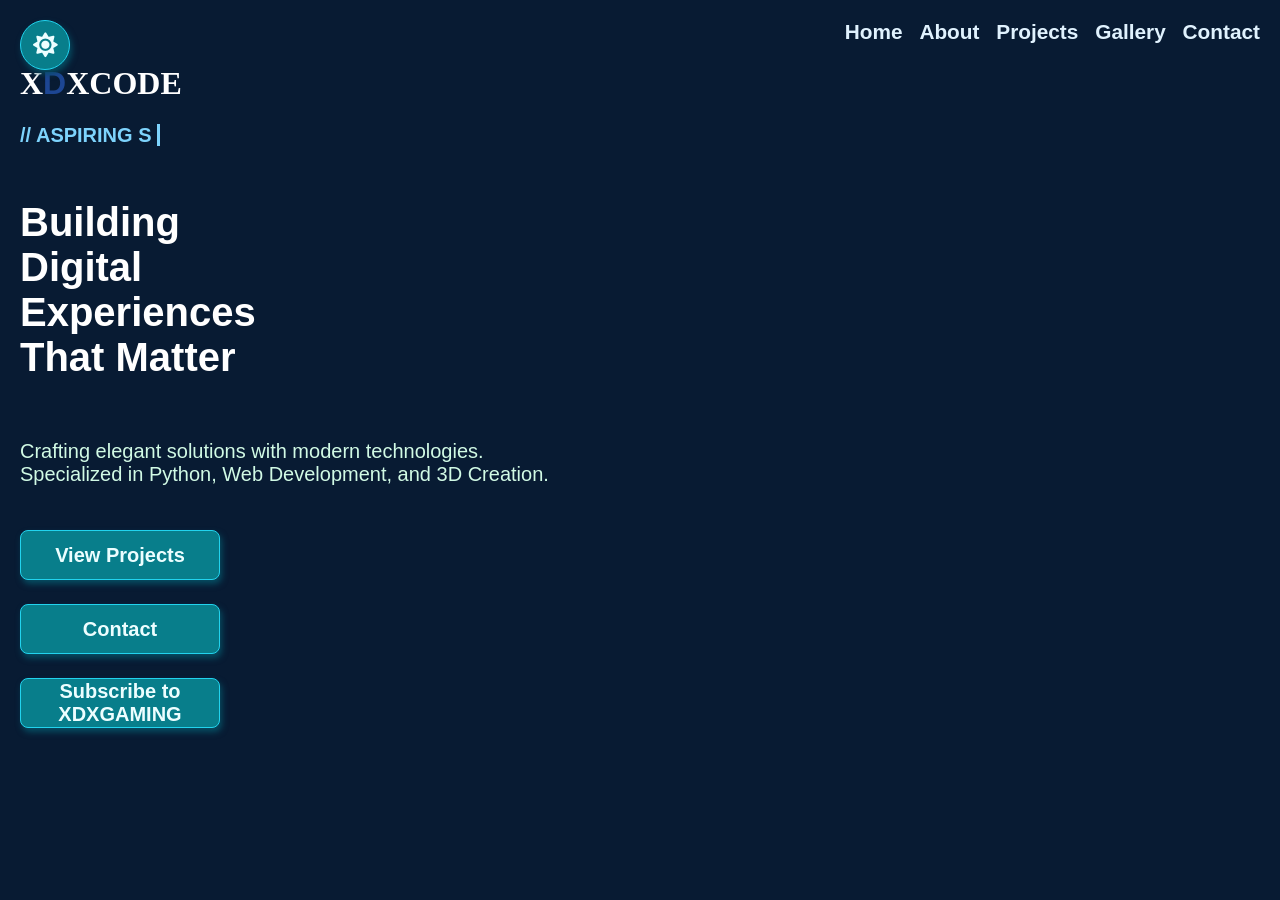
<file: index.html/index.html>
<!DOCTYPE html>
<html lang="en">
<head>
    <meta charset="UTF-8">
    <meta name="viewport" content="width=device-width, initial-scale=1.0">

    <title>XDXCODE | Home</title>

    <link rel="stylesheet" href="css/all.min.css">
    <link rel="stylesheet" href="style.css">
</head>

<body class="home">

    <!-- NAVIGATION -->
    <div class="pages">
        <a href="index.html">Home</a>
        <a href="Portfolio About.html">About</a>
        <a href="Portfolio Projects.html">Projects</a>
        <a href="Portfolio Gallery.html">Gallery</a>
        <a href="Portfolio Contact.html">Contact</a>
    </div>

    <!-- BRANDING -->
    <div>
        <h1 class="xdx">
            <b class="x">X</b><b class="d">D</b><b class="x">X</b><b class="x">CODE</b>
        </h1>

        <h1 class="sub-heading">
            // <span id="typing-text"></span>
        </h1>
    </div>

    <!-- HERO SECTION -->
    <div class="ab">
        <div class="title">
            <p>
                <b class="building">Building</b><br>
                <b>Digital</b><br>
                <b>Experiences</b><br>
                <b>That Matter</b>
            </p>
        </div>
    </div>

    <p class="writing">
        Crafting elegant solutions with modern technologies.<br>
        Specialized in Python, Web Development, and 3D Creation.
    </p>

    <!-- MAIN BUTTONS -->
    <a href="Portfolio Projects.html">
        <button type="button">View Projects</button>
    </a>

    <a href="Portfolio Contact.html">
        <button type="button">Contact</button>
    </a>

    <a href="https://www.youtube.com/channel/UCtxa3Z9InqRkYQCieXxPcQw?sub_confirmation=1">
        <button type="button">Subscribe to XDXGAMING</button>
    </a>

    <!-- SCROLL TO TOP BUTTON -->
    <button id="topButton" type="button" aria-label="Scroll to top">
        <i class="fas fa-arrow-up"></i>
    </button>

    <!-- THEME TOGGLE BUTTON -->
    <button id="themeToggle" type="button" aria-label="Toggle theme">
        <i class="fas fa-sun"></i>
    </button>


    <!-- =====================================
         JAVASCRIPT
    ====================================== -->

    <script>

        /* =====================================
           TYPING ANIMATION
        ====================================== */

        const phrases = [
            "ASPIRING SOFTWARE ENGINEER",
            "PYTHON DEVELOPER",
            "WEB DEVELOPER",
            "CREATIVE BUILDER"
        ];

        const typingText = document.getElementById("typing-text");

        let phraseIndex = 0;
        let letterIndex = 0;
        let deleting = false;

        function typeEffect() {

            let currentPhrase = phrases[phraseIndex];

            if (deleting) {
                letterIndex--;
            } else {
                letterIndex++;
            }

            typingText.textContent =
                currentPhrase.substring(0, letterIndex);

            if (!deleting && letterIndex === currentPhrase.length) {

                deleting = true;

                setTimeout(typeEffect, 1200);
                return;
            }

            if (deleting && letterIndex === 0) {

                deleting = false;

                phraseIndex =
                    (phraseIndex + 1) % phrases.length;
            }

            setTimeout(typeEffect, deleting ? 50 : 100);
        }

        typeEffect();


        /* =====================================
           SCROLL TO TOP
        ====================================== */

        const topButton =
            document.getElementById("topButton");

        window.addEventListener("scroll", function() {

            if (window.scrollY > 200) {
                topButton.style.display = "flex";
            } else {
                topButton.style.display = "none";
            }

        });

        topButton.addEventListener("click", function() {

            window.scrollTo({
                top: 0,
                behavior: "smooth"
            });

        });


        /* =====================================
           LIGHT AND DARK THEME
        ====================================== */

        const themeToggle =
            document.getElementById("themeToggle");

        function toggleTheme() {

            document.body.classList.toggle("light-theme");

            if (document.body.classList.contains("light-theme")) {

                themeToggle.innerHTML =
                    '<i class="fas fa-moon"></i>';

            } else {

                themeToggle.innerHTML =
                    '<i class="fas fa-sun"></i>';

            }

        }

        themeToggle.addEventListener("click", toggleTheme);


        /* =====================================
           DRAGGABLE THEME BUTTON
        ====================================== */

        let isDragging = false;

        let offsetX = 0;
        let offsetY = 0;

        let startX = 0;
        let startY = 0;

        let hasMoved = false;

        themeToggle.addEventListener("pointerdown", function(event) {

            isDragging = true;
            hasMoved = false;

            const rect = themeToggle.getBoundingClientRect();

            offsetX = event.clientX - rect.left;
            offsetY = event.clientY - rect.top;

            startX = event.clientX;
            startY = event.clientY;

            themeToggle.setPointerCapture(event.pointerId);

        });


        themeToggle.addEventListener("pointermove", function(event) {

            if (!isDragging) return;

            const distanceX = event.clientX - startX;
            const distanceY = event.clientY - startY;

            if (Math.abs(distanceX) > 3 ||
                Math.abs(distanceY) > 3) {

                hasMoved = true;

            }

            if (!hasMoved) return;

            const buttonWidth = themeToggle.offsetWidth;
            const buttonHeight = themeToggle.offsetHeight;

            let newLeft = event.clientX - offsetX;
            let newTop = event.clientY - offsetY;

            // Keep the button inside the screen

            newLeft = Math.max(
                0,
                Math.min(newLeft, window.innerWidth - buttonWidth)
            );

            newTop = Math.max(
                0,
                Math.min(newTop, window.innerHeight - buttonHeight)
            );

            themeToggle.style.left = newLeft + "px";
            themeToggle.style.top = newTop + "px";

            themeToggle.style.right = "auto";
            themeToggle.style.bottom = "auto";

        });


        themeToggle.addEventListener("pointerup", function(event) {

            isDragging = false;

            if (themeToggle.hasPointerCapture(event.pointerId)) {
                themeToggle.releasePointerCapture(event.pointerId);
            }

        });


        themeToggle.addEventListener("pointercancel", function() {

            isDragging = false;

        });


        // Prevent accidental text selection while dragging

        themeToggle.addEventListener("dragstart", function(event) {
            event.preventDefault();
        });

    </script>

</body>
</html>
</file>
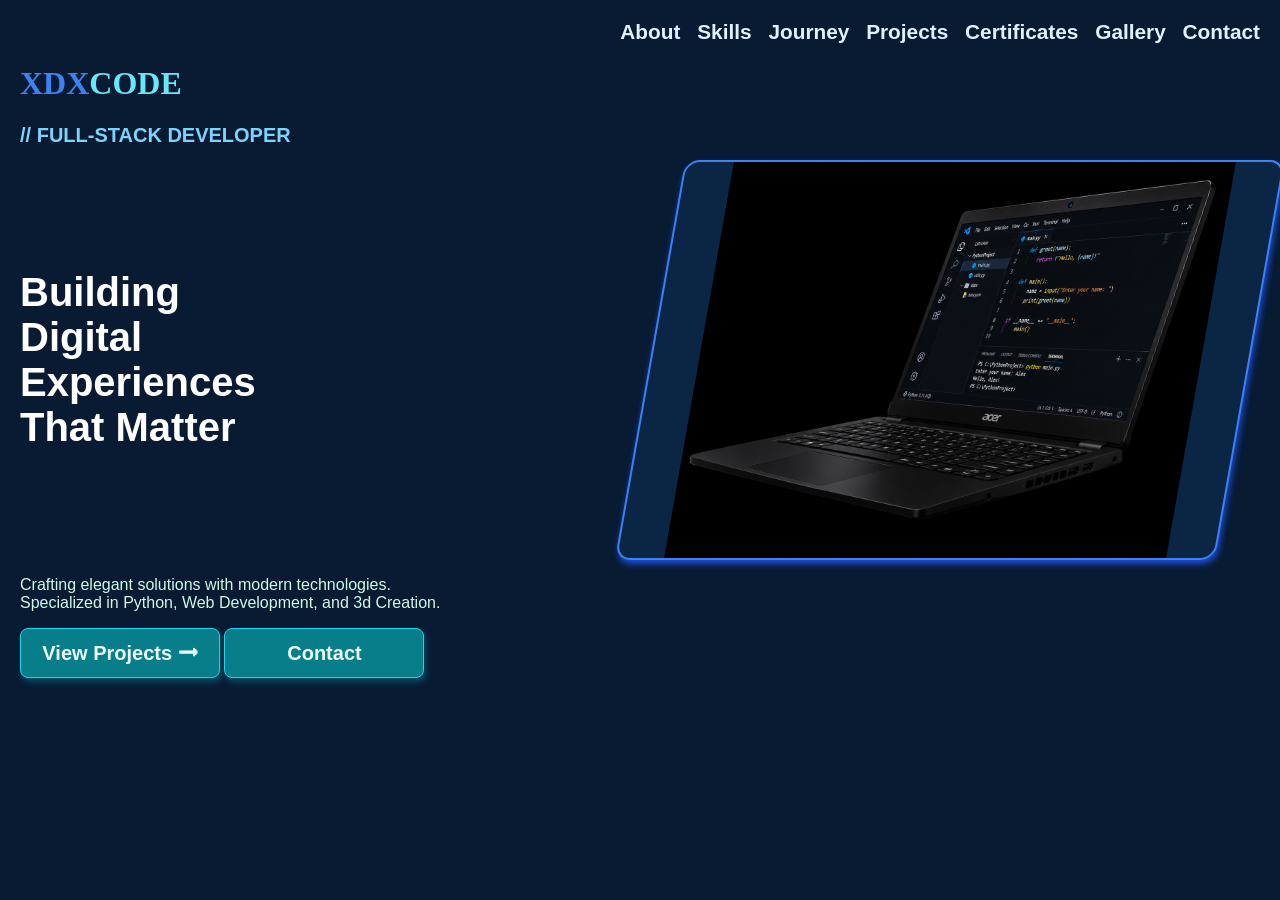
<file: Portfoilo.html/index.html>
<!DOCTYPE html>
<html lang="en">
<head>
    <meta charset="UTF-8">
    <meta name="viewport" content="width=device-width, initial-scale=1.0">
    <title>Home</title>
    <link rel="stylesheet" href="css/all.min.css">
    <link rel="stylesheet" href="style.css">
</head>
<body class="home">
    <div class="pages">
        <a href="Portfolio About.html">About</a>
        <a href="Portfolio Skills.html">Skills</a>
        <a href="Portfolio Journey.html">Journey</a>
        <a href="Portfolio Projects.html">Projects</a>
        <a href="Portfolio Certificates.html">Certificates</a>
        <a href="Portfolio Gallery.html">Gallery</a>
        <a href="Portfolio Contact.html">Contact</a>
    </div>

    <div>
        <h1 class="xdx">
            <b>XDX</b><b class="code">CODE</b>
        </h1>

        <h1 class="sub-heading">// FULL-STACK DEVELOPER</h1>
    </div>

    <div class="ab">
        <div class="title">
        <p>
            <b class="building">Building</b><br>
            <b>Digital</b><br>
            <b>Experiences</b><br>
            <b>That Matter</b>
        </p>
        </div>

        <div class="side-img">
            <table class="laptop-table">
                <tr>
                    <th>
                        
                    </th>
                </tr>
            </table>
        </div>
    </div>

    <p class="writing">
        Crafting elegant solutions with modern technologies. <br>
        Specialized in Python, Web Development, and 3d Creation.
    </p>

    <button>
        View Projects 🠖
    </button>

    <button>
        Contact
    </button>

</body>
</html>
</file>
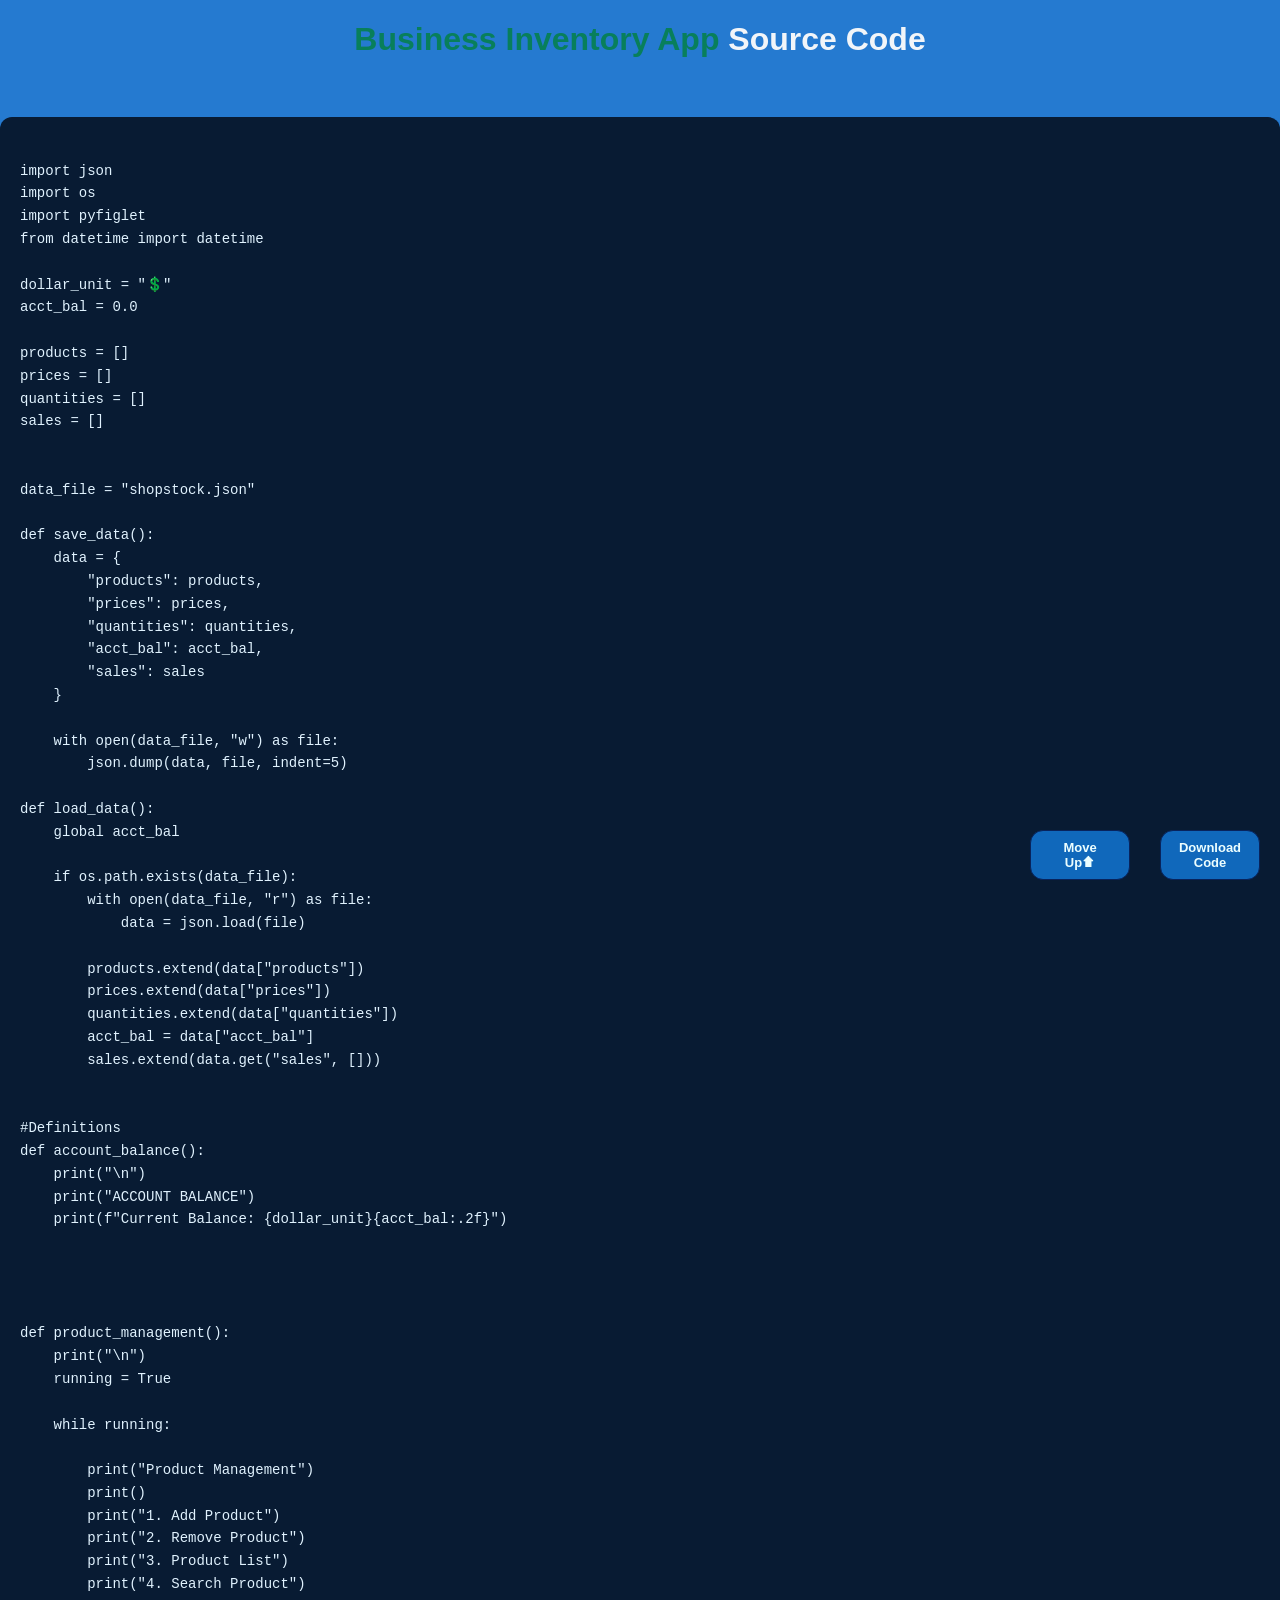
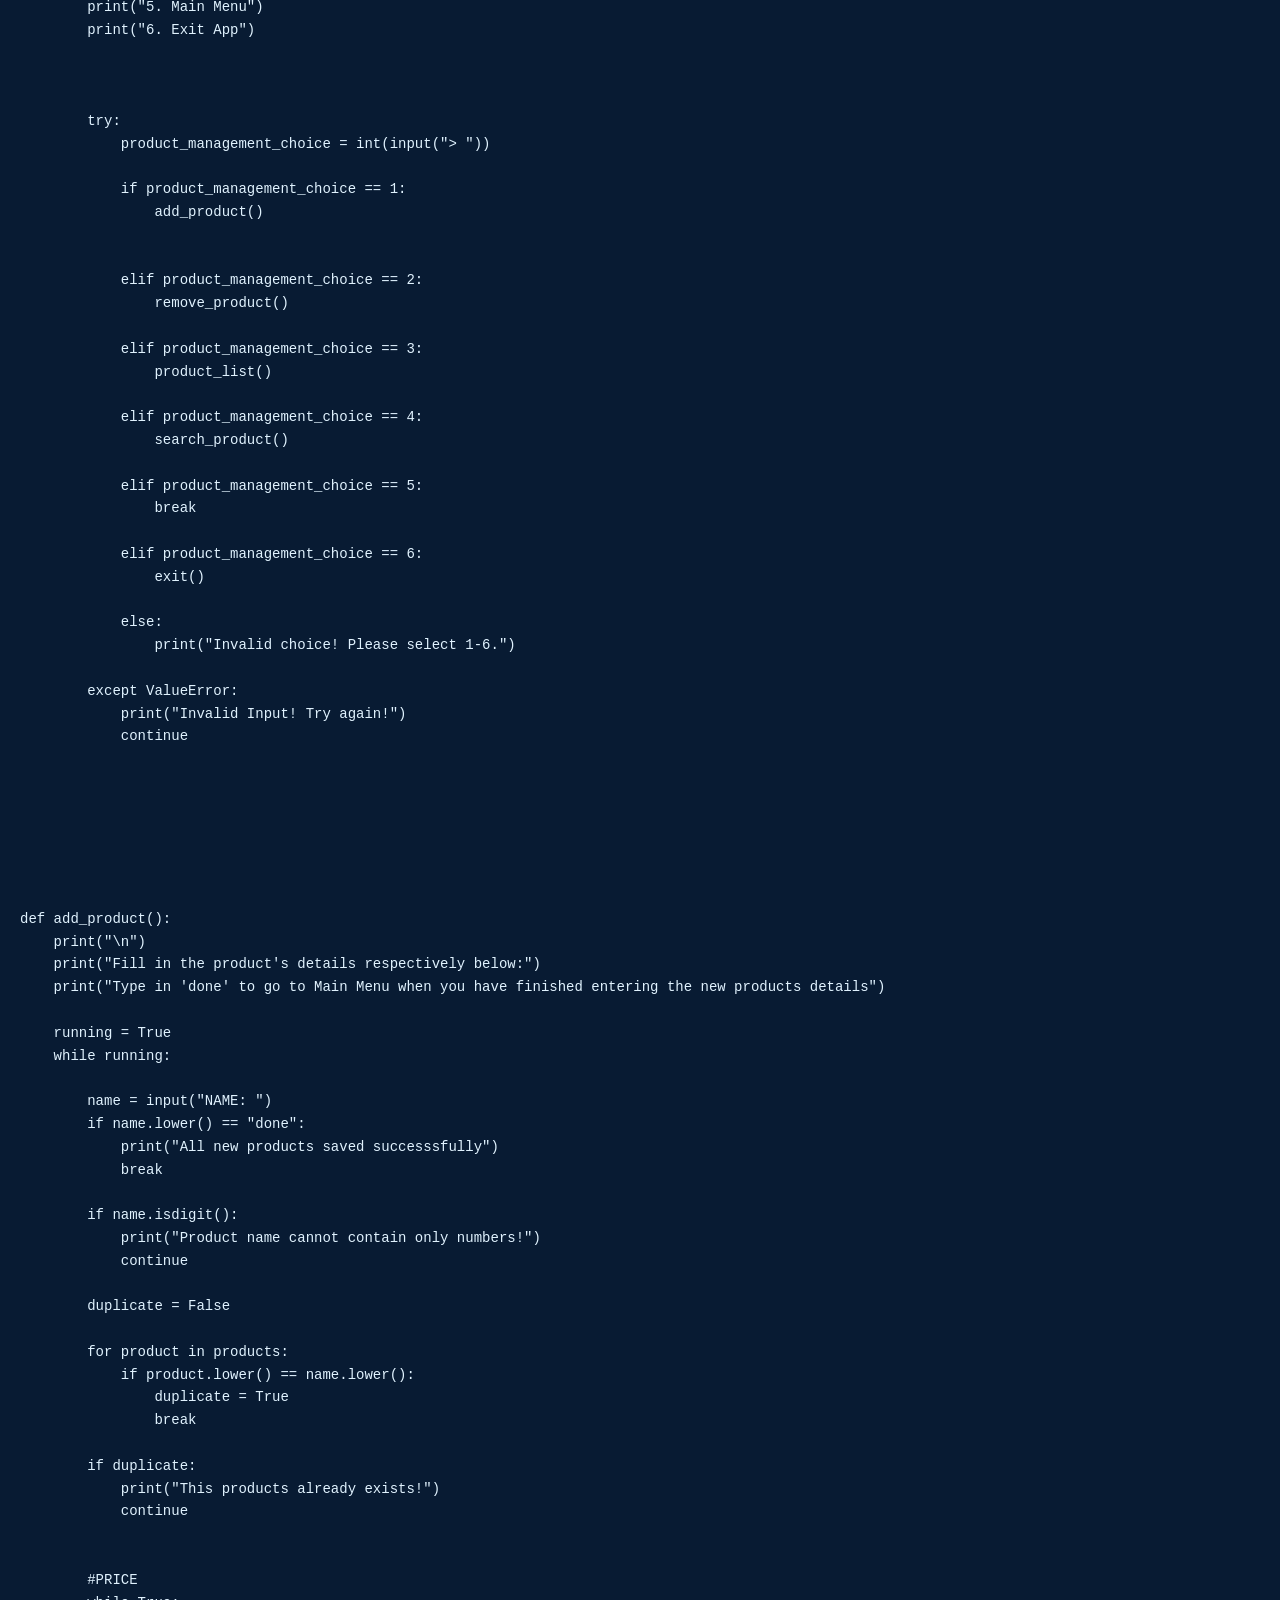
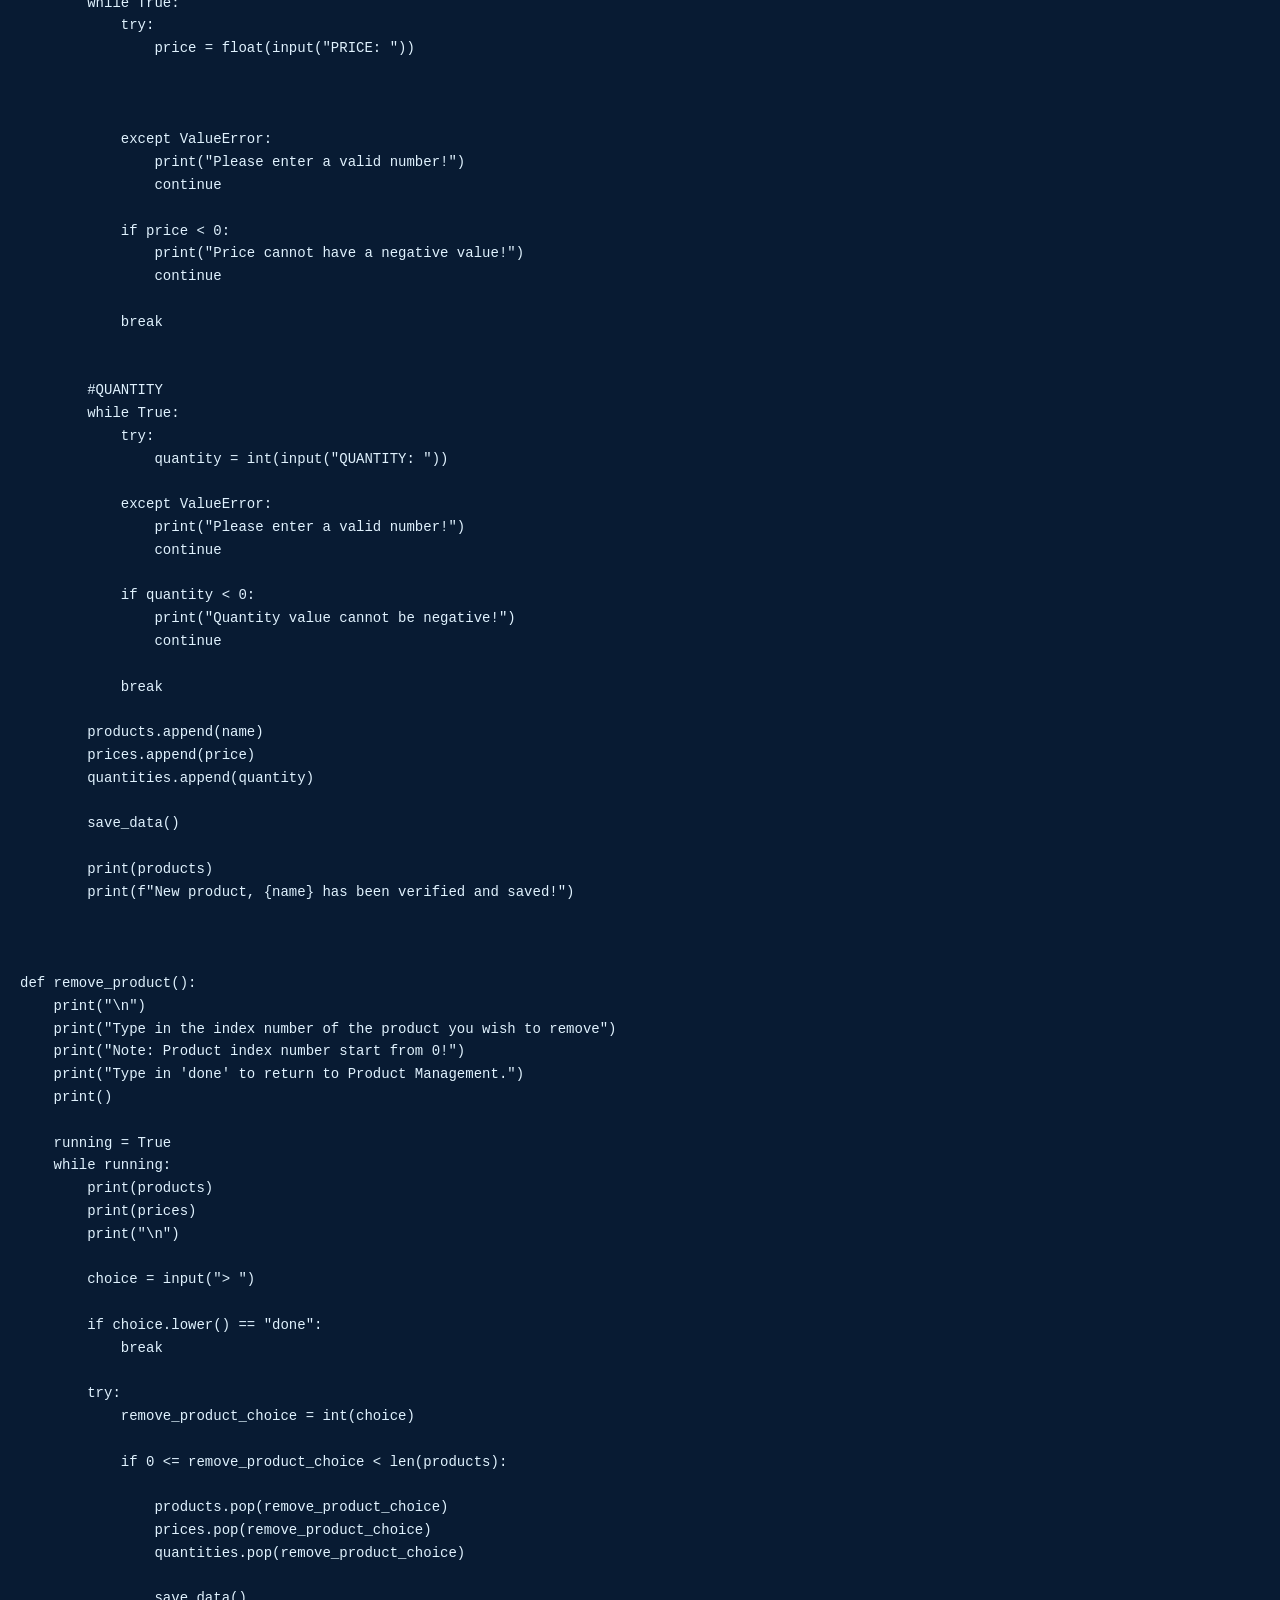
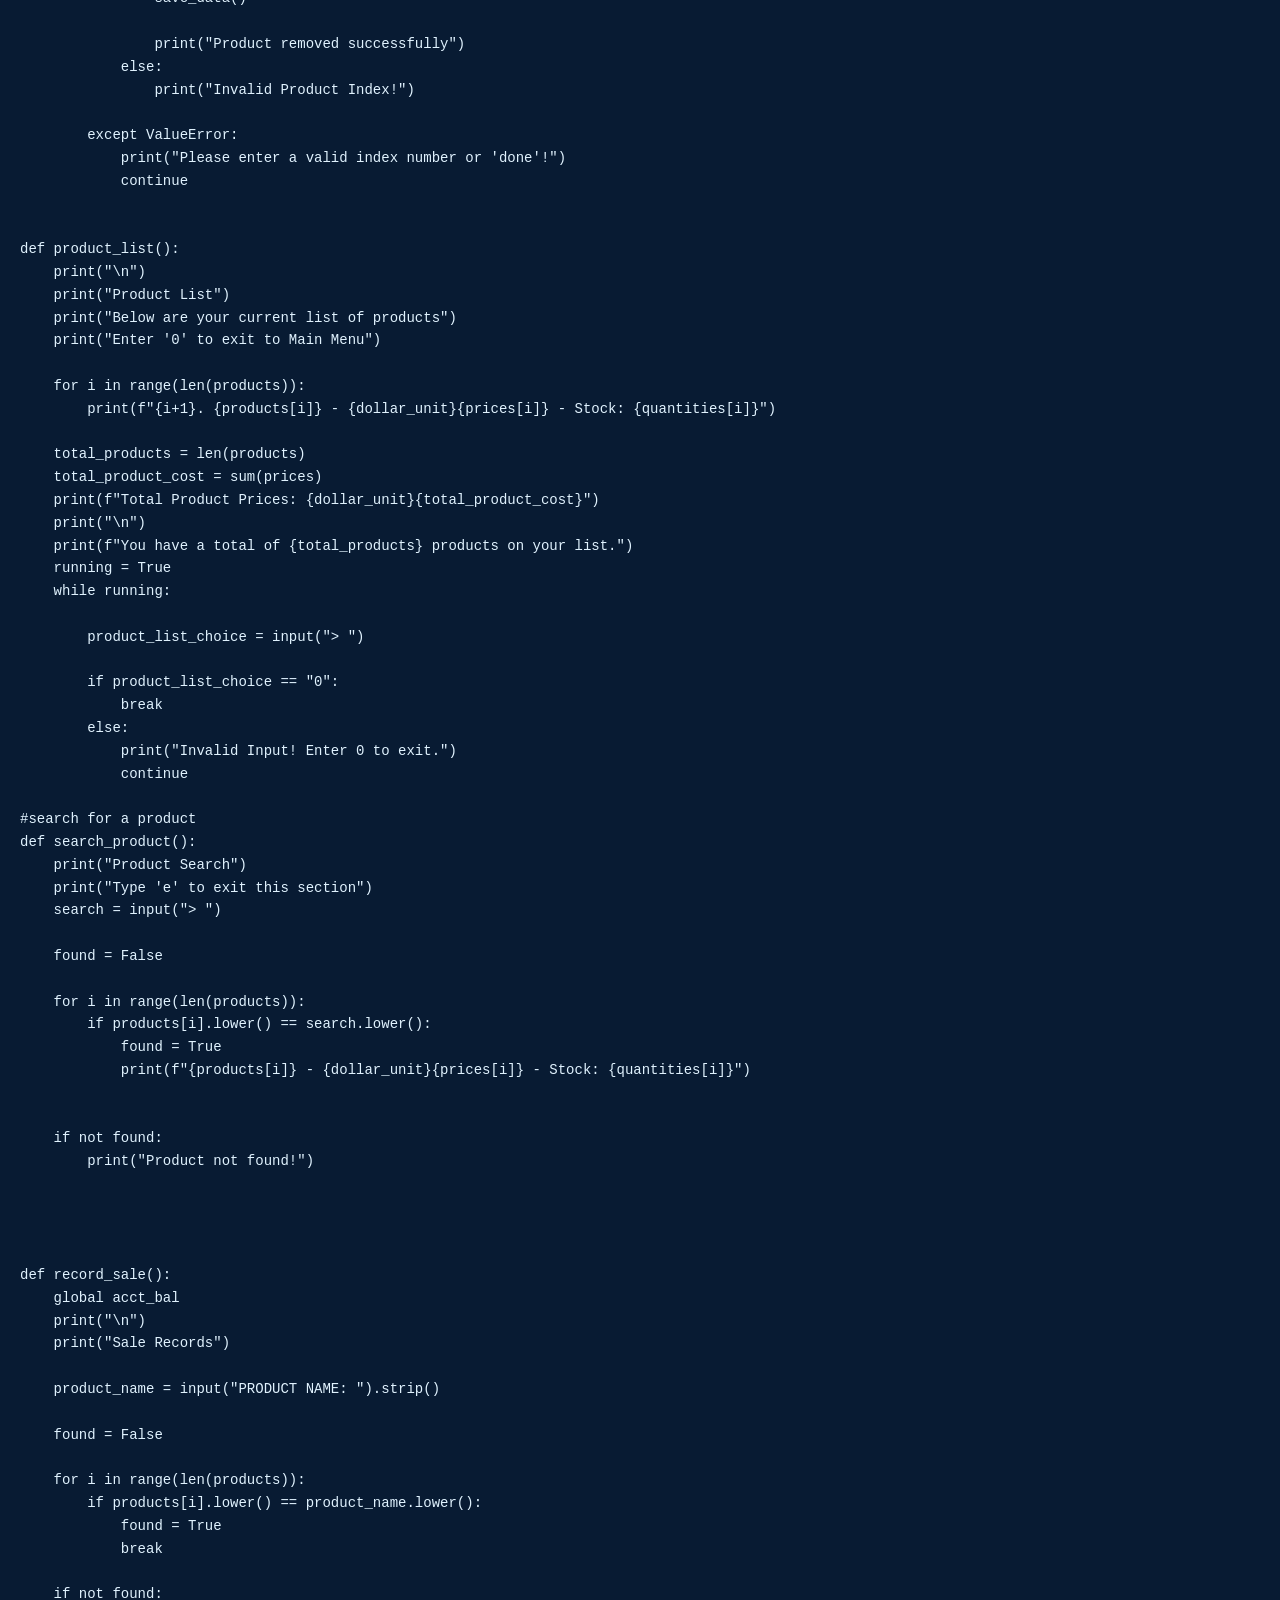
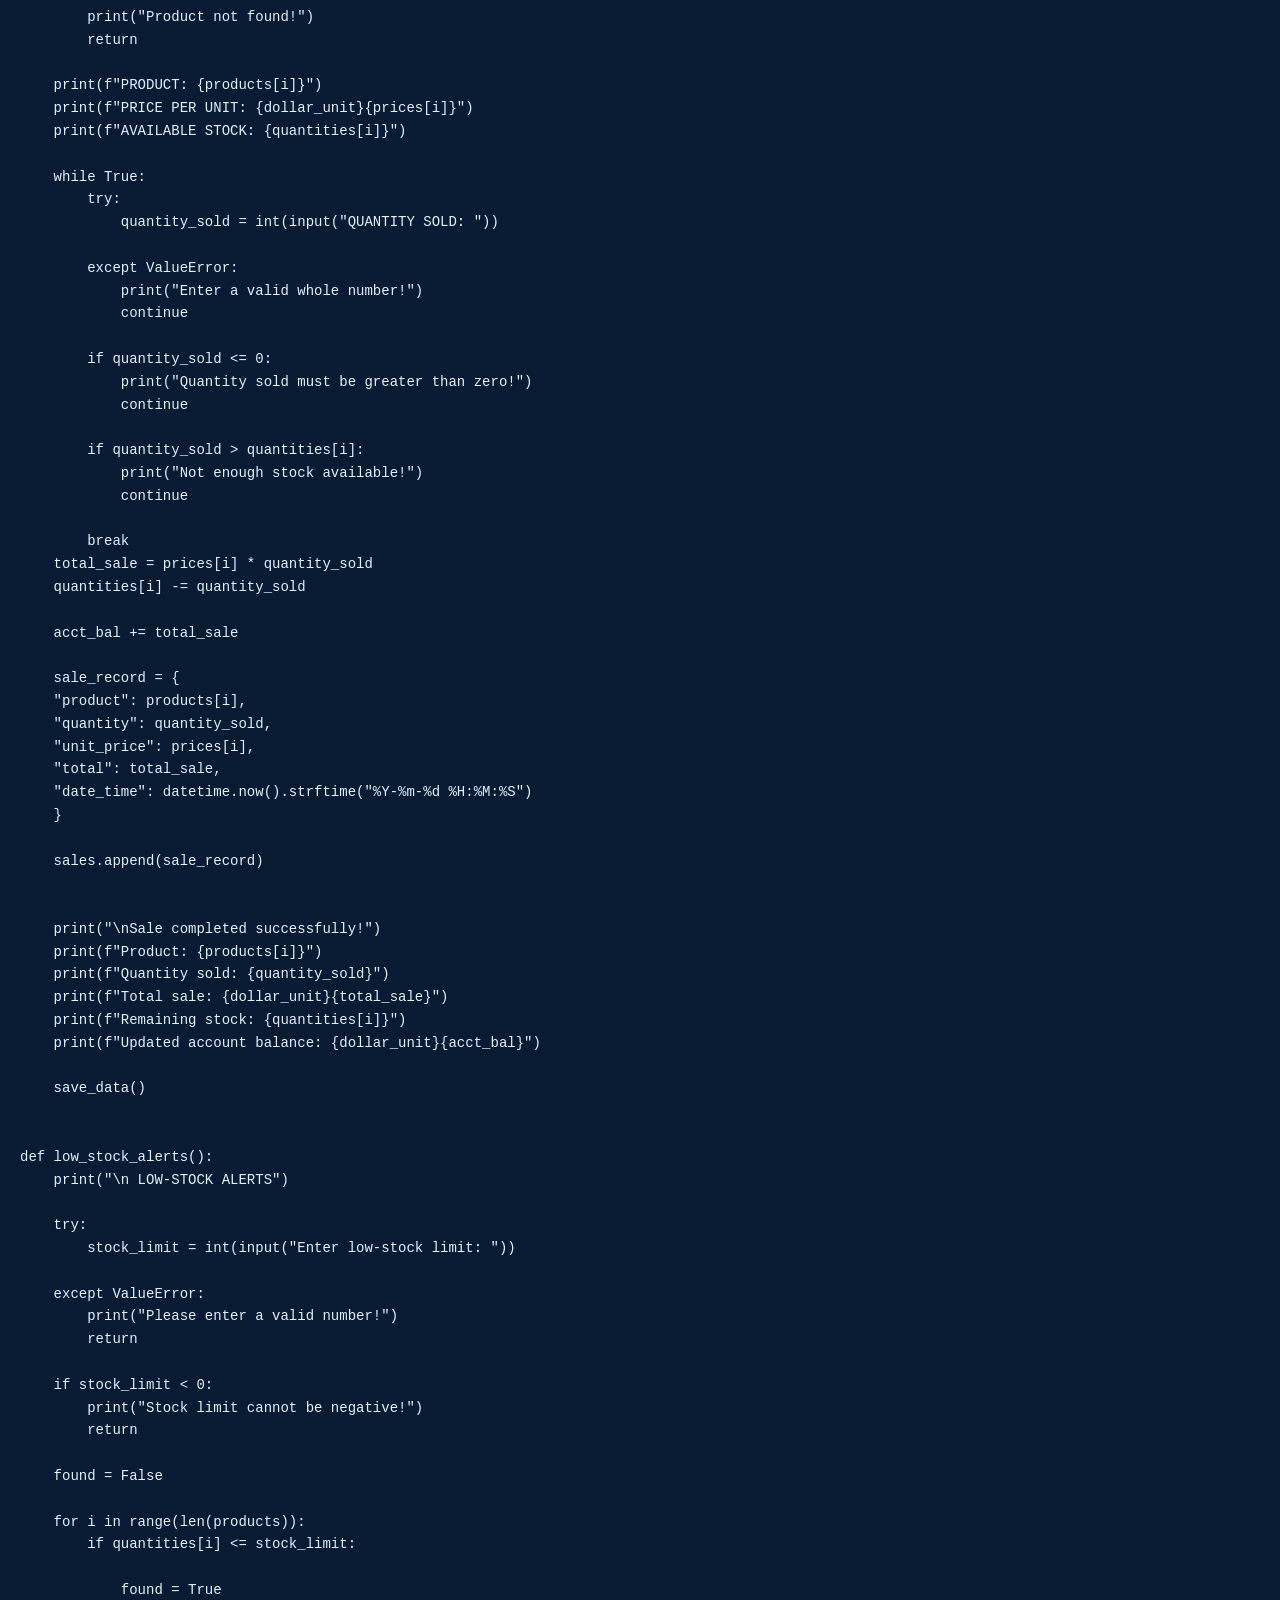
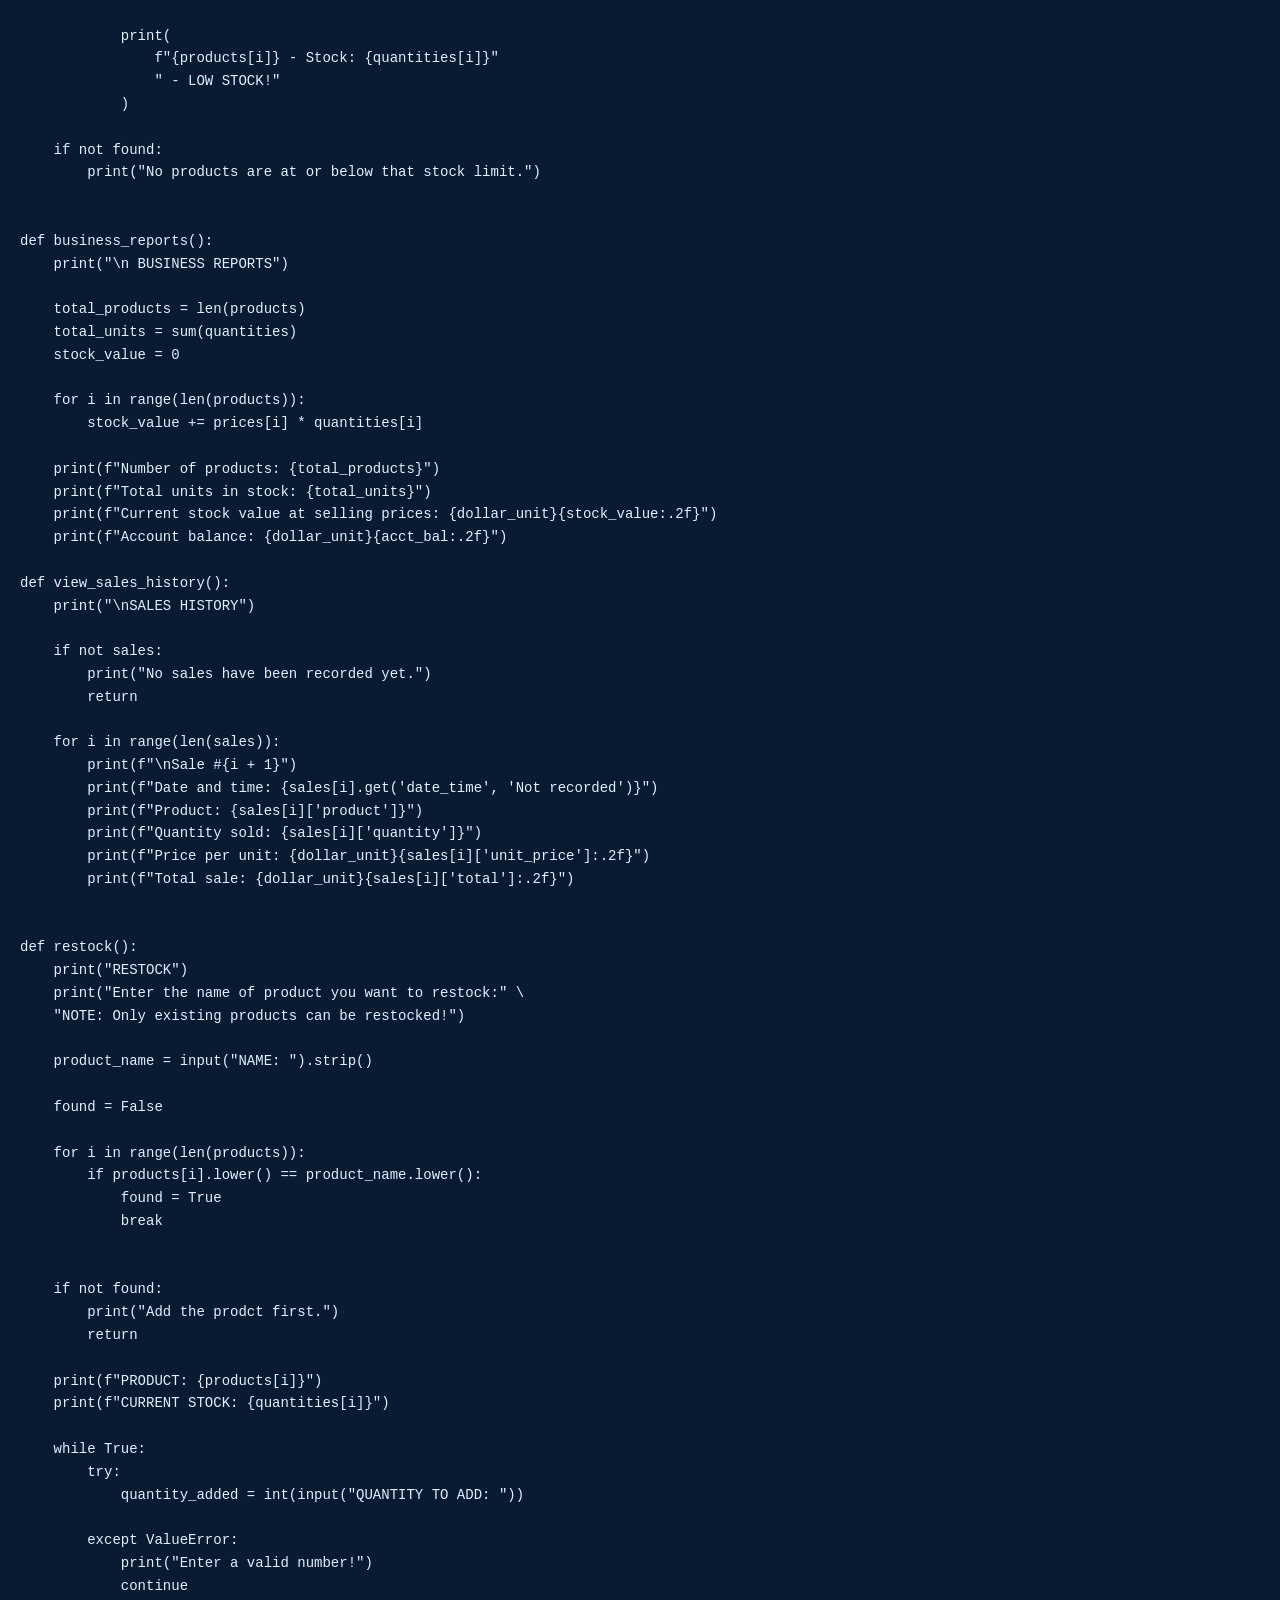
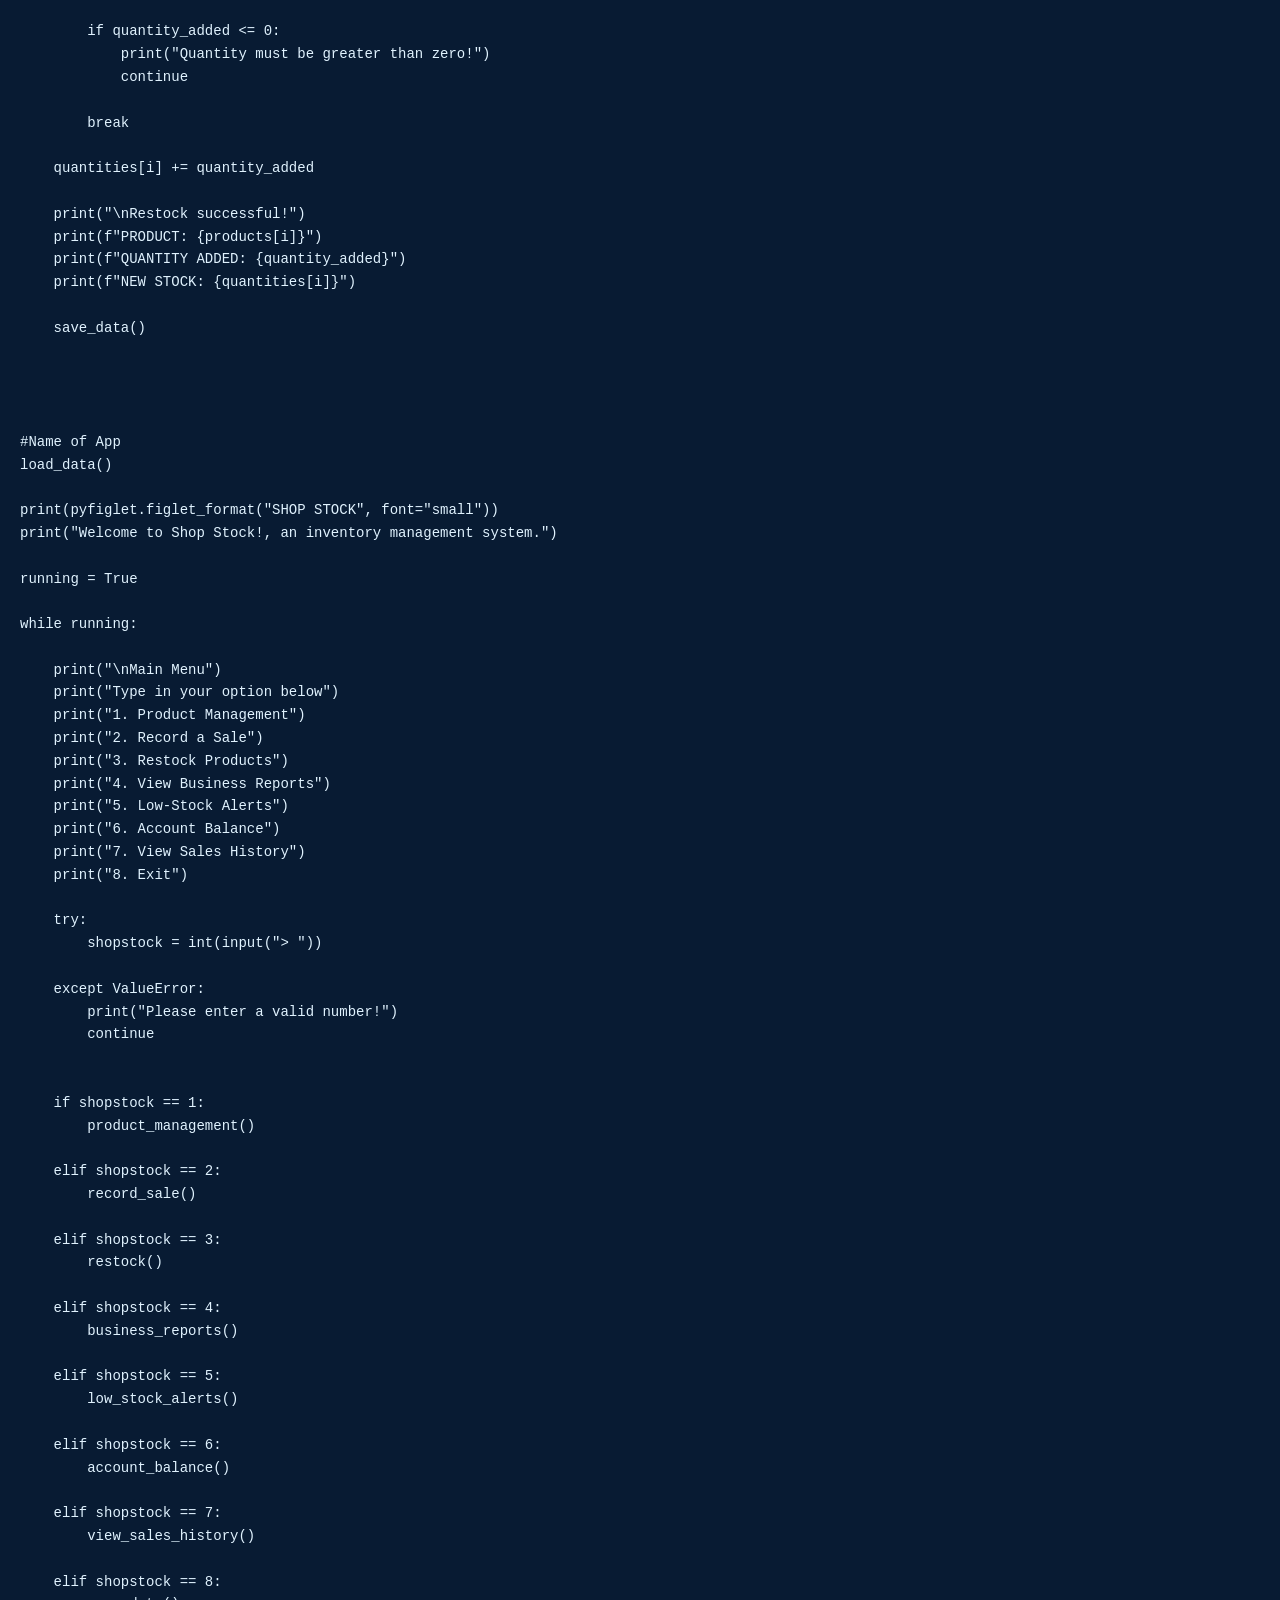
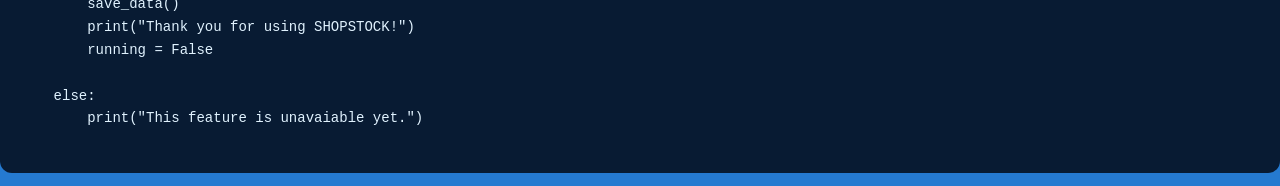
<file: index.html/BIA.html>
<!DOCTYPE html>
<html lang="en">
<head>
    <meta charset="UTF-8">
    <meta name="viewport" content="width=device-width, initial-scale=1.0">
    <title>Business Inventory App Code</title>
    <link rel="stylesheet" href="style.css">
</head>
<body style="background-color: rgb(37, 122, 208);">
    <h1 style="text-align: center;">
        <b class="earn">Business Inventory App</b> <b id="up">Source Code</b>
    </h1>

<a href="Business Inventory App.py" download>
    <button class = "download-button">
        Download Code
    </button>
</a>
    
<a href="#up">
    <button class = "download-button2">
        Move Up🡅
    </button> 
</a>
                
<pre>
    <code>
import json
import os
import pyfiglet
from datetime import datetime

dollar_unit = "💲"
acct_bal = 0.0

products = []
prices = []
quantities = []
sales = []


data_file = "shopstock.json"

def save_data():
    data = {
        "products": products,
        "prices": prices,
        "quantities": quantities,
        "acct_bal": acct_bal,
        "sales": sales
    }

    with open(data_file, "w") as file:
        json.dump(data, file, indent=5)

def load_data():
    global acct_bal

    if os.path.exists(data_file):
        with open(data_file, "r") as file:
            data = json.load(file)

        products.extend(data["products"])
        prices.extend(data["prices"])
        quantities.extend(data["quantities"])
        acct_bal = data["acct_bal"]
        sales.extend(data.get("sales", []))


#Definitions
def account_balance():
    print("\n")
    print("ACCOUNT BALANCE")
    print(f"Current Balance: {dollar_unit}{acct_bal:.2f}")




def product_management():
    print("\n")
    running = True
            
    while running: 

        print("Product Management")
        print()
        print("1. Add Product")
        print("2. Remove Product")
        print("3. Product List")
        print("4. Search Product")
        print("5. Main Menu")
        print("6. Exit App")   
            
        
        
        try:
            product_management_choice = int(input("> "))
    
            if product_management_choice == 1:
                add_product()
                    
                
            elif product_management_choice == 2:
                remove_product()
            
            elif product_management_choice == 3:
                product_list()

            elif product_management_choice == 4:
                search_product()

            elif product_management_choice == 5:
                break
            
            elif product_management_choice == 6:
                exit()

            else:
                print("Invalid choice! Please select 1-6.")
            
        except ValueError:
            print("Invalid Input! Try again!")
            continue

    
            
    



def add_product():
    print("\n")
    print("Fill in the product's details respectively below:")
    print("Type in 'done' to go to Main Menu when you have finished entering the new products details")
    
    running = True
    while running:

        name = input("NAME: ")
        if name.lower() == "done":
            print("All new products saved successsfully")
            break

        if name.isdigit():
            print("Product name cannot contain only numbers!")
            continue

        duplicate = False

        for product in products:
            if product.lower() == name.lower():
                duplicate = True
                break

        if duplicate:
            print("This products already exists!")
            continue

        
        #PRICE
        while True:
            try:
                price = float(input("PRICE: "))
                
            

            except ValueError:
                print("Please enter a valid number!")
                continue 

            if price < 0:
                print("Price cannot have a negative value!")
                continue
            
            break

        
        #QUANTITY
        while True:
            try:
                quantity = int(input("QUANTITY: "))

            except ValueError:
                print("Please enter a valid number!")
                continue

            if quantity < 0:
                print("Quantity value cannot be negative!")
                continue
            
            break
        
        products.append(name)
        prices.append(price)
        quantities.append(quantity)

        save_data()
            
        print(products)
        print(f"New product, {name} has been verified and saved!")
        


def remove_product():
    print("\n")
    print("Type in the index number of the product you wish to remove")
    print("Note: Product index number start from 0!")
    print("Type in 'done' to return to Product Management.")
    print()
        
    running = True
    while running:
        print(products)
        print(prices)
        print("\n")

        choice = input("> ")

        if choice.lower() == "done":
            break
        
        try:
            remove_product_choice = int(choice)

            if 0 <= remove_product_choice < len(products):

                products.pop(remove_product_choice)
                prices.pop(remove_product_choice)
                quantities.pop(remove_product_choice)

                save_data()

                print("Product removed successfully")
            else:
                print("Invalid Product Index!")
        
        except ValueError:
            print("Please enter a valid index number or 'done'!")
            continue
        

def product_list():
    print("\n")
    print("Product List")
    print("Below are your current list of products")
    print("Enter '0' to exit to Main Menu")

    for i in range(len(products)):
        print(f"{i+1}. {products[i]} - {dollar_unit}{prices[i]} - Stock: {quantities[i]}")
    
    total_products = len(products)
    total_product_cost = sum(prices)
    print(f"Total Product Prices: {dollar_unit}{total_product_cost}")
    print("\n")
    print(f"You have a total of {total_products} products on your list.")
    running = True
    while running:
            
        product_list_choice = input("> ")

        if product_list_choice == "0":
            break
        else:
            print("Invalid Input! Enter 0 to exit.")
            continue
        
#search for a product
def search_product():
    print("Product Search")
    print("Type 'e' to exit this section")
    search = input("> ")

    found = False

    for i in range(len(products)):
        if products[i].lower() == search.lower():
            found = True      
            print(f"{products[i]} - {dollar_unit}{prices[i]} - Stock: {quantities[i]}")
            

    if not found:
        print("Product not found!")
        
    


def record_sale():
    global acct_bal
    print("\n")
    print("Sale Records")
    
    product_name = input("PRODUCT NAME: ").strip()

    found = False

    for i in range(len(products)):
        if products[i].lower() == product_name.lower():
            found = True
            break

    if not found:
        print("Product not found!")
        return
    
    print(f"PRODUCT: {products[i]}")
    print(f"PRICE PER UNIT: {dollar_unit}{prices[i]}")
    print(f"AVAILABLE STOCK: {quantities[i]}")

    while True:
        try:
            quantity_sold = int(input("QUANTITY SOLD: "))

        except ValueError:
            print("Enter a valid whole number!")
            continue

        if quantity_sold <= 0:
            print("Quantity sold must be greater than zero!")
            continue

        if quantity_sold > quantities[i]:
            print("Not enough stock available!")
            continue

        break
    total_sale = prices[i] * quantity_sold
    quantities[i] -= quantity_sold

    acct_bal += total_sale

    sale_record = {
    "product": products[i],
    "quantity": quantity_sold,
    "unit_price": prices[i],
    "total": total_sale,
    "date_time": datetime.now().strftime("%Y-%m-%d %H:%M:%S")
    }

    sales.append(sale_record)


    print("\nSale completed successfully!")
    print(f"Product: {products[i]}")
    print(f"Quantity sold: {quantity_sold}")
    print(f"Total sale: {dollar_unit}{total_sale}")
    print(f"Remaining stock: {quantities[i]}")
    print(f"Updated account balance: {dollar_unit}{acct_bal}")

    save_data()
    

def low_stock_alerts():
    print("\n LOW-STOCK ALERTS")

    try:
        stock_limit = int(input("Enter low-stock limit: "))

    except ValueError:
        print("Please enter a valid number!")
        return

    if stock_limit < 0:
        print("Stock limit cannot be negative!")
        return

    found = False

    for i in range(len(products)):
        if quantities[i] <= stock_limit:
            
            found = True

            print(
                f"{products[i]} - Stock: {quantities[i]}"
                " - LOW STOCK!"
            )

    if not found:
        print("No products are at or below that stock limit.")


def business_reports():
    print("\n BUSINESS REPORTS")

    total_products = len(products)
    total_units = sum(quantities)
    stock_value = 0

    for i in range(len(products)):
        stock_value += prices[i] * quantities[i]

    print(f"Number of products: {total_products}")
    print(f"Total units in stock: {total_units}")
    print(f"Current stock value at selling prices: {dollar_unit}{stock_value:.2f}")
    print(f"Account balance: {dollar_unit}{acct_bal:.2f}")

def view_sales_history():
    print("\nSALES HISTORY")

    if not sales:
        print("No sales have been recorded yet.")
        return

    for i in range(len(sales)):
        print(f"\nSale #{i + 1}")
        print(f"Date and time: {sales[i].get('date_time', 'Not recorded')}")
        print(f"Product: {sales[i]['product']}")
        print(f"Quantity sold: {sales[i]['quantity']}")
        print(f"Price per unit: {dollar_unit}{sales[i]['unit_price']:.2f}")
        print(f"Total sale: {dollar_unit}{sales[i]['total']:.2f}")


def restock():
    print("RESTOCK")
    print("Enter the name of product you want to restock:" \
    "NOTE: Only existing products can be restocked!")
    
    product_name = input("NAME: ").strip()

    found = False

    for i in range(len(products)):
        if products[i].lower() == product_name.lower():
            found = True
            break


    if not found:
        print("Add the prodct first.")
        return

    print(f"PRODUCT: {products[i]}")
    print(f"CURRENT STOCK: {quantities[i]}")

    while True:
        try:
            quantity_added = int(input("QUANTITY TO ADD: "))

        except ValueError:
            print("Enter a valid number!")
            continue

        if quantity_added <= 0:
            print("Quantity must be greater than zero!")
            continue

        break

    quantities[i] += quantity_added

    print("\nRestock successful!")
    print(f"PRODUCT: {products[i]}")
    print(f"QUANTITY ADDED: {quantity_added}")
    print(f"NEW STOCK: {quantities[i]}")

    save_data()




#Name of App
load_data()

print(pyfiglet.figlet_format("SHOP STOCK", font="small"))
print("Welcome to Shop Stock!, an inventory management system.")

running = True

while running:

    print("\nMain Menu")
    print("Type in your option below")
    print("1. Product Management")
    print("2. Record a Sale")
    print("3. Restock Products")
    print("4. View Business Reports")
    print("5. Low-Stock Alerts")
    print("6. Account Balance")
    print("7. View Sales History")
    print("8. Exit")

    try:
        shopstock = int(input("> "))

    except ValueError:
        print("Please enter a valid number!")
        continue
    

    if shopstock == 1:
        product_management()

    elif shopstock == 2:
        record_sale()

    elif shopstock == 3:
        restock()

    elif shopstock == 4:
        business_reports()

    elif shopstock == 5:
        low_stock_alerts()

    elif shopstock == 6:
        account_balance()

    elif shopstock == 7:
        view_sales_history()

    elif shopstock == 8:
        save_data()
        print("Thank you for using SHOPSTOCK!")
        running = False

    else:
        print("This feature is unavaiable yet.")
    </code>
</pre>

</body>
</html>
</file>
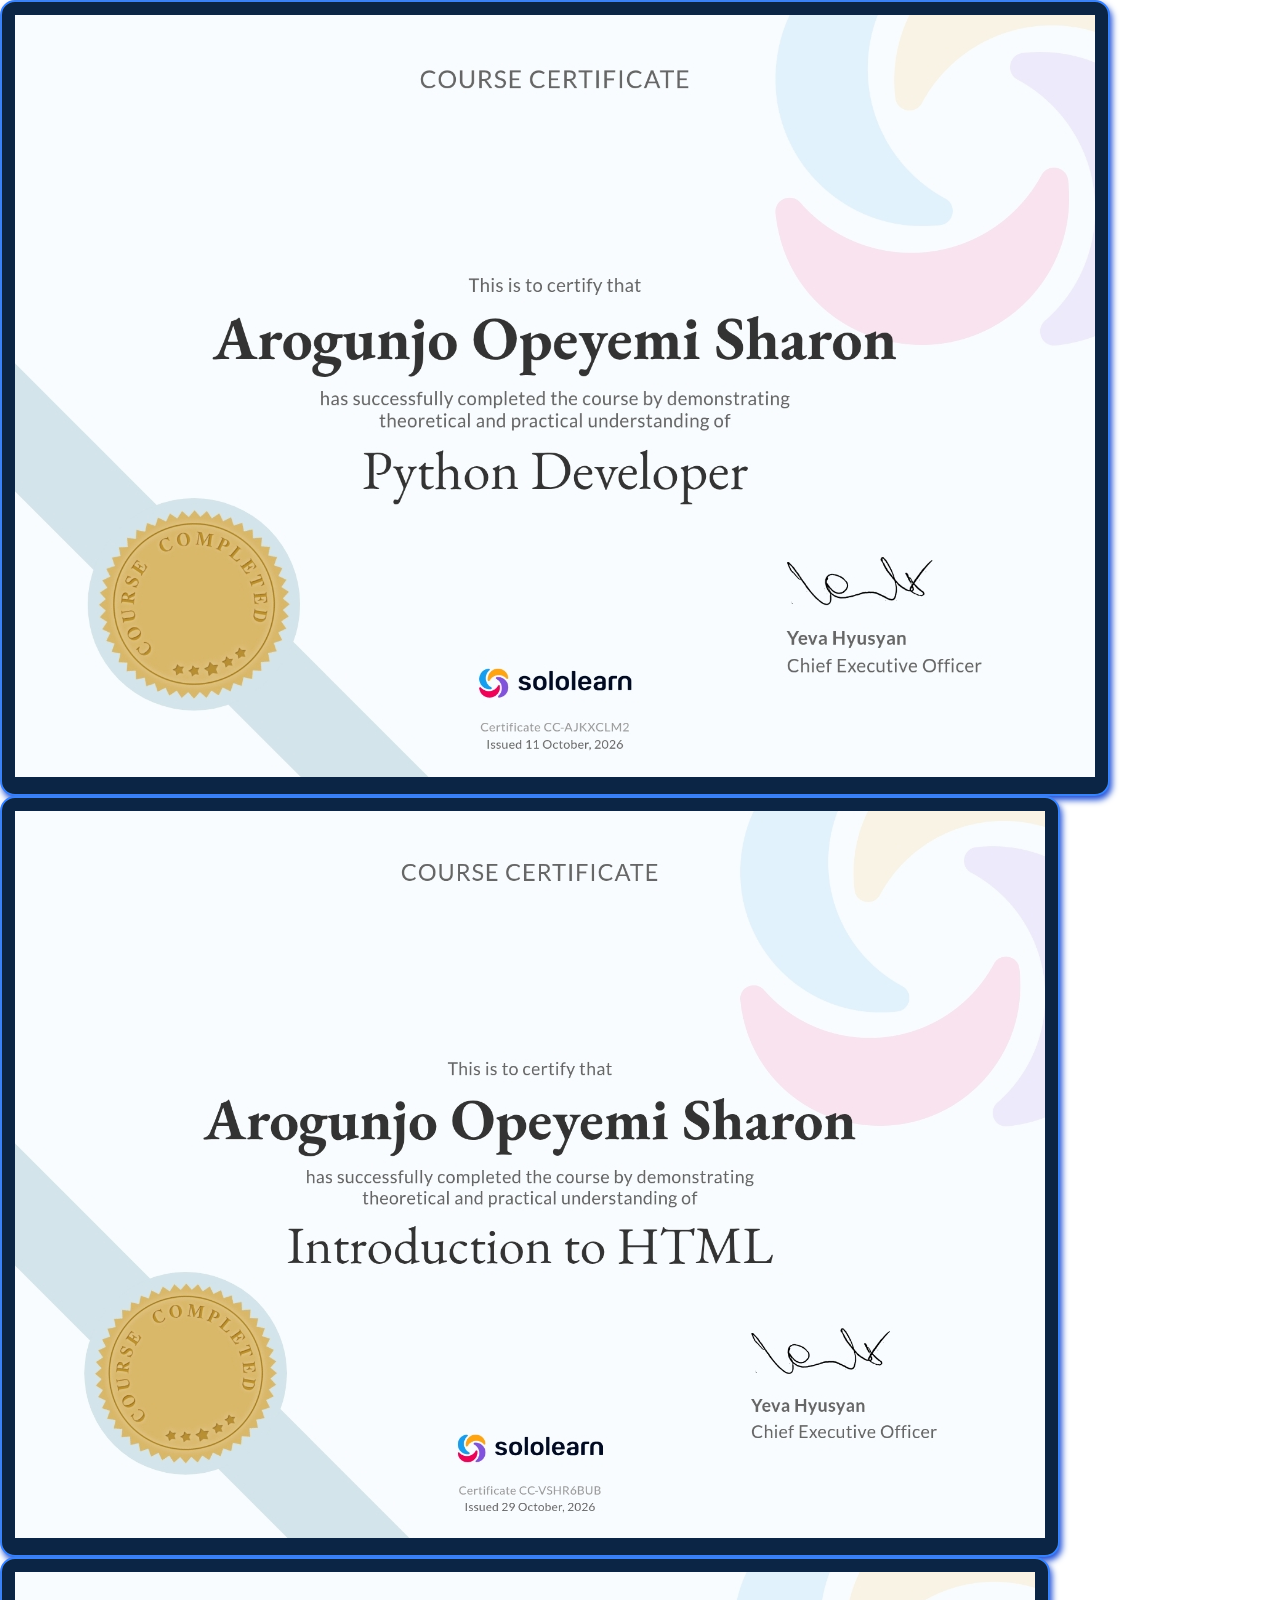
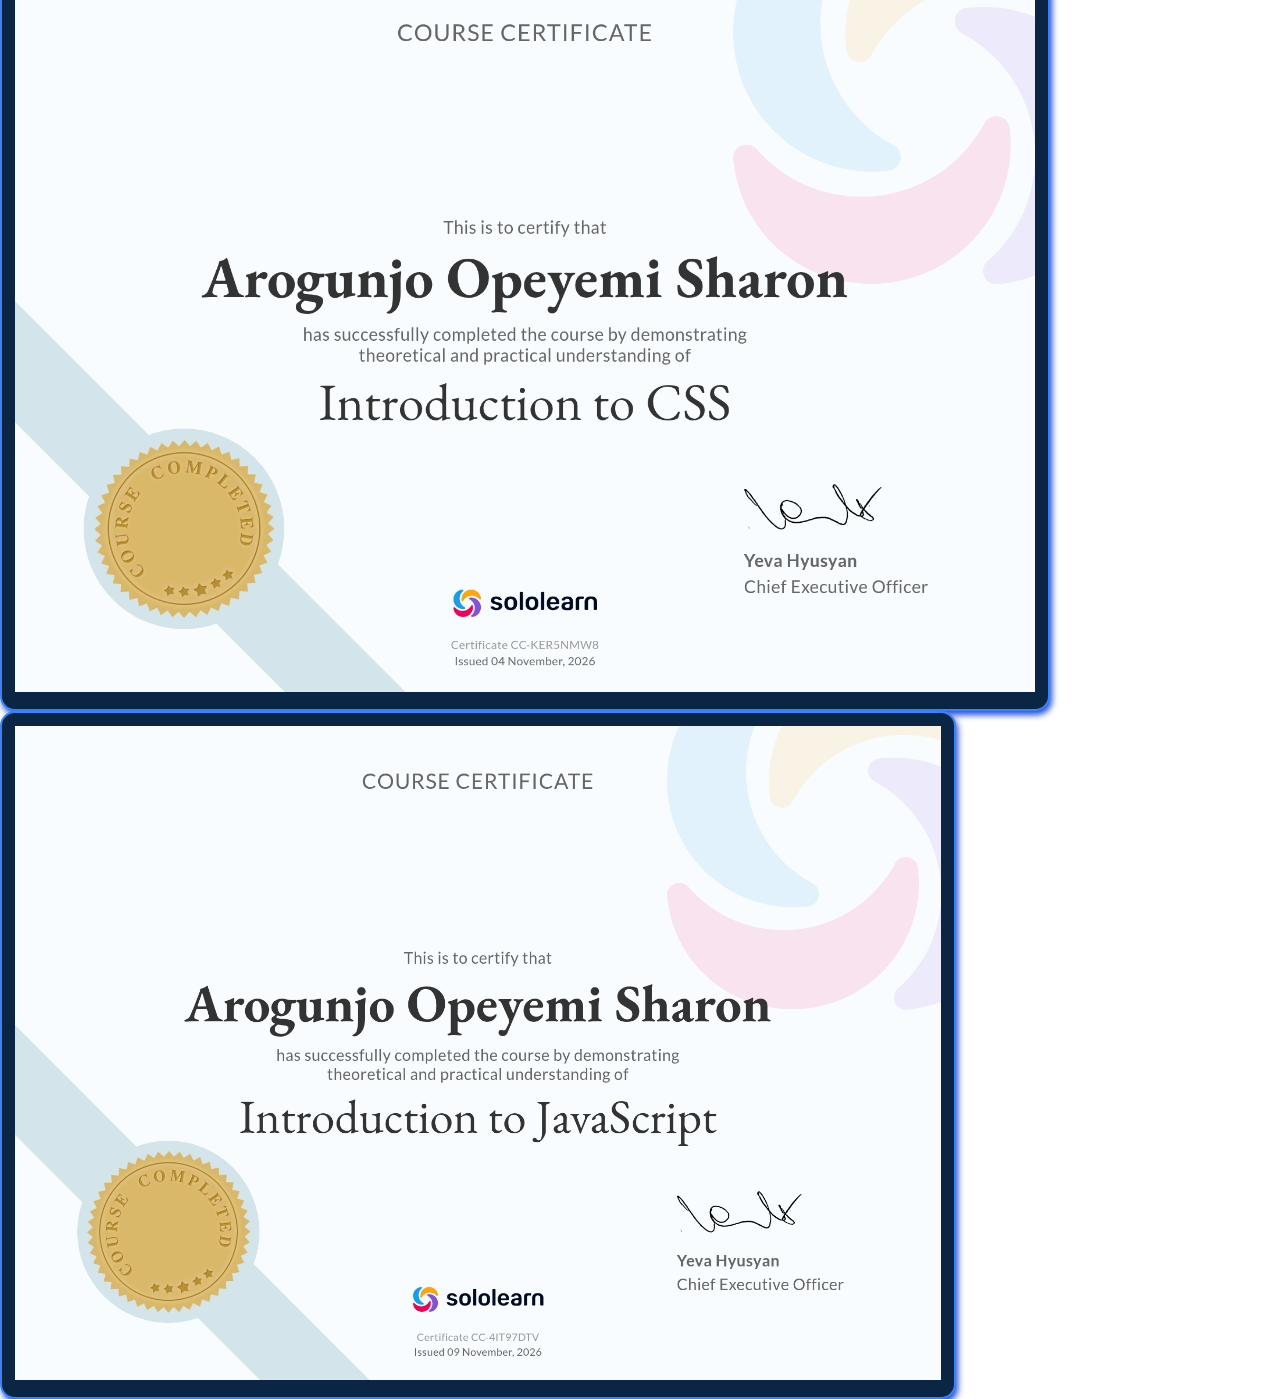
<file: index.html/certificates.html>
<!DOCTYPE html>
<html lang="en">
<head>
    <meta charset="UTF-8">
    <meta name="viewport" content="width=device-width, initial-scale=1.0">
    <title>All Certificates</title>
    <link rel="stylesheet" href="css/all.min.css">
    <link rel="stylesheet" href="style.css">
</head>
<body>
    <table>
        <tr>
            <th>
                <img src="Python Developer_certificate .jpg" alt="Python Certificate">
            </th>
        </tr>
    </table>

    <table>
        <tr>
            <th>
                <img src="Introduction to HTML_certificate .jpg" alt="Html Certificate">
            </th>
        </tr>
    </table>

    <table>
        <tr>
            <th>
                <img src="Introduction to CSS_certificate.jpg" alt="Introduction to CSS Certificate">
            </th>
        </tr>
    </table>

    <table>
        <tr>
            <th>
                <img src="Introduction to JavaScript_certificate.jpg" alt="Introduction to JavaScript Certificate">
            </th>
        </tr>
    </table>
</body>
</html>
</file>
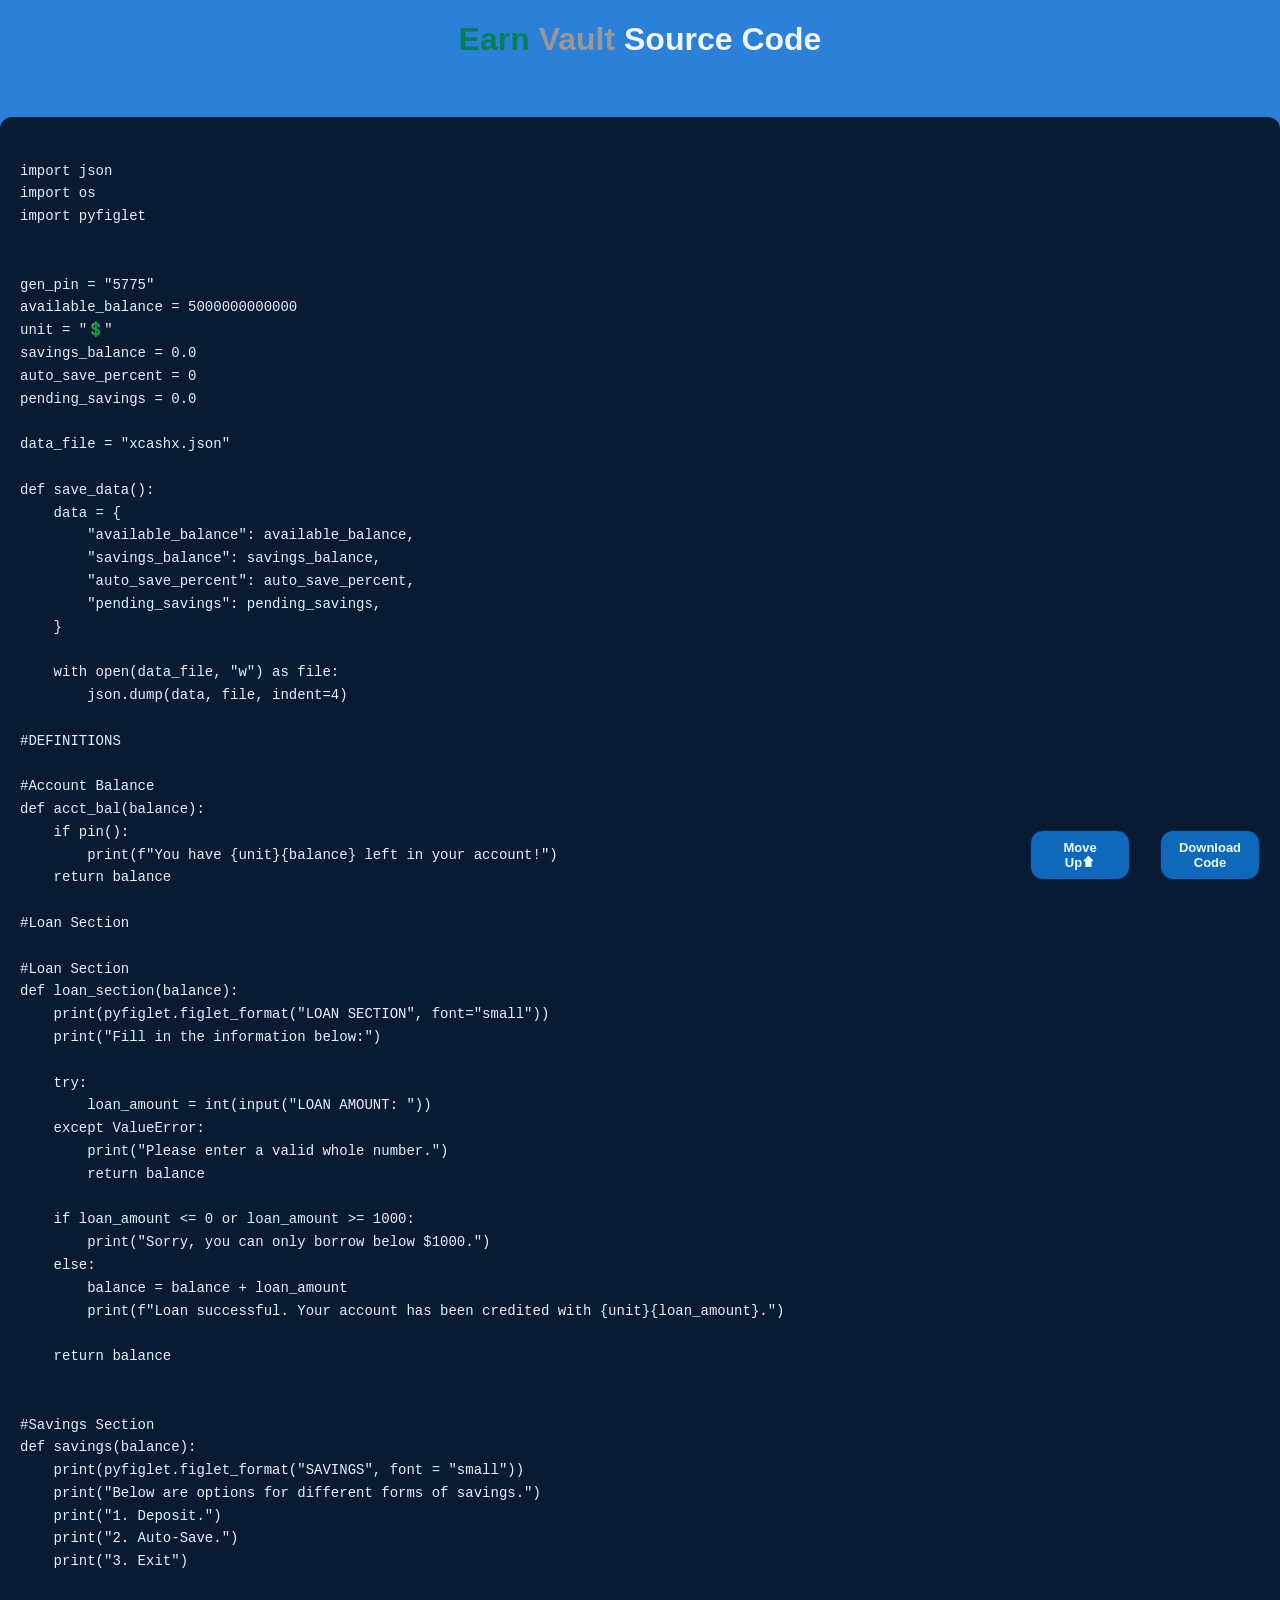
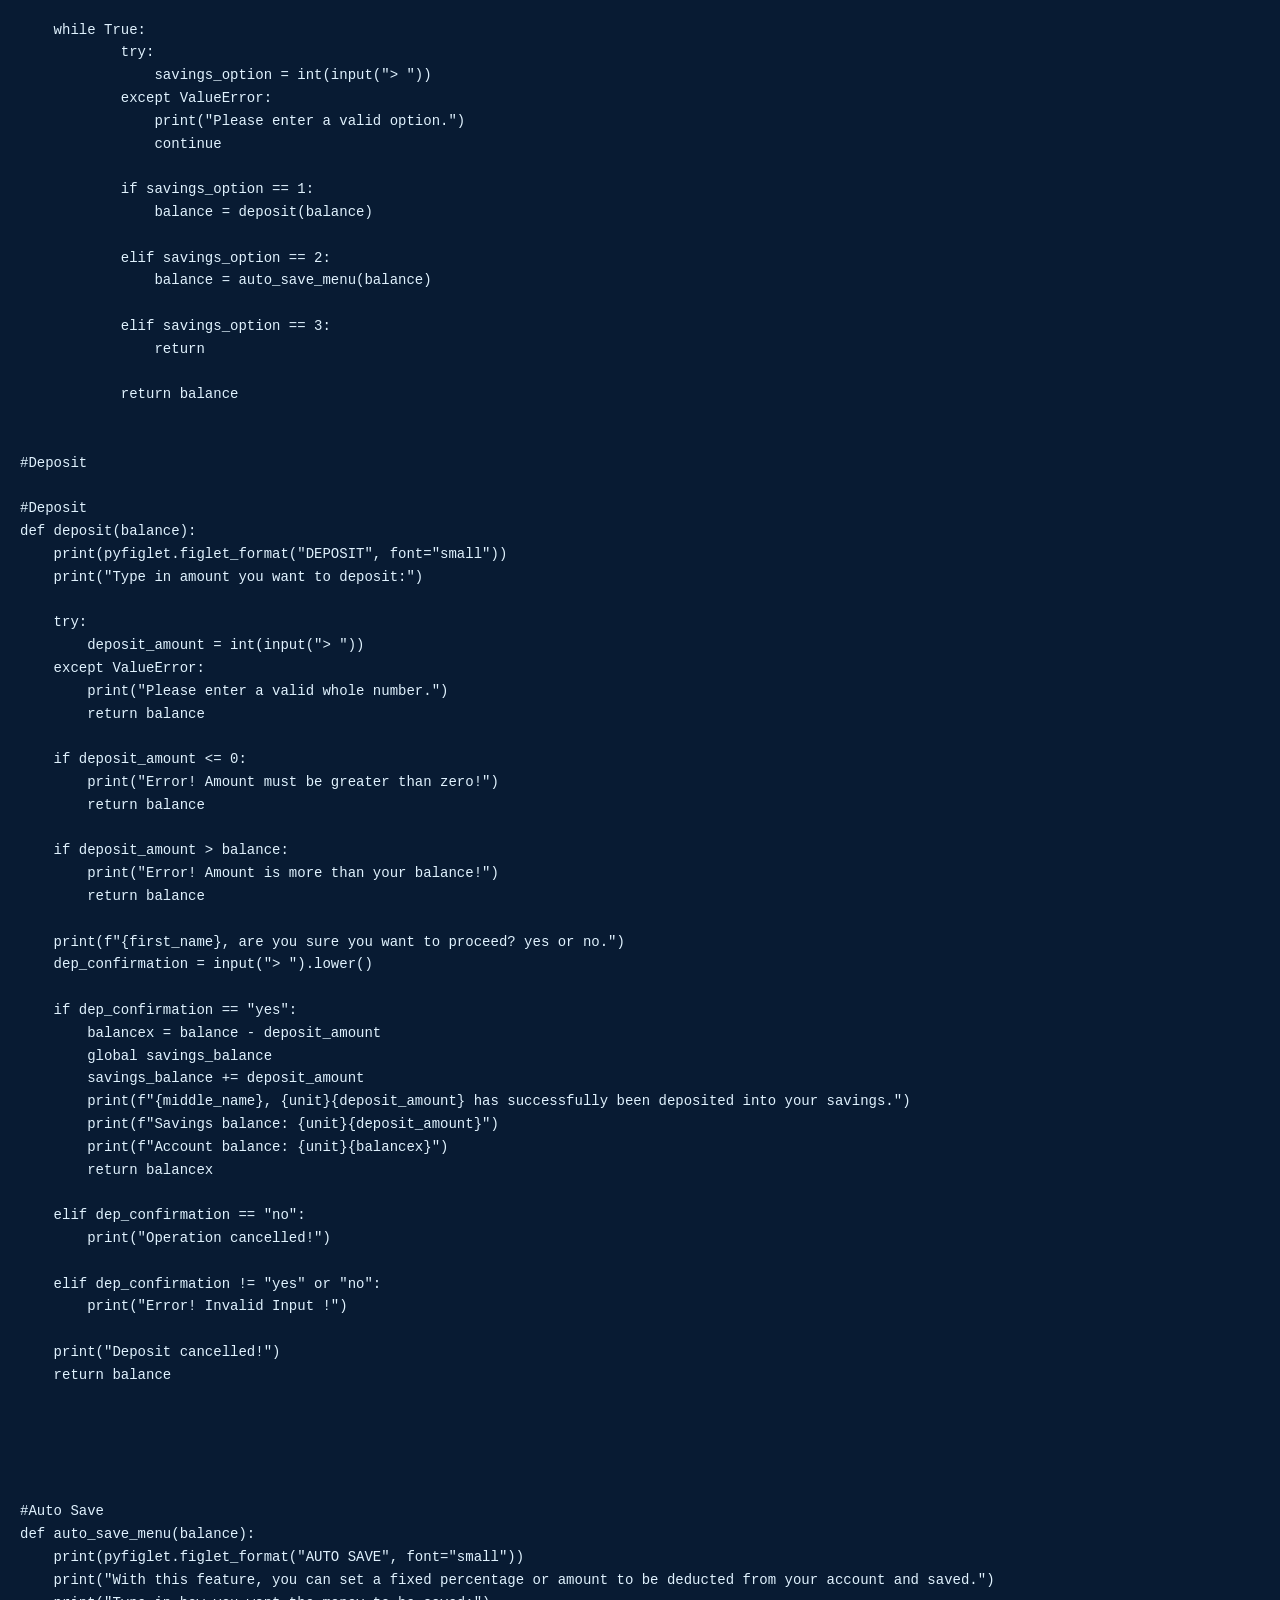
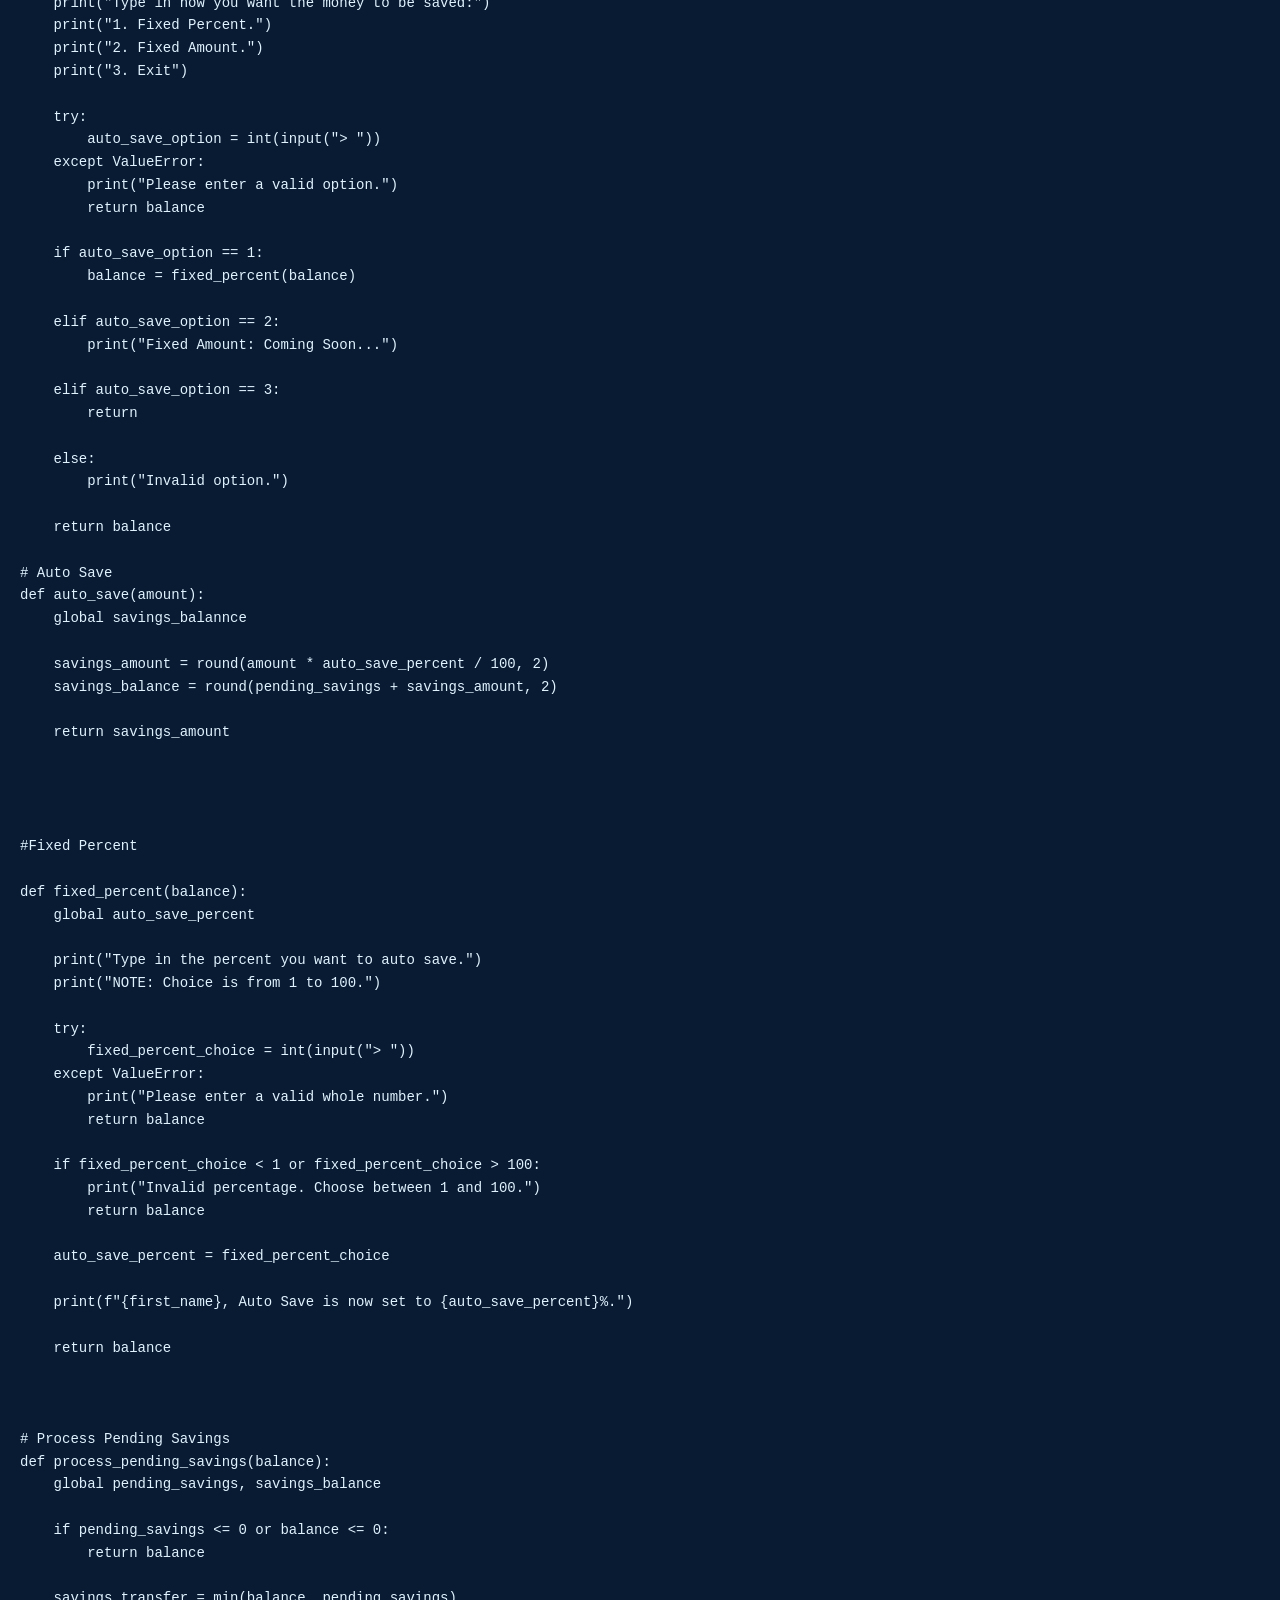
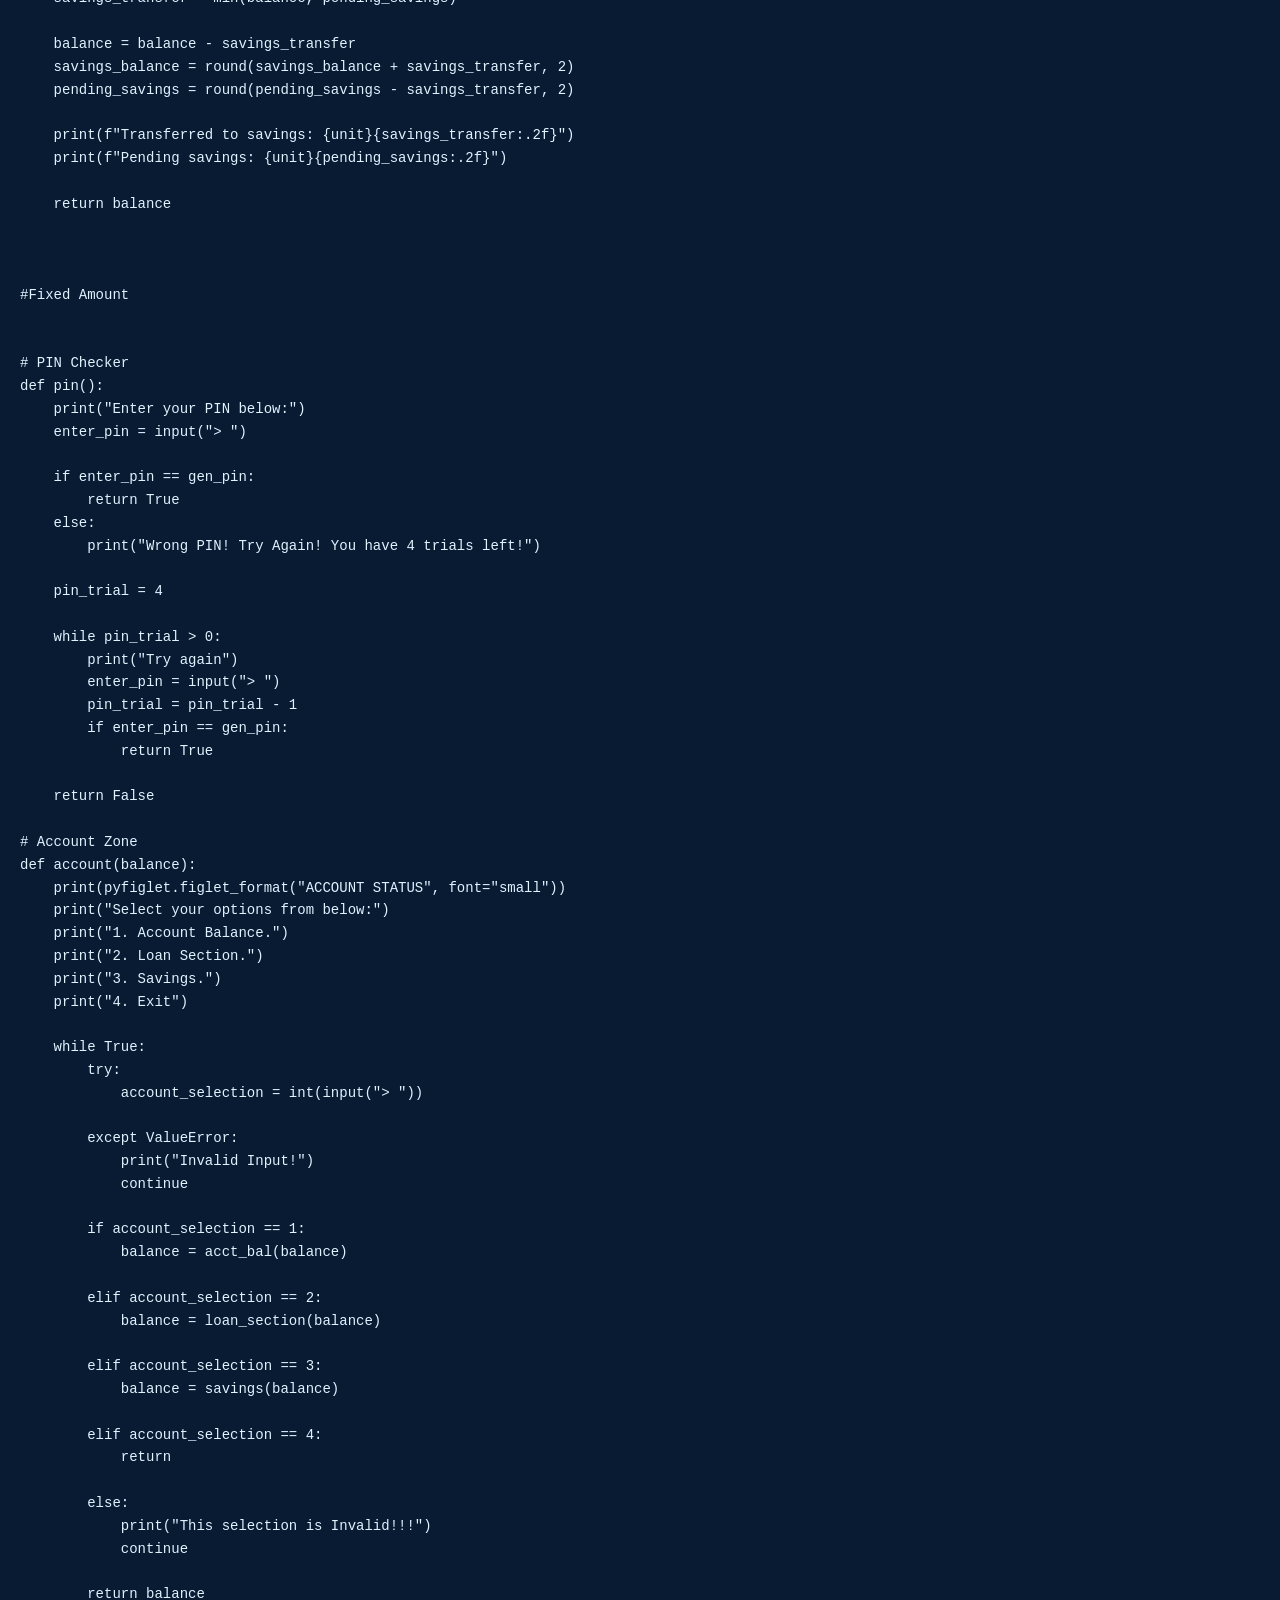
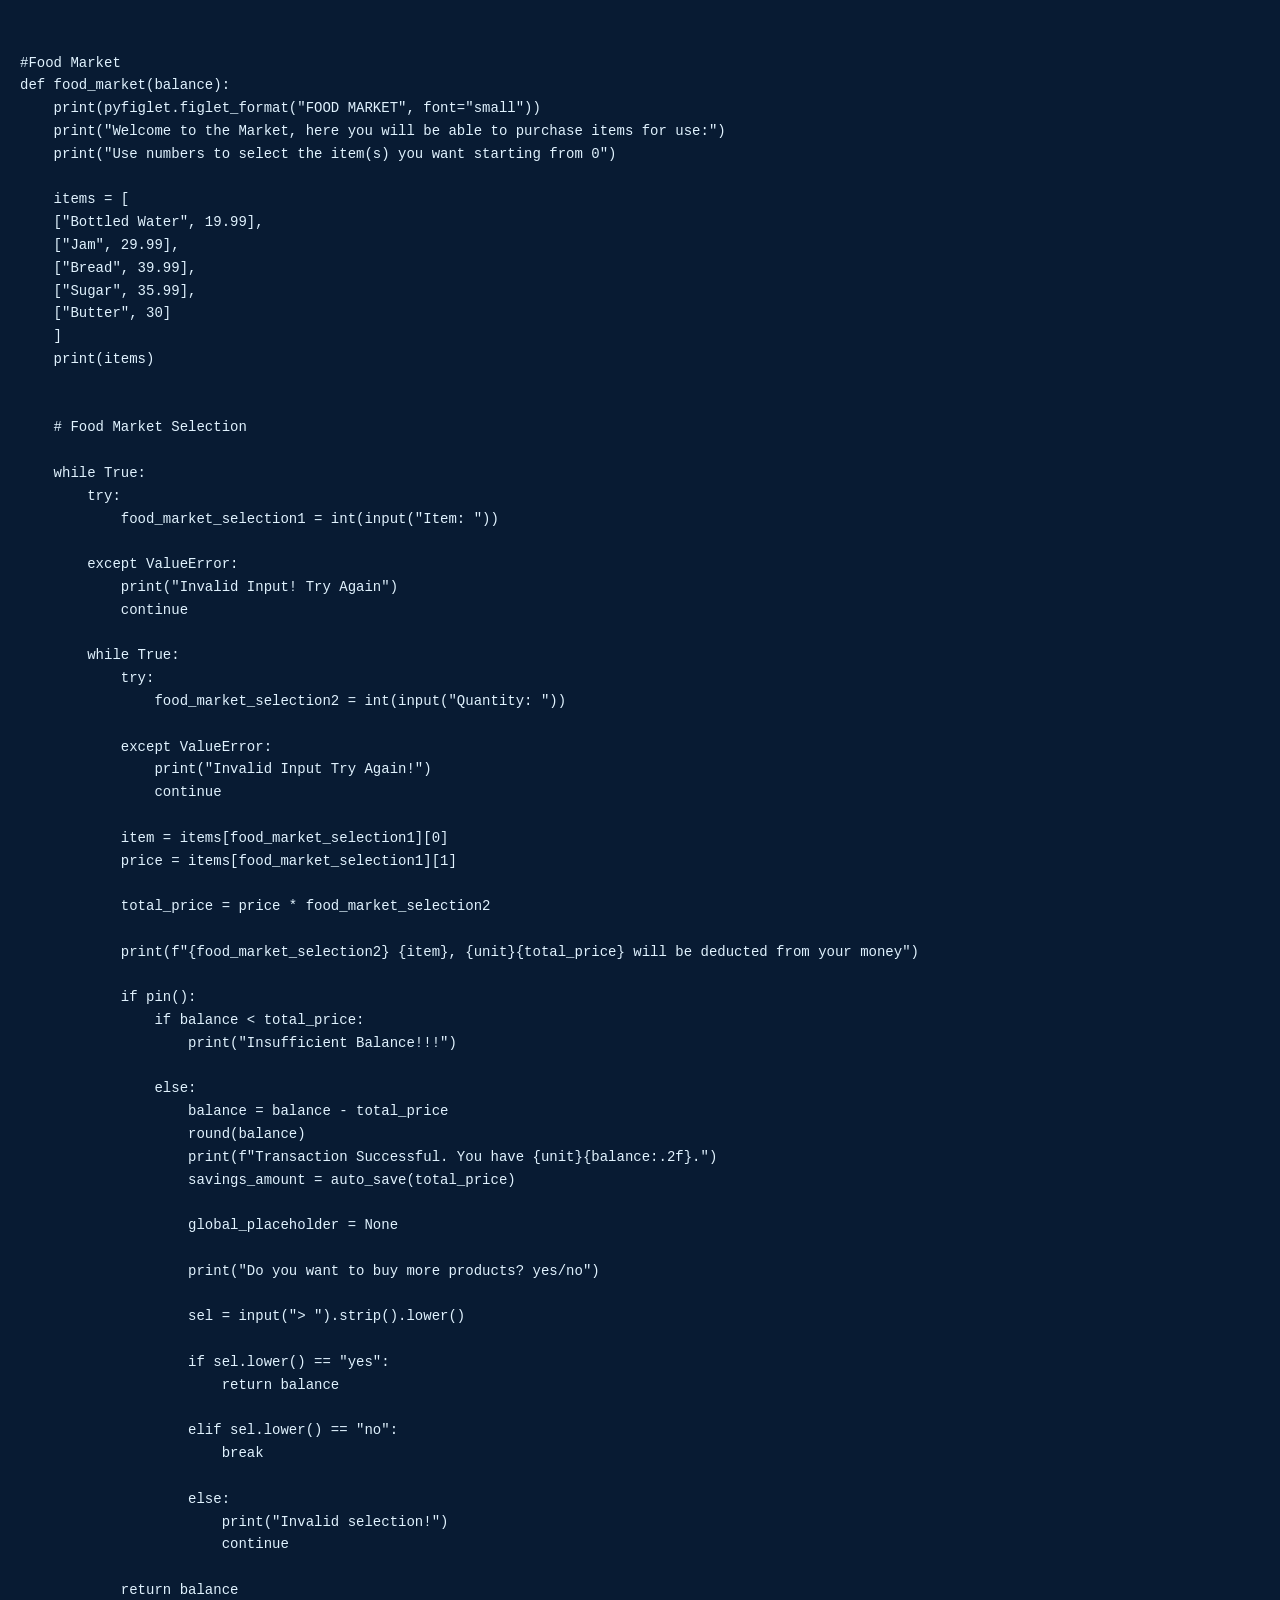
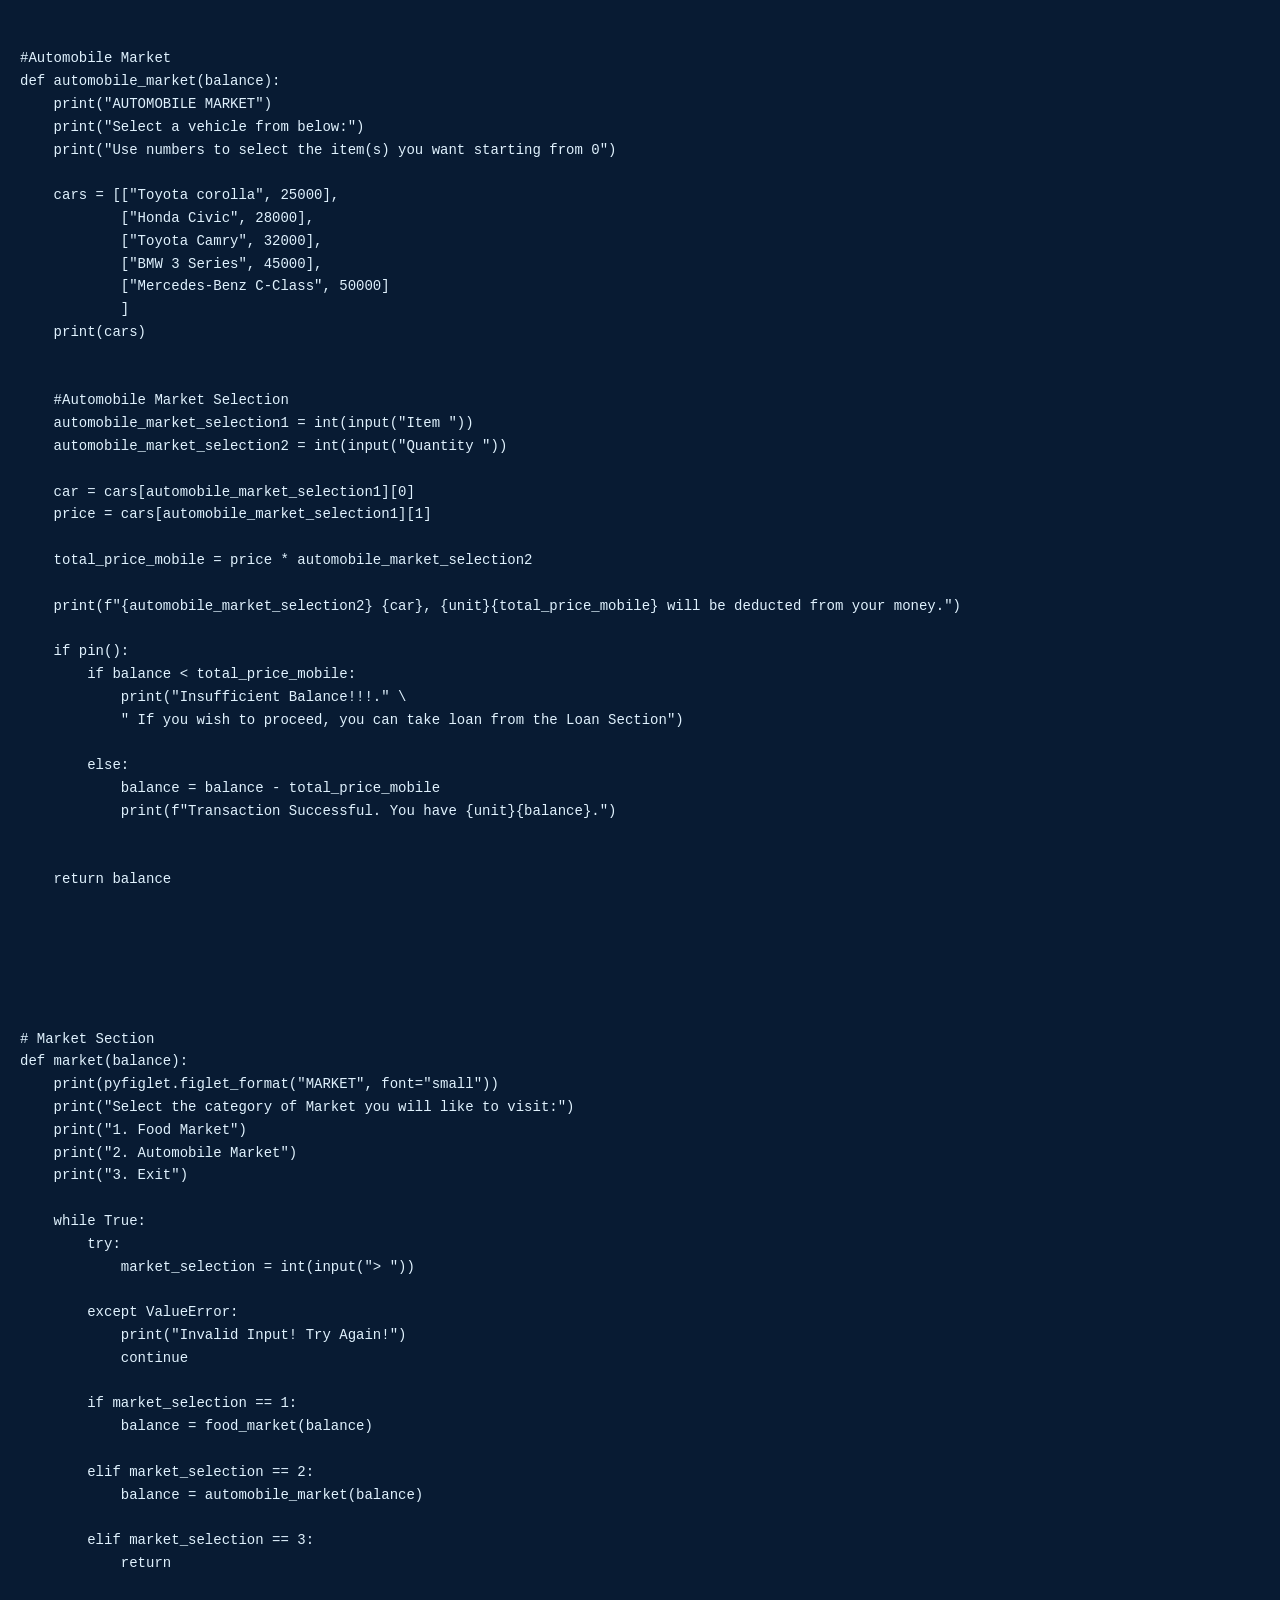
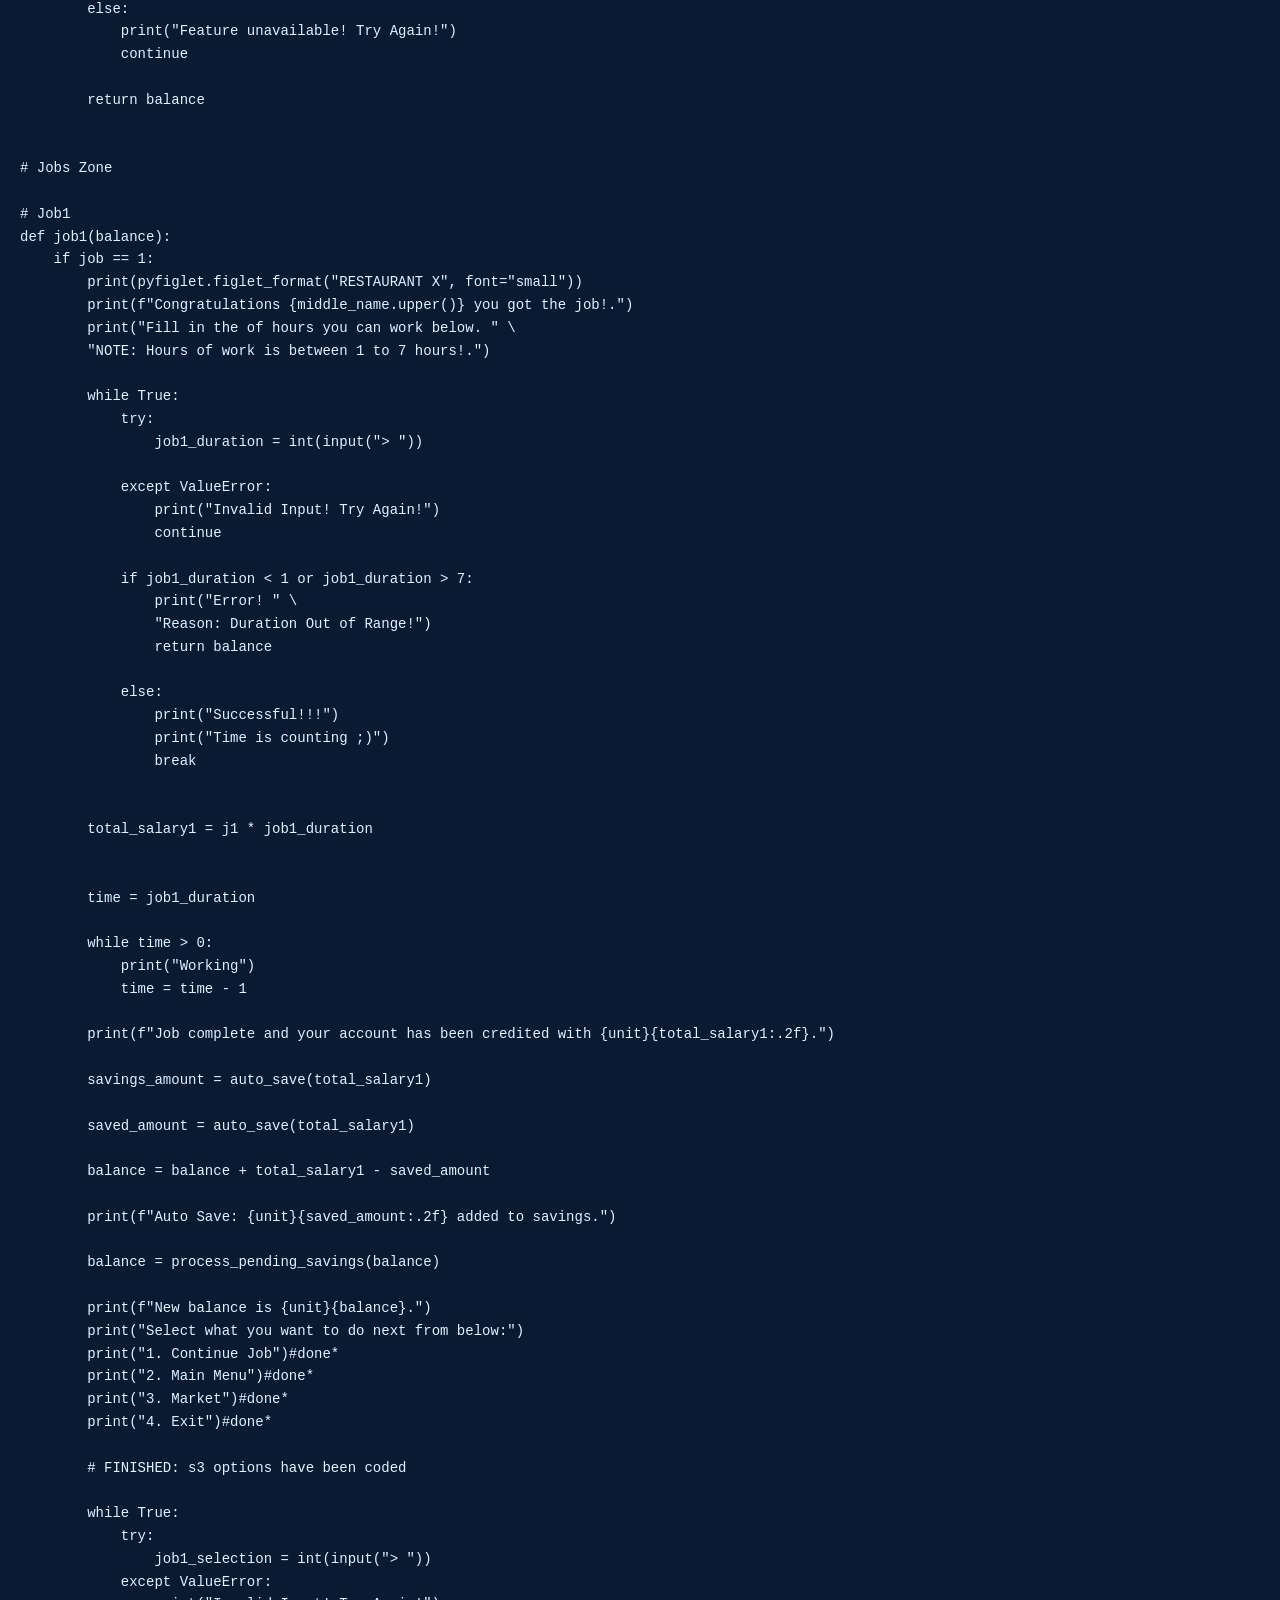
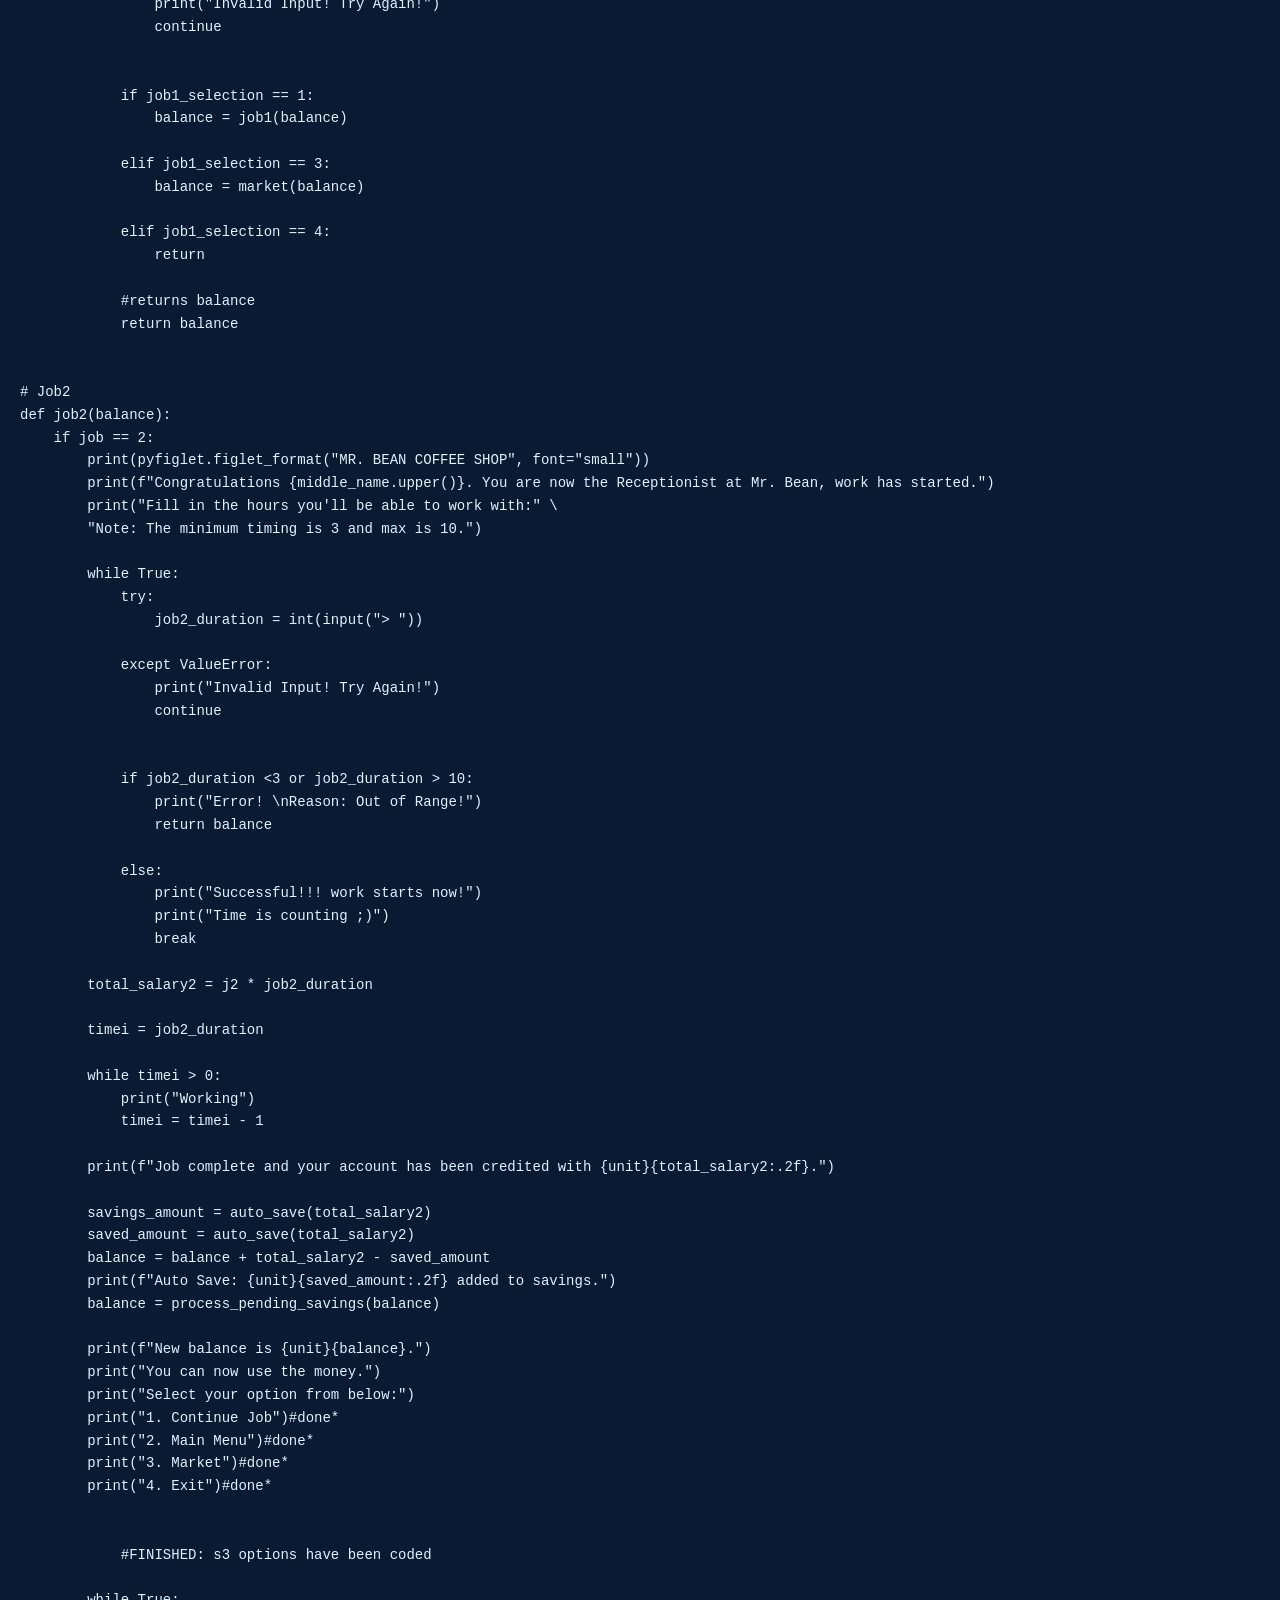
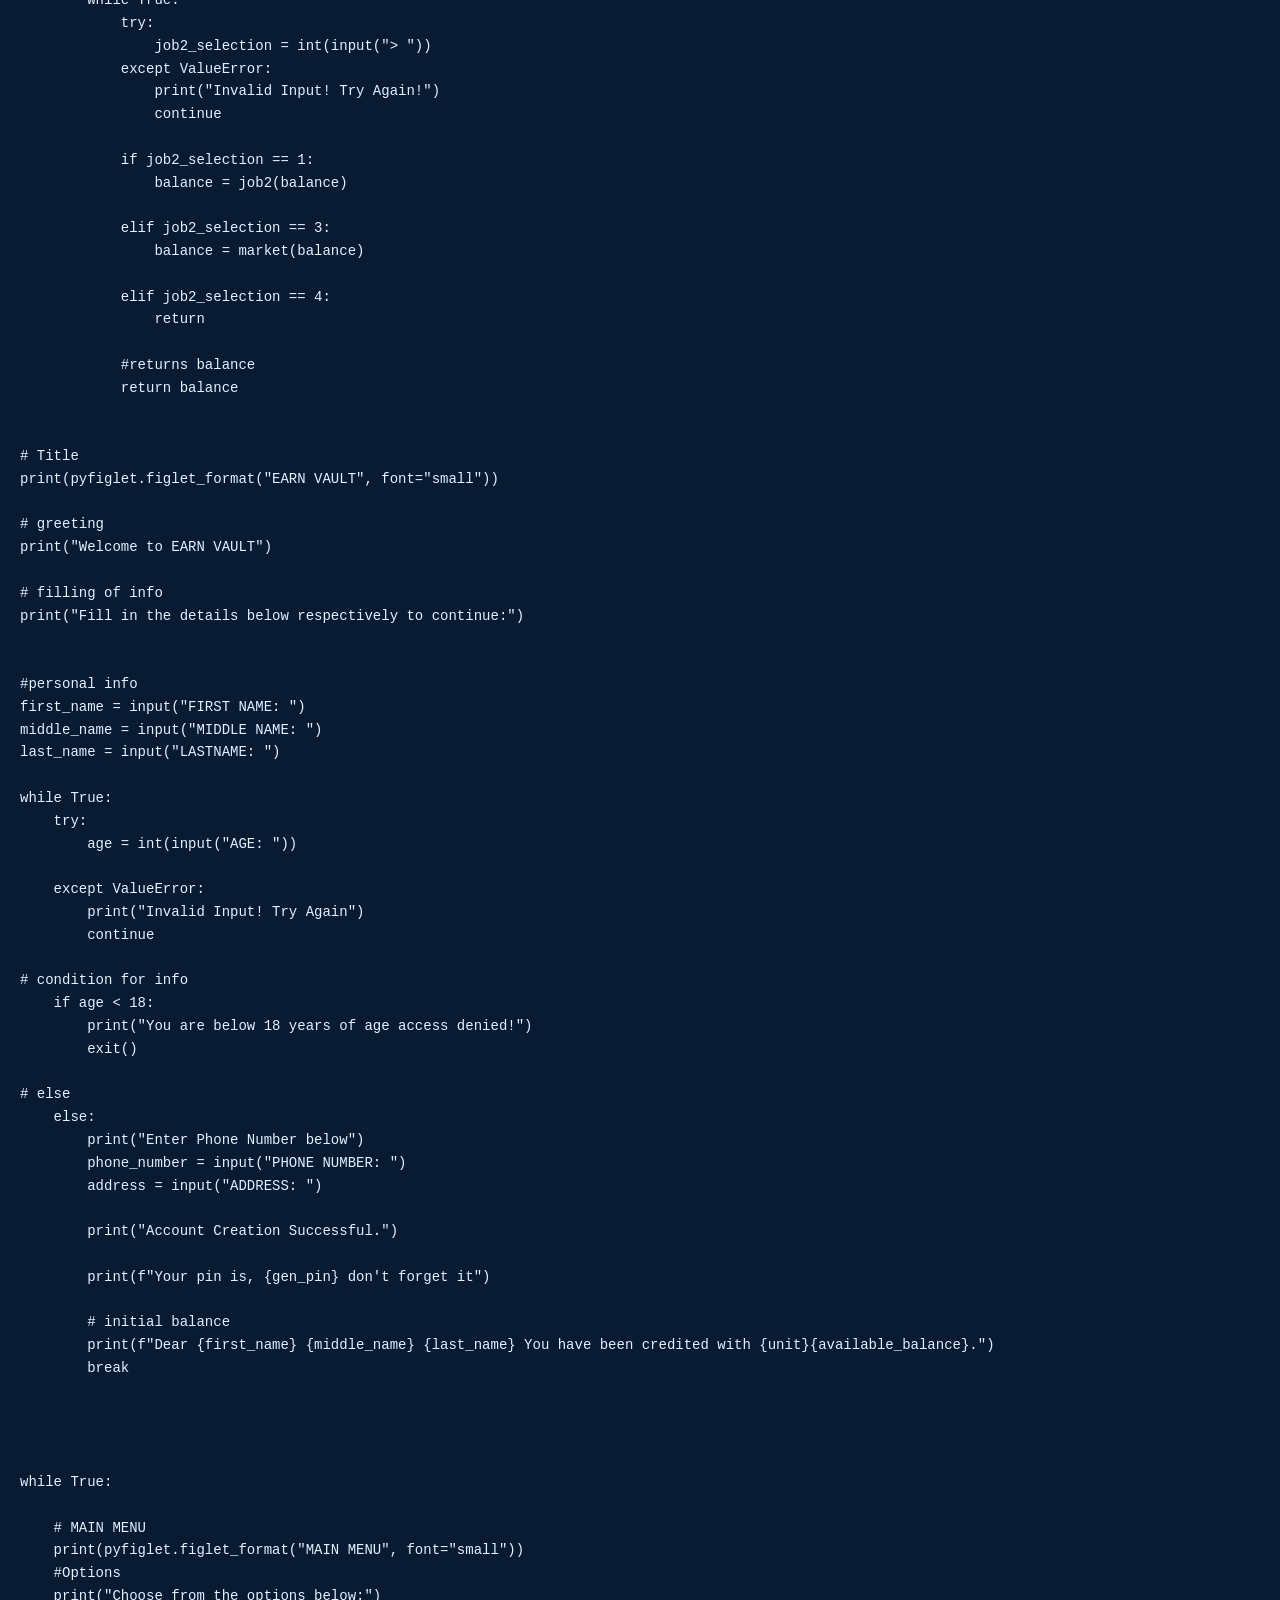
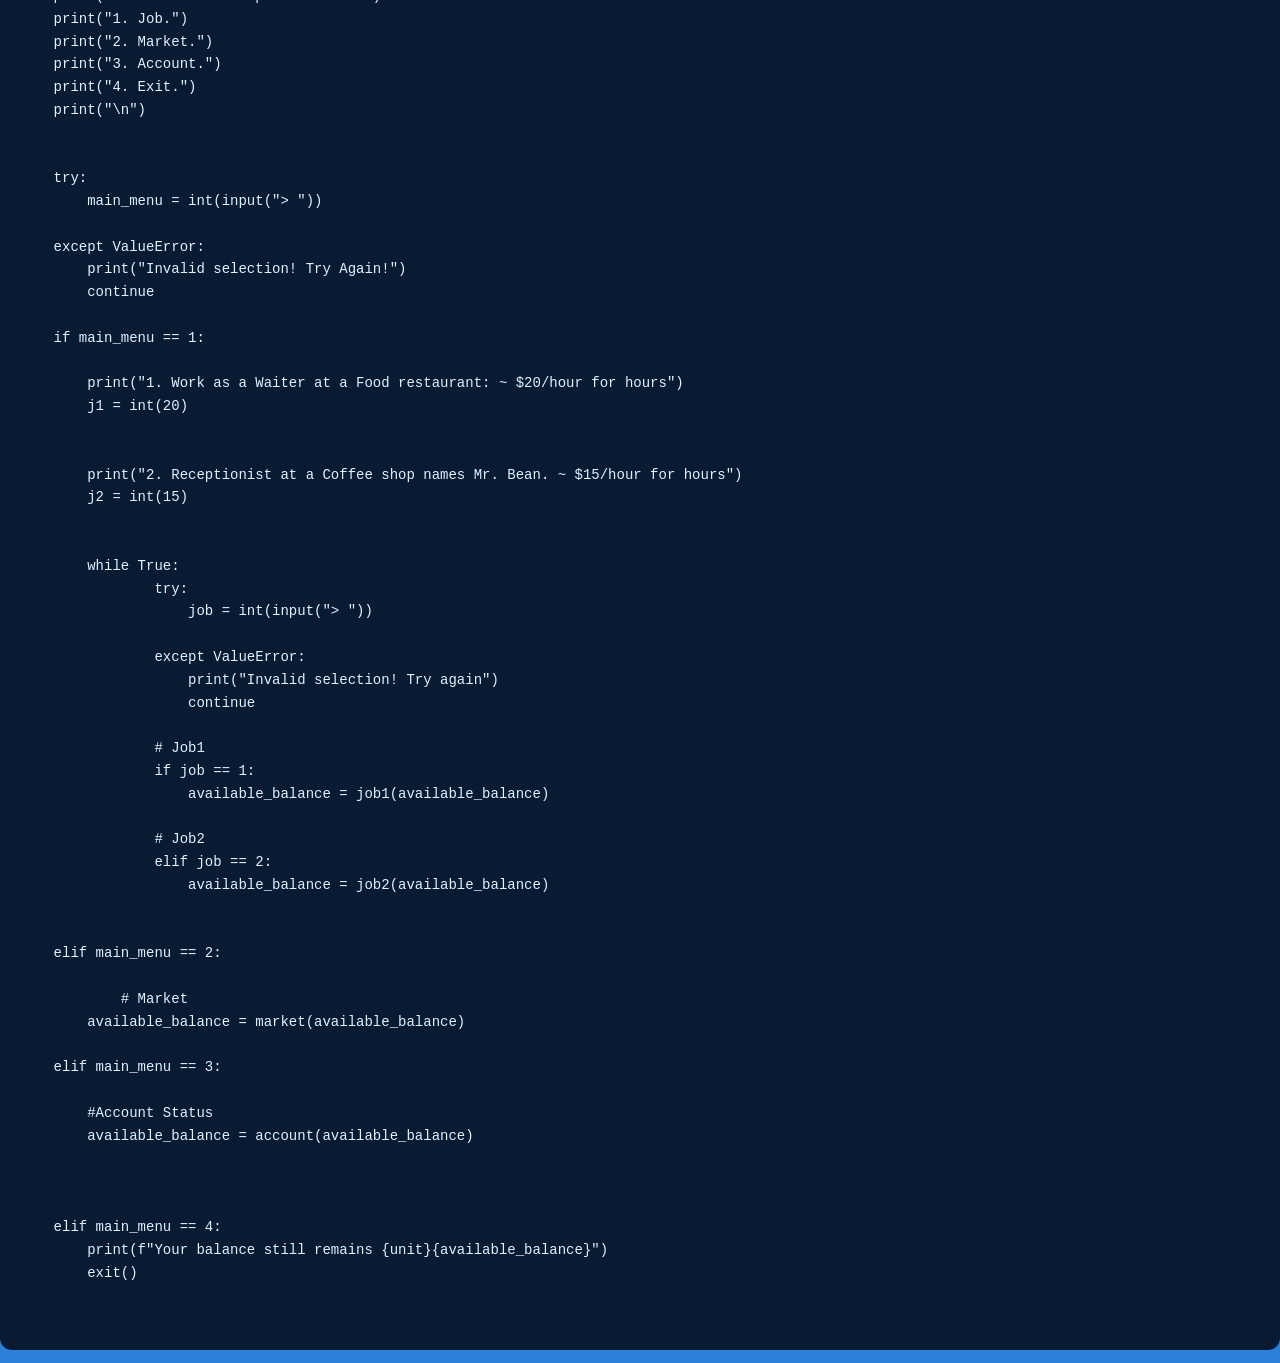
<file: index.html/E-V pycode.html>
<!DOCTYPE html>
<html lang="en">
<head>
    <meta charset="UTF-8">
    <meta name="viewport" content="width=device-width, initial-scale=1.0">
    <title>Earn-Vault Code</title>
    <link rel="stylesheet" href="style.css">
</head>
<body style="background-color: rgb(43, 129, 215);">
    <h1 style="text-align: center;">
        <b class="earn">Earn</b> <b class="vault">Vault</b> <b id="up">Source Code</b>
    </h1>

  
<a href="Earn Vault.py" download>
    <button class = "download-button">
        Download Code
    </button>
</a>
    
<a href="#up">
    <button class = "download-button2">
        Move Up🡅
    </button> 
</a>
    <pre><code>
import json
import os
import pyfiglet


gen_pin = "5775"
available_balance = 5000000000000
unit = "💲"
savings_balance = 0.0
auto_save_percent = 0
pending_savings = 0.0

data_file = "xcashx.json"

def save_data():
    data = {
        "available_balance": available_balance,
        "savings_balance": savings_balance,
        "auto_save_percent": auto_save_percent,
        "pending_savings": pending_savings,
    }

    with open(data_file, "w") as file:
        json.dump(data, file, indent=4)

#DEFINITIONS

#Account Balance
def acct_bal(balance):
    if pin():
        print(f"You have {unit}{balance} left in your account!")
    return balance

#Loan Section

#Loan Section
def loan_section(balance):
    print(pyfiglet.figlet_format("LOAN SECTION", font="small"))
    print("Fill in the information below:")

    try:
        loan_amount = int(input("LOAN AMOUNT: "))
    except ValueError:
        print("Please enter a valid whole number.")
        return balance

    if loan_amount <= 0 or loan_amount >= 1000:
        print("Sorry, you can only borrow below $1000.")
    else:
        balance = balance + loan_amount
        print(f"Loan successful. Your account has been credited with {unit}{loan_amount}.")

    return balance


#Savings Section
def savings(balance):
    print(pyfiglet.figlet_format("SAVINGS", font = "small"))
    print("Below are options for different forms of savings.")
    print("1. Deposit.")
    print("2. Auto-Save.")
    print("3. Exit")

    
    while True:
            try:
                savings_option = int(input("> "))
            except ValueError:
                print("Please enter a valid option.")
                continue

            if savings_option == 1:
                balance = deposit(balance)
            
            elif savings_option == 2:
                balance = auto_save_menu(balance)
            
            elif savings_option == 3:
                return

            return balance


#Deposit

#Deposit
def deposit(balance):
    print(pyfiglet.figlet_format("DEPOSIT", font="small"))
    print("Type in amount you want to deposit:")

    try:
        deposit_amount = int(input("> "))
    except ValueError:
        print("Please enter a valid whole number.")
        return balance

    if deposit_amount <= 0:
        print("Error! Amount must be greater than zero!")
        return balance

    if deposit_amount > balance:
        print("Error! Amount is more than your balance!")
        return balance

    print(f"{first_name}, are you sure you want to proceed? yes or no.")
    dep_confirmation = input("> ").lower()

    if dep_confirmation == "yes":
        balancex = balance - deposit_amount
        global savings_balance
        savings_balance += deposit_amount
        print(f"{middle_name}, {unit}{deposit_amount} has successfully been deposited into your savings.")
        print(f"Savings balance: {unit}{deposit_amount}")
        print(f"Account balance: {unit}{balancex}")
        return balancex

    elif dep_confirmation == "no":
        print("Operation cancelled!")

    elif dep_confirmation != "yes" or "no":
        print("Error! Invalid Input !")

    print("Deposit cancelled!")
    return balance





#Auto Save
def auto_save_menu(balance):
    print(pyfiglet.figlet_format("AUTO SAVE", font="small"))
    print("With this feature, you can set a fixed percentage or amount to be deducted from your account and saved.")
    print("Type in how you want the money to be saved:")
    print("1. Fixed Percent.")
    print("2. Fixed Amount.")
    print("3. Exit")

    try:
        auto_save_option = int(input("> "))
    except ValueError:
        print("Please enter a valid option.")
        return balance

    if auto_save_option == 1:
        balance = fixed_percent(balance)

    elif auto_save_option == 2:
        print("Fixed Amount: Coming Soon...")

    elif auto_save_option == 3:
        return

    else:
        print("Invalid option.")

    return balance

# Auto Save
def auto_save(amount):
    global savings_balannce

    savings_amount = round(amount * auto_save_percent / 100, 2)
    savings_balance = round(pending_savings + savings_amount, 2)

    return savings_amount        




#Fixed Percent

def fixed_percent(balance):
    global auto_save_percent

    print("Type in the percent you want to auto save.")
    print("NOTE: Choice is from 1 to 100.")

    try:
        fixed_percent_choice = int(input("> "))
    except ValueError:
        print("Please enter a valid whole number.")
        return balance

    if fixed_percent_choice < 1 or fixed_percent_choice > 100:
        print("Invalid percentage. Choose between 1 and 100.")
        return balance

    auto_save_percent = fixed_percent_choice

    print(f"{first_name}, Auto Save is now set to {auto_save_percent}%.")

    return balance



# Process Pending Savings
def process_pending_savings(balance):
    global pending_savings, savings_balance

    if pending_savings <= 0 or balance <= 0:
        return balance

    savings_transfer = min(balance, pending_savings)

    balance = balance - savings_transfer
    savings_balance = round(savings_balance + savings_transfer, 2)
    pending_savings = round(pending_savings - savings_transfer, 2)

    print(f"Transferred to savings: {unit}{savings_transfer:.2f}")
    print(f"Pending savings: {unit}{pending_savings:.2f}")

    return balance

    

#Fixed Amount


# PIN Checker
def pin():
    print("Enter your PIN below:")
    enter_pin = input("> ")

    if enter_pin == gen_pin:
        return True
    else:
        print("Wrong PIN! Try Again! You have 4 trials left!")

    pin_trial = 4
    
    while pin_trial > 0:
        print("Try again")
        enter_pin = input("> ")
        pin_trial = pin_trial - 1    
        if enter_pin == gen_pin:
            return True

    return False

# Account Zone
def account(balance):
    print(pyfiglet.figlet_format("ACCOUNT STATUS", font="small"))
    print("Select your options from below:")
    print("1. Account Balance.")
    print("2. Loan Section.")
    print("3. Savings.")
    print("4. Exit")

    while True:
        try:
            account_selection = int(input("> "))

        except ValueError:
            print("Invalid Input!")
            continue    
    
        if account_selection == 1:
            balance = acct_bal(balance)

        elif account_selection == 2:
            balance = loan_section(balance)

        elif account_selection == 3:
            balance = savings(balance)

        elif account_selection == 4:
            return

        else:
            print("This selection is Invalid!!!")
            continue

        return balance


#Food Market
def food_market(balance):
    print(pyfiglet.figlet_format("FOOD MARKET", font="small"))
    print("Welcome to the Market, here you will be able to purchase items for use:")
    print("Use numbers to select the item(s) you want starting from 0")
    
    items = [
    ["Bottled Water", 19.99],
    ["Jam", 29.99],
    ["Bread", 39.99],
    ["Sugar", 35.99],
    ["Butter", 30]
    ]
    print(items)


    # Food Market Selection
    
    while True:
        try:
            food_market_selection1 = int(input("Item: "))

        except ValueError:
            print("Invalid Input! Try Again")
            continue
    
        while True:
            try:
                food_market_selection2 = int(input("Quantity: "))

            except ValueError:
                print("Invalid Input Try Again!")
                continue
    
            item = items[food_market_selection1][0]
            price = items[food_market_selection1][1]

            total_price = price * food_market_selection2
    
            print(f"{food_market_selection2} {item}, {unit}{total_price} will be deducted from your money")
    
            if pin():
                if balance < total_price:
                    print("Insufficient Balance!!!")

                else:
                    balance = balance - total_price
                    round(balance)
                    print(f"Transaction Successful. You have {unit}{balance:.2f}.")
                    savings_amount = auto_save(total_price)

                    global_placeholder = None  
                    
                    print("Do you want to buy more products? yes/no")

                    sel = input("> ").strip().lower()

                    if sel.lower() == "yes":
                        return balance

                    elif sel.lower() == "no":
                        break

                    else:
                        print("Invalid selection!")
                        continue
    
            return balance


#Automobile Market
def automobile_market(balance):
    print("AUTOMOBILE MARKET")
    print("Select a vehicle from below:")
    print("Use numbers to select the item(s) you want starting from 0")

    cars = [["Toyota corolla", 25000],
            ["Honda Civic", 28000],
            ["Toyota Camry", 32000],
            ["BMW 3 Series", 45000],
            ["Mercedes-Benz C-Class", 50000]
            ]
    print(cars)

    
    #Automobile Market Selection
    automobile_market_selection1 = int(input("Item "))
    automobile_market_selection2 = int(input("Quantity "))

    car = cars[automobile_market_selection1][0]
    price = cars[automobile_market_selection1][1]

    total_price_mobile = price * automobile_market_selection2

    print(f"{automobile_market_selection2} {car}, {unit}{total_price_mobile} will be deducted from your money.")
    
    if pin():
        if balance < total_price_mobile:
            print("Insufficient Balance!!!." \
            " If you wish to proceed, you can take loan from the Loan Section")

        else:    
            balance = balance - total_price_mobile
            print(f"Transaction Successful. You have {unit}{balance}.")
            
        
    return balance






# Market Section
def market(balance):
    print(pyfiglet.figlet_format("MARKET", font="small"))
    print("Select the category of Market you will like to visit:")
    print("1. Food Market")
    print("2. Automobile Market")
    print("3. Exit")
    
    while True:        
        try:    
            market_selection = int(input("> "))

        except ValueError:
            print("Invalid Input! Try Again!")
            continue

        if market_selection == 1:
            balance = food_market(balance)

        elif market_selection == 2:
            balance = automobile_market(balance) 

        elif market_selection == 3:
            return

        else:
            print("Feature unavailable! Try Again!")
            continue
        
        return balance


# Jobs Zone

# Job1
def job1(balance):
    if job == 1:
        print(pyfiglet.figlet_format("RESTAURANT X", font="small"))
        print(f"Congratulations {middle_name.upper()} you got the job!.")
        print("Fill in the of hours you can work below. " \
        "NOTE: Hours of work is between 1 to 7 hours!.")
            
        while True:
            try:    
                job1_duration = int(input("> "))

            except ValueError:
                print("Invalid Input! Try Again!")
                continue

            if job1_duration < 1 or job1_duration > 7:
                print("Error! " \
                "Reason: Duration Out of Range!")
                return balance
        
            else:
                print("Successful!!!")
                print("Time is counting ;)")
                break
        
        
        total_salary1 = j1 * job1_duration
        

        time = job1_duration

        while time > 0:
            print("Working")
            time = time - 1

        print(f"Job complete and your account has been credited with {unit}{total_salary1:.2f}.")

        savings_amount = auto_save(total_salary1)

        saved_amount = auto_save(total_salary1)

        balance = balance + total_salary1 - saved_amount

        print(f"Auto Save: {unit}{saved_amount:.2f} added to savings.")

        balance = process_pending_savings(balance)

        print(f"New balance is {unit}{balance}.")
        print("Select what you want to do next from below:")
        print("1. Continue Job")#done*
        print("2. Main Menu")#done*
        print("3. Market")#done*
        print("4. Exit")#done*

        # FINISHED: s3 options have been coded
        
        while True:
            try:    
                job1_selection = int(input("> "))
            except ValueError:
                print("Invalid Input! Try Again!")
                continue
        
        
            if job1_selection == 1:
                balance = job1(balance)
        
            elif job1_selection == 3:
                balance = market(balance)

            elif job1_selection == 4:
                return

            #returns balance    
            return balance


# Job2
def job2(balance):
    if job == 2:
        print(pyfiglet.figlet_format("MR. BEAN COFFEE SHOP", font="small"))
        print(f"Congratulations {middle_name.upper()}. You are now the Receptionist at Mr. Bean, work has started.")
        print("Fill in the hours you'll be able to work with:" \
        "Note: The minimum timing is 3 and max is 10.")
        
        while True:
            try:
                job2_duration = int(input("> "))

            except ValueError:
                print("Invalid Input! Try Again!")
                continue


            if job2_duration <3 or job2_duration > 10:
                print("Error! \nReason: Out of Range!")
                return balance

            else:
                print("Successful!!! work starts now!")
                print("Time is counting ;)")
                break
            
        total_salary2 = j2 * job2_duration

        timei = job2_duration

        while timei > 0:
            print("Working")
            timei = timei - 1

        print(f"Job complete and your account has been credited with {unit}{total_salary2:.2f}.")

        savings_amount = auto_save(total_salary2)
        saved_amount = auto_save(total_salary2)
        balance = balance + total_salary2 - saved_amount
        print(f"Auto Save: {unit}{saved_amount:.2f} added to savings.")
        balance = process_pending_savings(balance)  

        print(f"New balance is {unit}{balance}.")
        print("You can now use the money.")
        print("Select your option from below:")
        print("1. Continue Job")#done*
        print("2. Main Menu")#done*
        print("3. Market")#done*
        print("4. Exit")#done*
        
            
            #FINISHED: s3 options have been coded
        
        while True:
            try:
                job2_selection = int(input("> "))
            except ValueError:
                print("Invalid Input! Try Again!")
                continue
        
            if job2_selection == 1:
                balance = job2(balance)
        
            elif job2_selection == 3:
                balance = market(balance)

            elif job2_selection == 4:
                return

            #returns balance
            return balance


# Title
print(pyfiglet.figlet_format("EARN VAULT", font="small"))

# greeting
print("Welcome to EARN VAULT")

# filling of info
print("Fill in the details below respectively to continue:")


#personal info
first_name = input("FIRST NAME: ")
middle_name = input("MIDDLE NAME: ")
last_name = input("LASTNAME: ")

while True:
    try:
        age = int(input("AGE: "))

    except ValueError:
        print("Invalid Input! Try Again")
        continue

# condition for info
    if age < 18:
        print("You are below 18 years of age access denied!")
        exit()

# else
    else:
        print("Enter Phone Number below")
        phone_number = input("PHONE NUMBER: ")
        address = input("ADDRESS: ")

        print("Account Creation Successful.")

        print(f"Your pin is, {gen_pin} don't forget it")

        # initial balance
        print(f"Dear {first_name} {middle_name} {last_name} You have been credited with {unit}{available_balance}.")
        break
    



while True:

    # MAIN MENU
    print(pyfiglet.figlet_format("MAIN MENU", font="small"))
    #Options
    print("Choose from the options below:")
    print("1. Job.")
    print("2. Market.")
    print("3. Account.")
    print("4. Exit.")
    print("\n")
    

    try:    
        main_menu = int(input("> "))

    except ValueError:
        print("Invalid selection! Try Again!")
        continue

    if main_menu == 1:

        print("1. Work as a Waiter at a Food restaurant: ~ $20/hour for hours")
        j1 = int(20)
          

        print("2. Receptionist at a Coffee shop names Mr. Bean. ~ $15/hour for hours")
        j2 = int(15)


        while True:  
                try:
                    job = int(input("> "))
        
                except ValueError:
                    print("Invalid selection! Try again")
                    continue
        
                # Job1
                if job == 1:
                    available_balance = job1(available_balance)
        
                # Job2
                elif job == 2:
                    available_balance = job2(available_balance)


    elif main_menu == 2:
    
            # Market
        available_balance = market(available_balance)
    
    elif main_menu == 3:
    
        #Account Status
        available_balance = account(available_balance)
    
    
    
    elif main_menu == 4:
        print(f"Your balance still remains {unit}{available_balance}")
        exit()
    
    </code></pre>
    
</body>
</html>
</file>
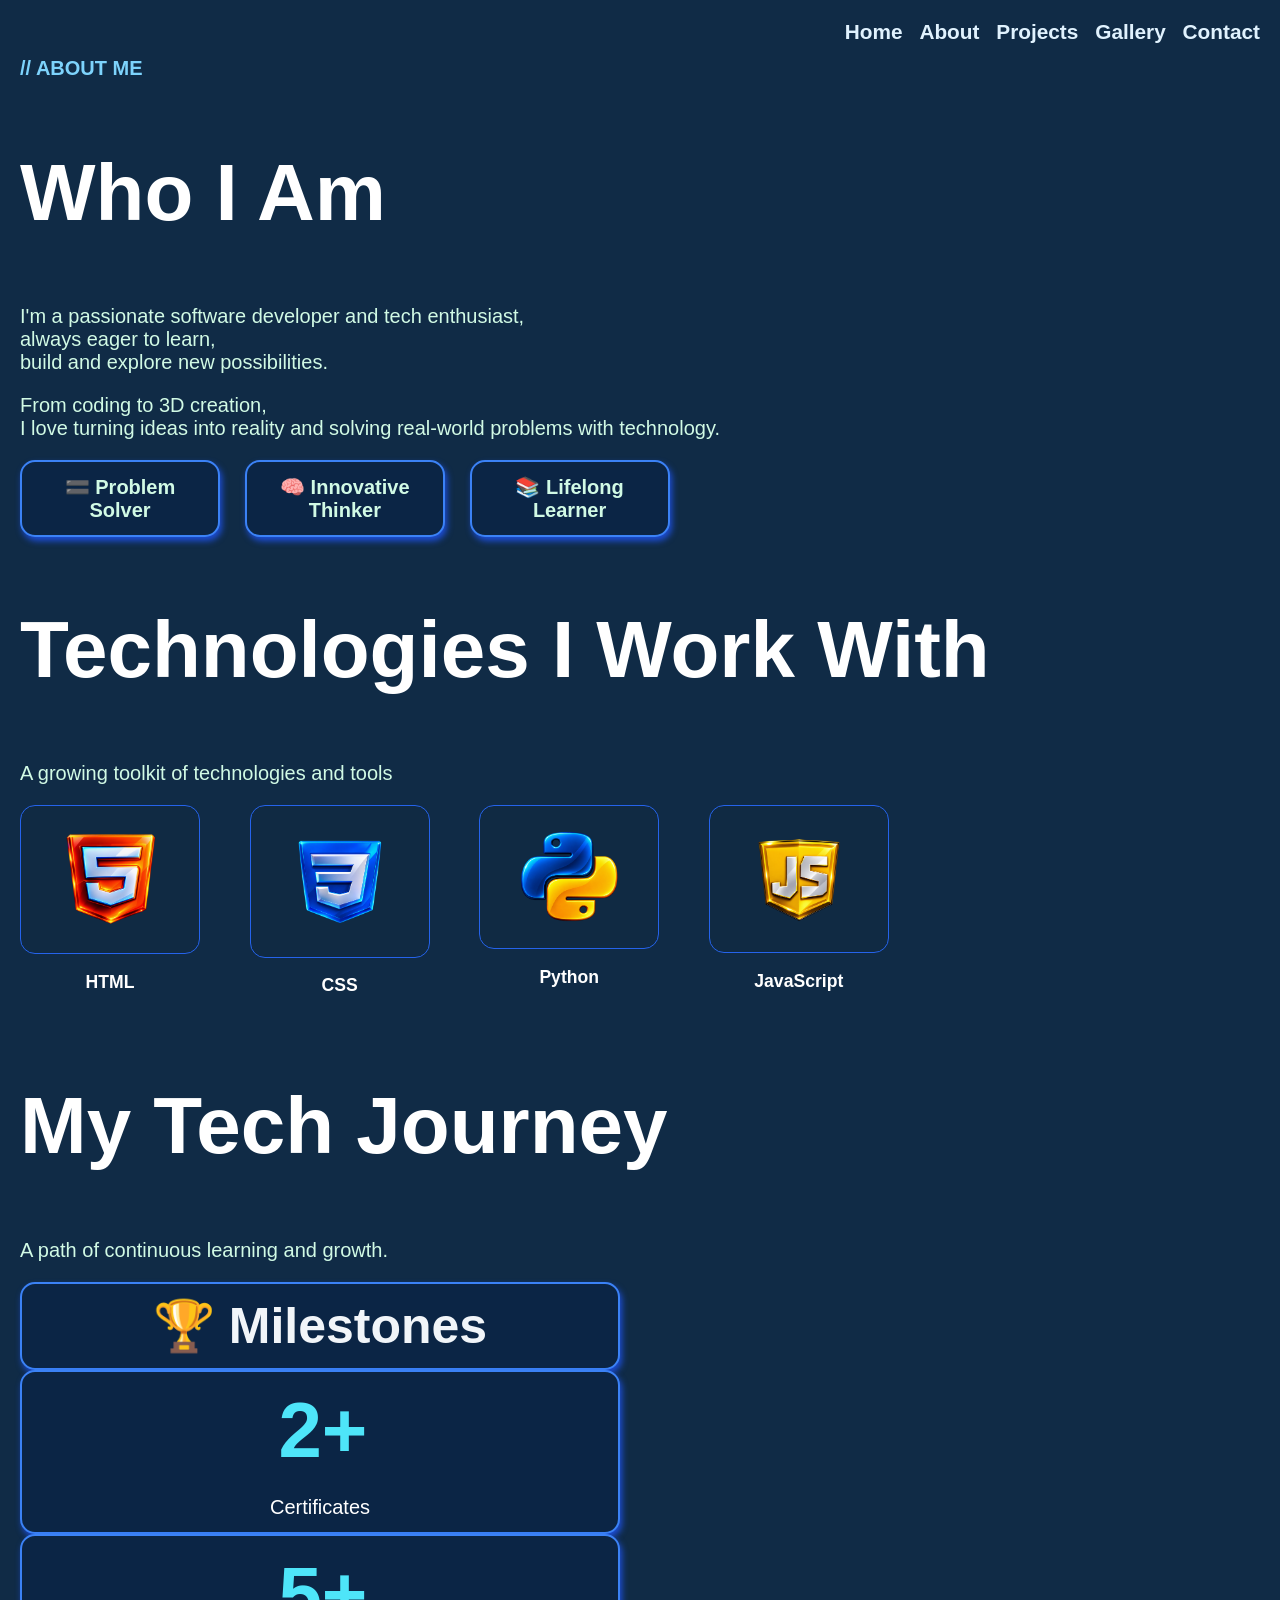
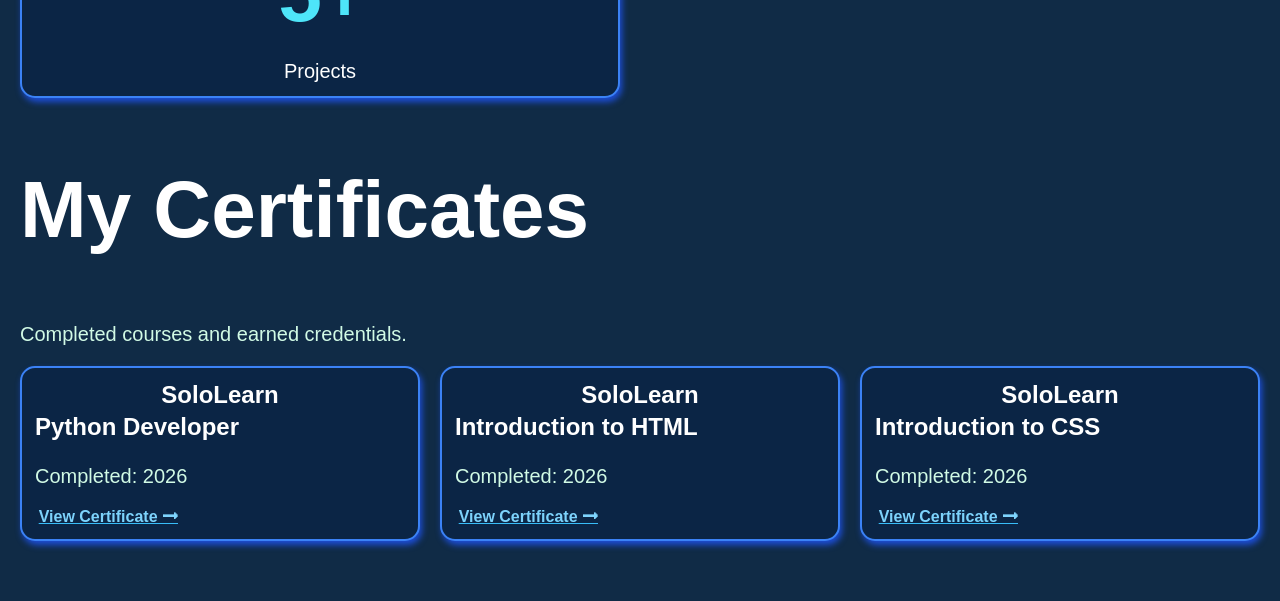
<file: index.html/Portfolio About.html>
<html lang="en">
<head>
    <meta charset="UTF-8">
    <meta name="viewport" content="width=device-width, initial-scale=1.0">
    <title>About Me</title>
    <link rel="stylesheet" href="style.css">
</head>
<body class="about">
    <div class="pages">
        <a href="index.html">Home</a>
        <a href="Portfolio About.html">About</a>
        <a href="Portfolio Projects.html">Projects</a>
        <a href="Portfolio Gallery.html">Gallery</a>
        <a href="Portfolio Contact.html">Contact</a>
        
    </div>
    
    

<h1 class="sub-heading">
    // ABOUT ME
</h1>

<div>
    <h2>
        Who I Am
    </h2>

    <p class="writing">
        I'm a passionate software developer and tech enthusiast, <br>
        always eager to learn, <br>
        build and explore new possibilities.
    </p>

    <p class="writing">
        From coding to 3D creation, <br>
        I love turning ideas into reality and solving real-world problems with technology.
    </p>
</div>
    
<div class="attributes">
    <div>
        <table class="attribute">
            <tr>
                <th class="writing">
                    🟰 Problem Solver
                </th>
            </tr>
        </table>
    </div>

    <div>
        <table class="attribute">
            <tr>
                <th class="writing">
                    🧠 Innovative Thinker
                </th>
            </tr>
        </table>
    </div>

    <div>
        <table class="attribute">
            <tr>
                <th class="writing">
                    📚 Lifelong Learner
                </th>
            </tr>
        </table>
    </div>
</div>


<div>
    <h2>
        Technologies I Work With
    </h2>

    <p class="writing">
        A growing toolkit of technologies and tools
    </p>
</div>

<div class="skills">
    <div>
        <table class="skill">
            <tr>
                <th>
                    <img src="html (1).png" alt="" class="html-logo">
                </th>
            </tr>
        </table>
        <p class="tech">HTML</p>
    </div>

    <div>
        <table class="skill">
            <tr>
                <th>
                    <img src="CSS.png" alt="" class="css-logo">
                </th>
            </tr>
        </table>
        <p class="tech">CSS</p>
    </div>
    
    <div>
        <table class="skill">
            <tr>
                <th>
                    <img src="python.png" alt="" class="python-logo">
                </th>
            </tr>
        </table>
        <p class="tech">Python</p>
    </div>

    <div>
        <table class="skill">
            <tr>
                <th>
                    <img src="JavaScript-logo.png" alt="" class="js-logo">
                </th>
            </tr>
        </table>
        <p class="tech">JavaScript</p>
    </div>
</div>


<div>
    <h2>
        My Tech Journey
    </h2>

    <p class="writing">
        A path of continuous learning and growth.
    </p>
</div>

<div>
    <table>
        <tr>
            <th style="text-align: center; font-size: 50px;">
                🏆 Milestones
            </th>
        </tr>

        <div>
        <table>
        <tr>
            <td style="color: rgb(0, 120, 80); font-size: 60px; text-align: center;">
                <a href="certificates.html" style="color: rgb(78, 229, 249);">2+</a>
                <p style="font-size: 20px; color: #FFFFFF;">
                    Certificates
                </p>
            </td>
        </tr>
        </table>

        <table>
            <tr>
                <td style="color: rgb(51, 92, 170); font-size: 60px; text-align: center">
                    <a href="Portfolio Projects.html" style="color: rgb(78, 229, 249);">5+</a>
                    <p style="font-size: 20px; color: #FFFFFF;">
                        Projects
                    </p>
                </td>
            </tr>
        </table>
        </div>
    </table>
</div>
    
<div>
    <h2>
        My Certificates
    </h2>

    <p class="writing">
        Completed courses and earned credentials.
    </p>
</div>

<div class="certificate-container">
    <table>
        <tr>
            <th>
                <b>
                    SoloLearn
                </b>
            </th>
        </tr>

        <tr>
            <td>
                <p class="course">
                    <b>
                        Python Developer
                    </b>
                </p>

                <p class="writing">
                    Completed: 2026
                </p>

                <a href="Python Developer_certificate .jpg" class="view">View Certificate 🠖</a>
            </td>
        </tr>
    </table>

    <table>
        <tr>
            <th>
                <b>
                    SoloLearn
                </b>
            </th>
        </tr>

        <tr>
            <td>
                <p class="course">
                    <b>
                        Introduction to HTML
                    </b>
                </p>

                <p class="writing">
                    Completed: 2026
                </p>

                <a href="Introduction to HTML_certificate .jpg" class="view">View Certificate 🠖</a>
            </td>
        </tr>
    </table>

    <table>
        <tr>
            <th>
                <b>
                    SoloLearn
                </b>
            </th>
        </tr>

        <tr>
            <td>
                <p class="course">
                    <b>
                        Introduction to CSS
                    </b>
                </p>

                <p class="writing">
                    Completed: 2026
                </p>

                <a href="Introduction to CSS_certificate.jpg" class="view">View Certificate 🠖</a>
            </td>
        </tr>
    </table>
</div>

</body>
</html>
</file>
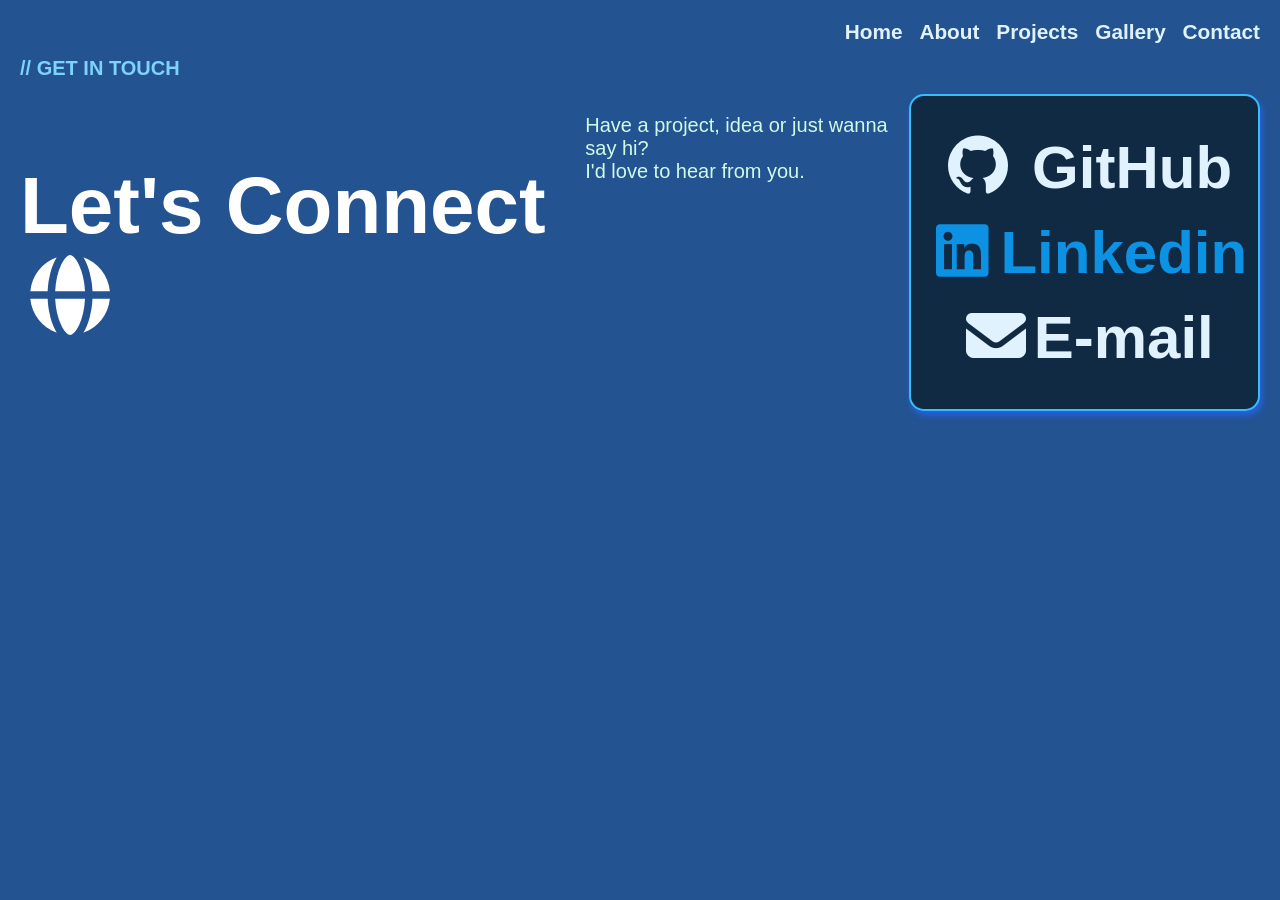
<file: index.html/Portfolio Contact.html>
<!DOCTYPE html>
<html lang="en">
<head>
    <meta charset="UTF-8">
    <meta name="viewport" content="width=device-width, initial-scale=1.0">
    <title>Arogunjo Opeyemi Sharon</title>
    <link rel="stylesheet" href="style.css">
    <link rel="stylesheet" href="css/all.min.css">
</head>
<body class="contact">
    <div class="pages">
        <a href="index.html">Home</a>
        <a href="Portfolio About.html">About</a>
        <a href="Portfolio Projects.html">Projects</a>
        <a href="Portfolio Gallery.html">Gallery</a>
        <a href="Portfolio Contact.html">Contact</a>    
    </div>
    
    
<div>
<h1 class="sub-heading">
    // GET IN TOUCH
</h1>

<div class="linki">
    <h2>
        Let's Connect <i class="fas fa-globe"></i>
    </h2>

<p class="writing">
    Have a project, idea or just wanna say hi?<br>
    I'd love to hear from you.
</p>

    <table class="ctable">
        <tr>
            <th>
                <p>
                <a href="https://github.com/xdxcode" target="_blank" style="font-size: 60px;">
                <i class="fa-brands fa-github"></i>
                GitHub
                </a>
                </p>

                <p>
                <a href="" target="_blank" style="font-size: 60px;">
                <i class="fa-brands fa-linkedin"></i>Linkedin</a>
                </p>

                <p>
                <a href="mailto:opeyemisarogunjo@gmail.com" target="_blank" style="font-size: 60px;">
                <i class="fa-solid fa-envelope"></i>E-mail</a>
                </p>

            </th>
        </tr>
    </table>
</div>
    

</body>
</html>
</file>
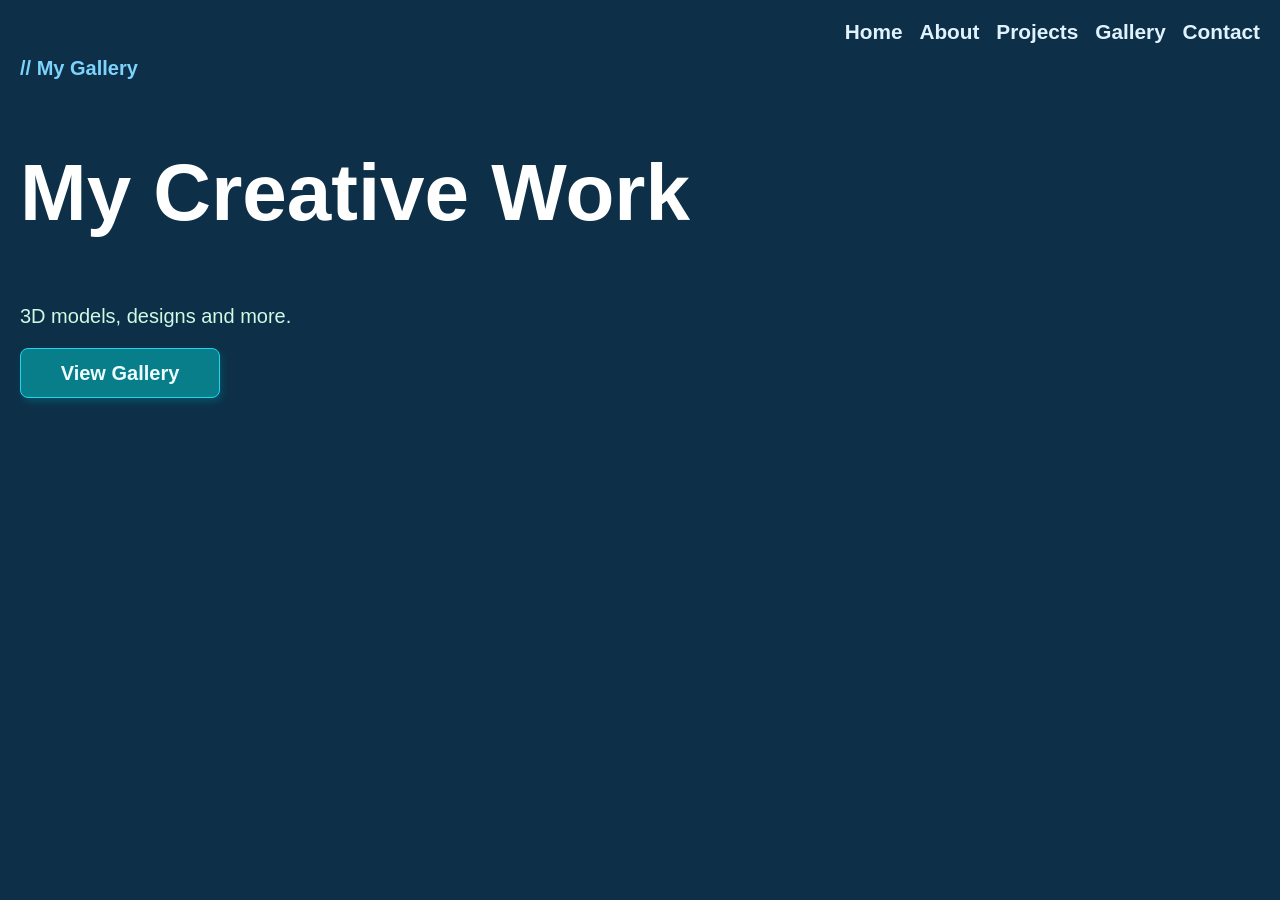
<file: index.html/Portfolio Gallery.html>
<!DOCTYPE html>
<html lang="en">
<head>
    <meta charset="UTF-8">
    <meta name="viewport" content="width=device-width, initial-scale=1.0">
    <title>My Gallery</title>
    <link rel="stylesheet" href="style.css">
</head>
<body class="gallery">
    <div class="pages">
        <a href="index.html">Home</a>
        <a href="Portfolio About.html">About</a>
        <a href="Portfolio Projects.html">Projects</a>
        <a href="Portfolio Gallery.html">Gallery</a>
        <a href="Portfolio Contact.html">Contact</a>
        
    </div>
    
    

<h1 class="sub-heading">
    // My Gallery
</h1>

<div>
    <h2>
        My Creative Work
    </h2>

    <p class="writing">
        3D models, designs and more.
    </p>
</div>

<button onclick="alert('I am is still working on it')">
    View Gallery
</button>    
</body>
</html>
</file>
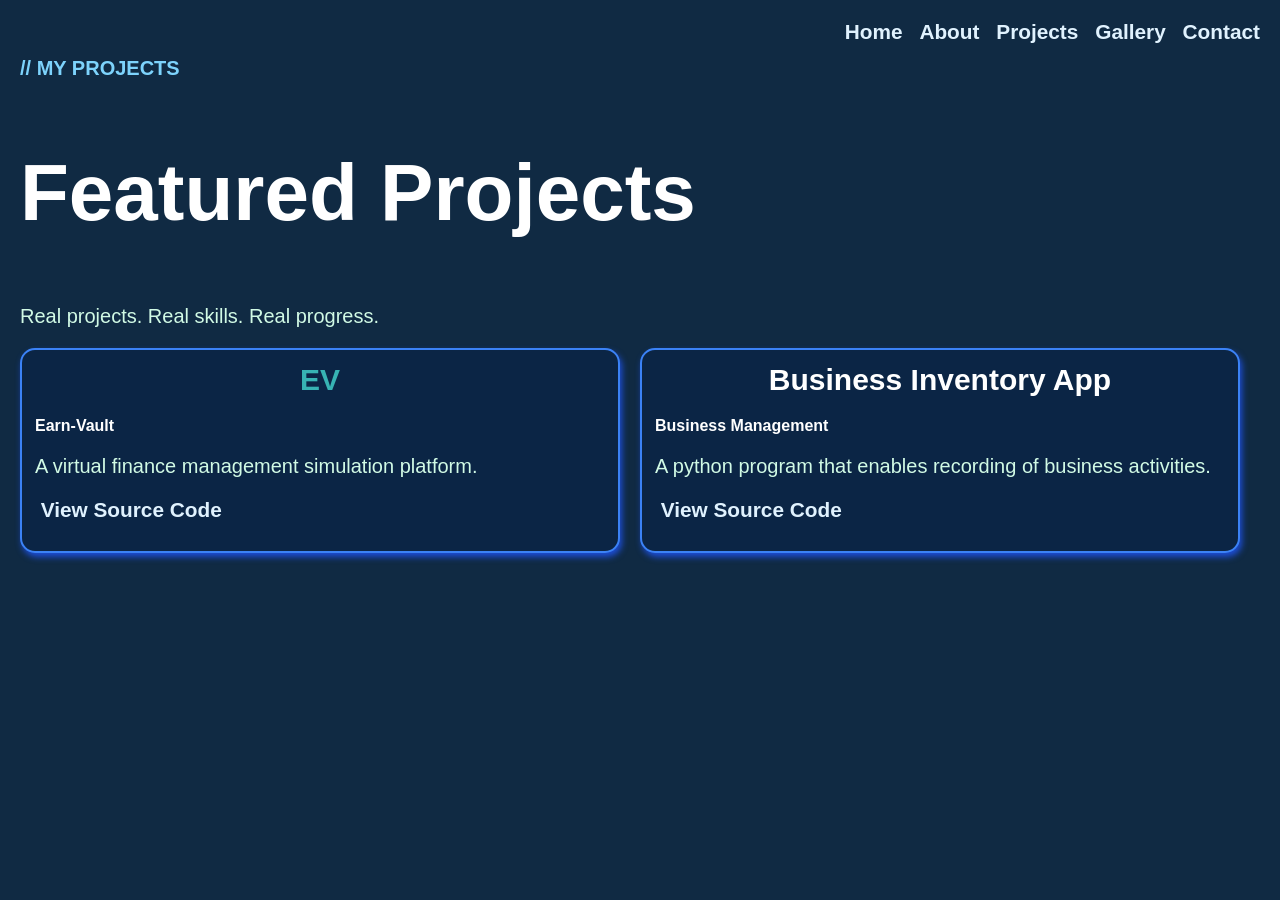
<file: index.html/Portfolio Projects.html>
<!DOCTYPE html>
<html lang="en">
<head>
    <meta charset="UTF-8">
    <meta name="viewport" content="width=device-width, initial-scale=1.0">
    <title>Arogunjo Opeyemi Sharon</title>

    <link rel="stylesheet" href="style.css">
</head>
<body class="projects">
    <div class="pages">
        <a href="index.html">Home</a>
        <a href="Portfolio About.html">About</a>
        <a href="Portfolio Projects.html">Projects</a>
        <a href="Portfolio Gallery.html">Gallery</a>
        <a href="Portfolio Contact.html">Contact</a>
    </div>
    

<h1 class="sub-heading">
    // MY PROJECTS
</h1>

<div>
    <h2>
        Featured Projects
    </h2>

    <p class="writing">
        Real projects. Real skills. Real progress.
    </p>
</div>

<div class="certificate-container">
    <table>
        <tr>
            <th style="font-size: 20px;">
                <b style="color: rgb(55, 179, 179);">
                    EV
                </b>
            </th>
        </tr>

        <tr>
            <td>
                <p>
                    <b style="color: white;">
                        Earn-Vault
                    </b>
                </p>

                <p class="writing">
                    A virtual finance management simulation platform.
                </p>

                <p>
                    <a href="E-V pycode.html">View Source Code</a>
                </p>
            </td>
        </tr>
    </table>

    <table>
        <tr>
            <th style="font-size: 20px;">
                <b>
                    Business Inventory App
                </b>
            </th>
        </tr>

        <tr>
            <td>
                <p>
                    <b style="color: white;">
                        Business Management
                    </b>
                </p>

                <p class="writing">
                    A python program that enables recording of business activities.
                </p>

                <p>
                    <a href="BIA.html">View Source Code</a>
                </p>
            </td>
        </tr>
    </table>
</div>

</body>
</html>
</file>
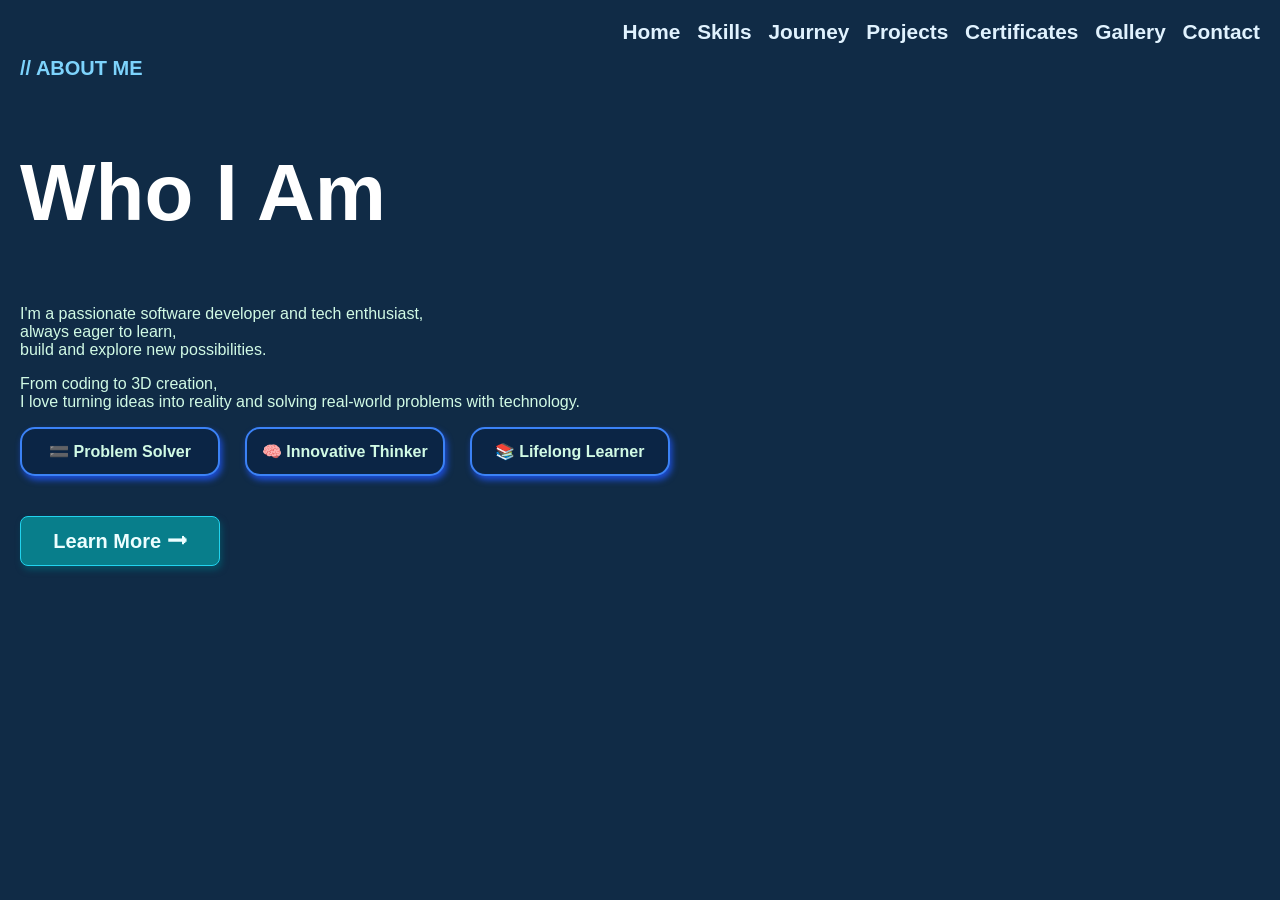
<file: Portfoilo.html/Portfolio About.html>
<html lang="en">
<head>
    <meta charset="UTF-8">
    <meta name="viewport" content="width=device-width, initial-scale=1.0">
    <title>About Me</title>
    <link rel="stylesheet" href="style.css">
</head>
<body class="about">
    <div class="pages">
        <a href="index.html">Home</a>
        <a href="Portfolio Skills.html">Skills</a>
        <a href="Portfolio Journey.html">Journey</a>
        <a href="Portfolio Projects.html">Projects</a>
        <a href="Portfolio Certificates.html">Certificates</a>
        <a href="Portfolio Gallery.html">Gallery</a>
        <a href="Portfolio Contact.html">Contact</a>
        
    </div>
    
    

<h1 class="sub-heading">
    // ABOUT ME
</h1>

<div>
    <h2>
        Who I Am
    </h2>

    <p class="writing">
        I'm a passionate software developer and tech enthusiast, <br>
        always eager to learn, <br>
        build and explore new possibilities.
    </p>

    <p class="writing">
        From coding to 3D creation, <br>
        I love turning ideas into reality and solving real-world problems with technology.
    </p>
</div>
    
<div class="attributes">
    <div>
        <table class="attribute">
            <tr>
                <th class="writing">
                    🟰 Problem Solver
                </th>
            </tr>
        </table>
    </div>

    <div>
        <table class="attribute">
            <tr>
                <th class="writing">
                    🧠 Innovative Thinker
                </th>
            </tr>
        </table>
    </div>

    <div>
        <table class="attribute">
            <tr>
                <th class="writing">
                    📚 Lifelong Learner
                </th>
            </tr>
        </table>
    </div>
</div>

<button>
    Learn More 🠖
</button>
    
</body>
</html>
</file>
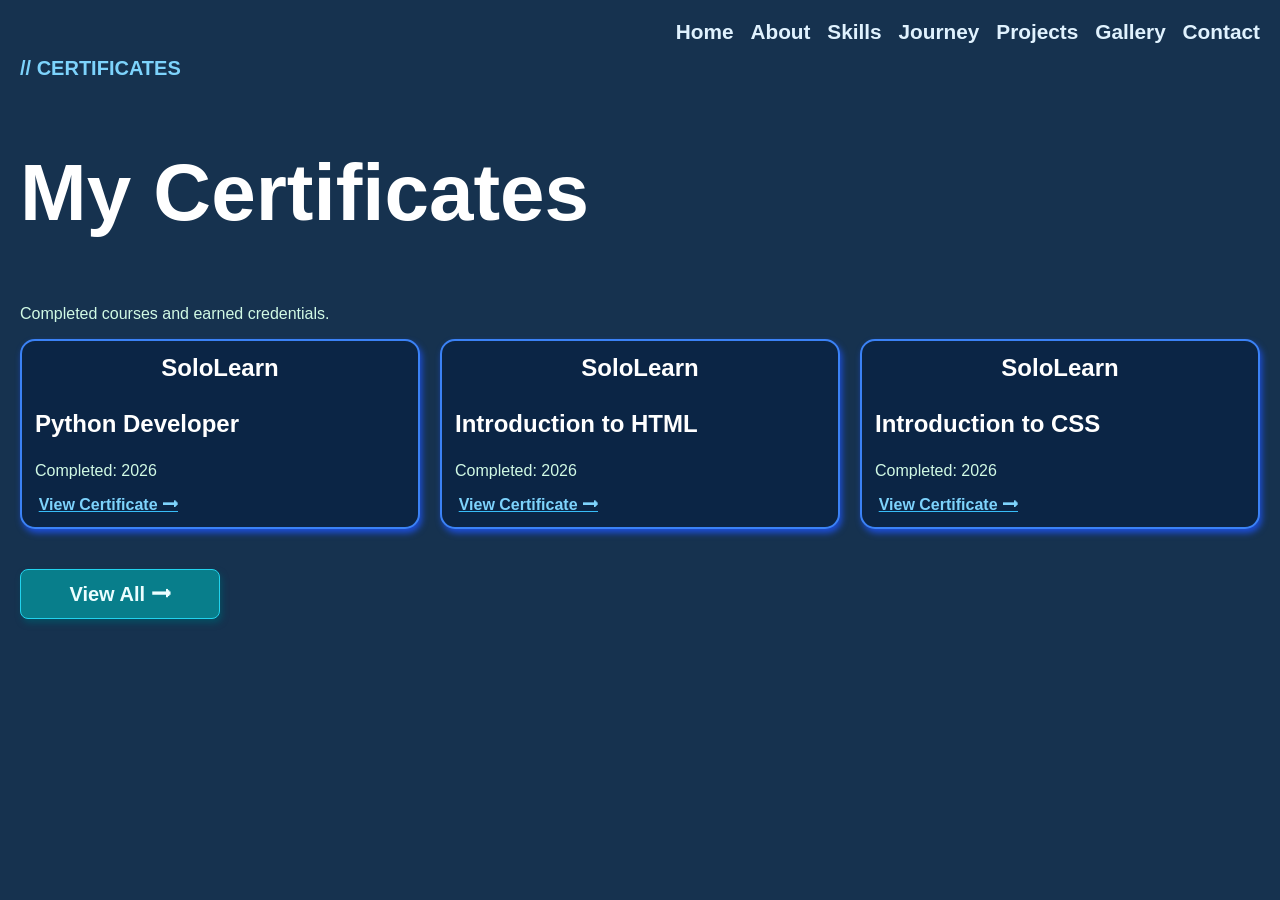
<file: Portfoilo.html/Portfolio Certificates.html>
<!DOCTYPE html>
<html lang="en">
<head>
    <meta charset="UTF-8">
    <meta name="viewport" content="width=device-width, initial-scale=1.0">
    <title>Arogunjo Opeyemi Sharon</title>

    <link rel="stylesheet" href="style.css">
</head>
<body class="certificate">
    <div class="pages">
       <a href="index.html">Home</a>
        <a href="Portfolio About.html">About</a>
        <a href="Portfolio Skills.html">Skills</a>
        <a href="Portfolio Journey.html">Journey</a>
        <a href="Portfolio Projects.html">Projects</a>
        <a href="Portfolio Gallery.html">Gallery</a>
        <a href="Portfolio Contact.html">Contact</a>
    </div>
    
    

<h1 class="sub-heading">
    // CERTIFICATES
</h1>

<div>
    <h2>
        My Certificates
    </h2>

    <p class="writing">
        Completed courses and earned credentials.
    </p>
</div>

<div class="certificate-container">
    <table>
        <tr>
            <th>
                <b>
                    SoloLearn
                </b>
            </th>
        </tr>

        <tr>
            <td>
                <p class="course">
                    <b>
                        Python Developer
                    </b>
                </p>

                <p class="writing">
                    Completed: 2026
                </p>

                <a href="Python Developer_certificate .jpg" class="view">View Certificate 🠖</a>
            </td>
        </tr>
    </table>

    <table>
        <tr>
            <th>
                <b>
                    SoloLearn
                </b>
            </th>
        </tr>

        <tr>
            <td>
                <p class="course">
                    <b>
                        Introduction to HTML
                    </b>
                </p>

                <p class="writing">
                    Completed: 2026
                </p>

                <a href="Introduction to HTML_certificate .jpg" class="view">View Certificate 🠖</a>
            </td>
        </tr>
    </table>

    <table>
        <tr>
            <th>
                <b>
                    SoloLearn
                </b>
            </th>
        </tr>

        <tr>
            <td>
                <p class="course">
                    <b>
                        Introduction to CSS
                    </b>
                </p>

                <p class="writing">
                    Completed: 2026
                </p>

                <a href="Introduction to CSS_certificate.jpg" class="view">View Certificate 🠖</a>
            </td>
        </tr>
    </table>
</div>

<button>
    View All 🠖
</button>

</body>
</html>
</file>
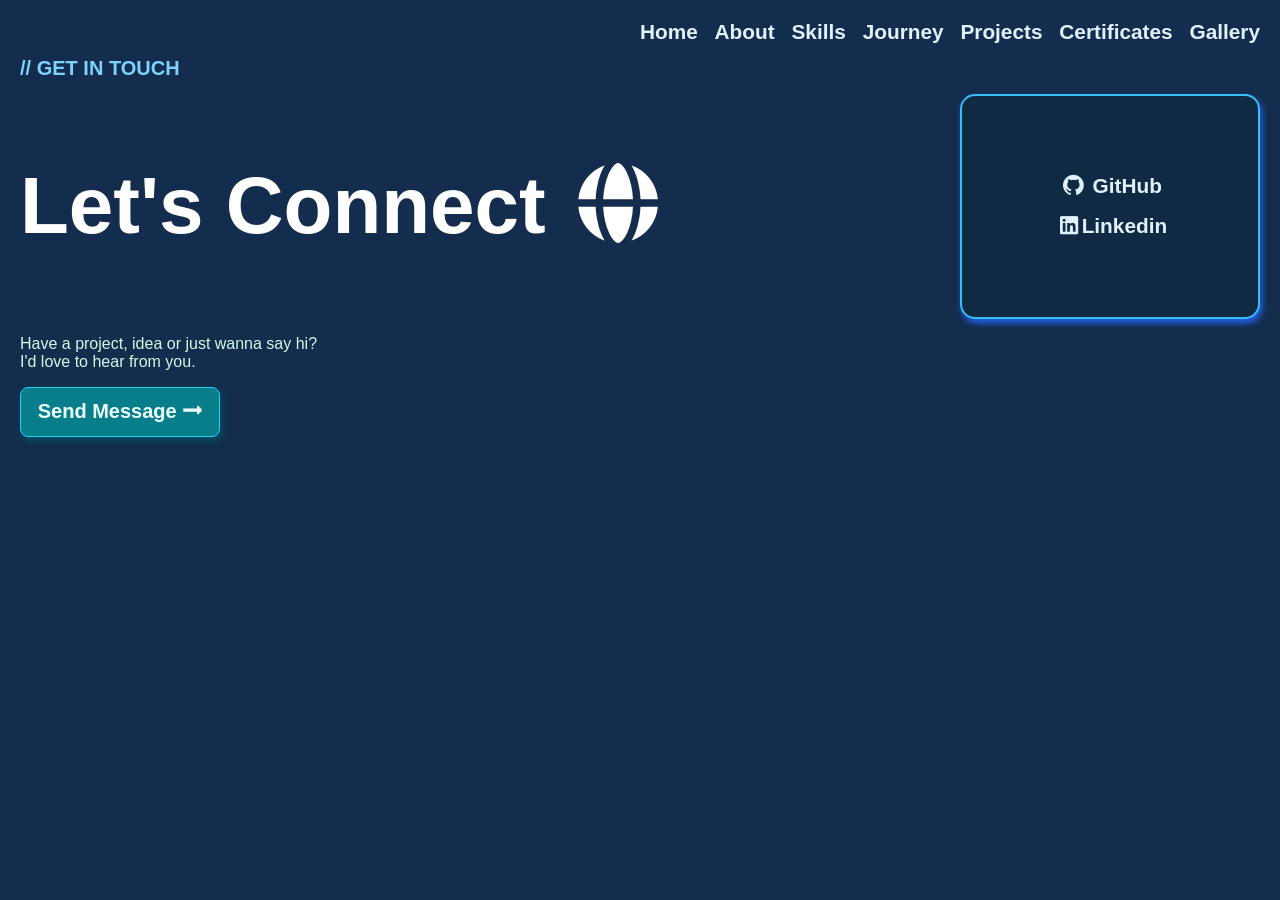
<file: Portfoilo.html/Portfolio Contact.html>
<!DOCTYPE html>
<html lang="en">
<head>
    <meta charset="UTF-8">
    <meta name="viewport" content="width=device-width, initial-scale=1.0">
    <title>Arogunjo Opeyemi Sharon</title>
    <link rel="stylesheet" href="style.css">
    <link rel="stylesheet" href="css/all.min.css">
</head>
<body class="contact">
    <div class="pages">
        <a href="index.html">Home</a>
        <a href="Portfolio About.html">About</a>
        <a href="Portfolio Skills.html">Skills</a>
        <a href="Portfolio Journey.html">Journey</a>
        <a href="Portfolio Projects.html">Projects</a>
        <a href="Portfolio Certificates.html">Certificates</a>
        <a href="Portfolio Gallery.html">Gallery</a>    
    </div>
    
    
<div>
<h1 class="sub-heading">
    // GET IN TOUCH
</h1>

<div class="linki">
    <h2>
        Let's Connect <i class="fas fa-globe"></i>
    </h2>

    <table class="ctable">
        <tr>
            <th>
                <p>
                <a href="https://github.com/xdxcode" target="_blank">
                <i class="fa-brands fa-github"></i>
                GitHub
                </a>
                </p>

                <p>
                <a href="" target="_blank">
                <i class="fa-brands fa-linkedin"></i>Linkedin</a>
                </p>
            </th>
            

            
                
            
        </tr>
    </table>
</div>
    

    <p class="writing">
        Have a project, idea or just wanna say hi?<br>
        I'd love to hear from you.
    </p>

    



<button>
    Send Message 🠖
</button>

</body>
</html>
</file>
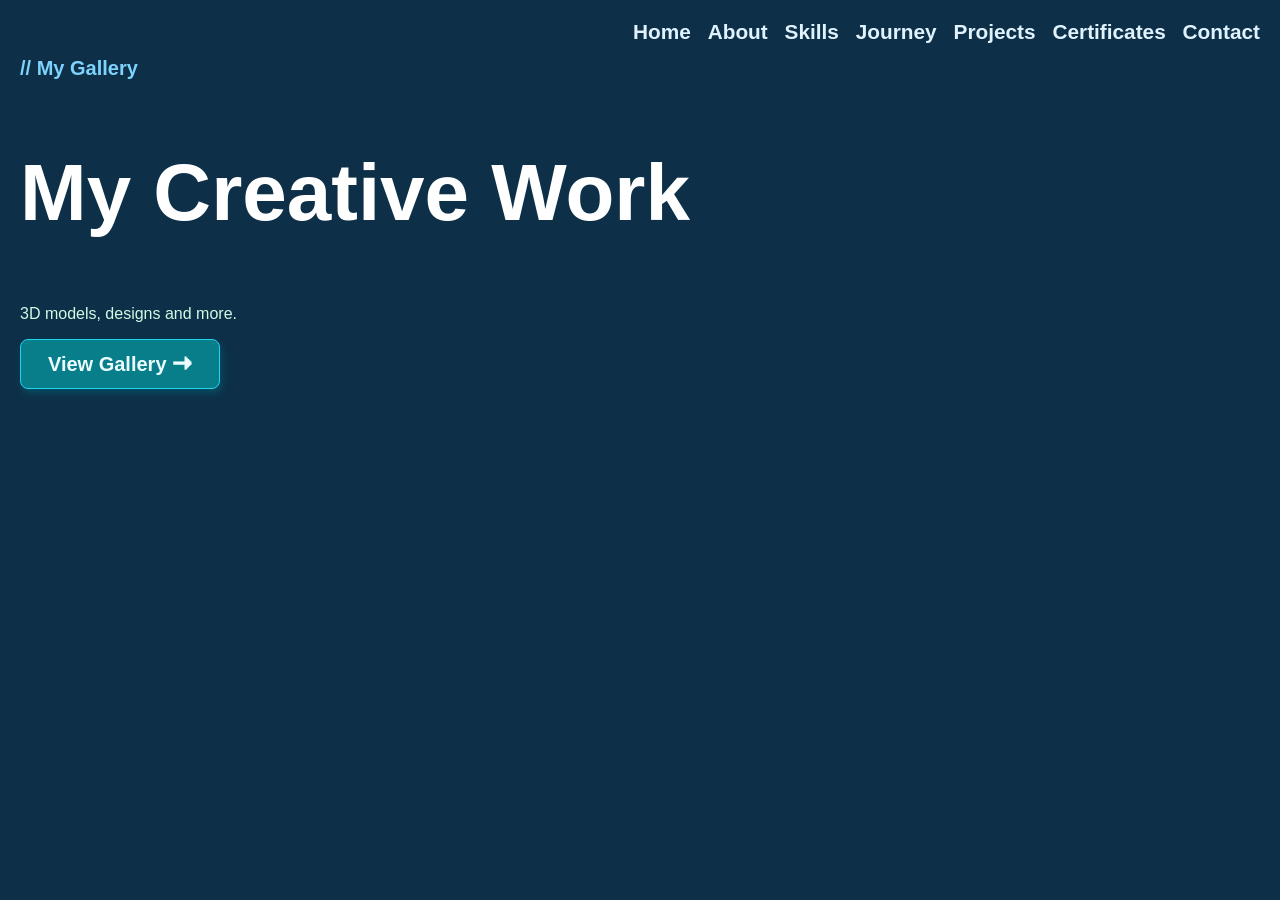
<file: Portfoilo.html/Portfolio Gallery.html>
<!DOCTYPE html>
<html lang="en">
<head>
    <meta charset="UTF-8">
    <meta name="viewport" content="width=device-width, initial-scale=1.0">
    <title>My Gallery</title>
    <link rel="stylesheet" href="style.css">
</head>
<body class="gallery">
    <div class="pages">
        <a href="index.html">Home</a>
        <a href="Portfolio About.html">About</a>
        <a href="Portfolio Skills.html">Skills</a>
        <a href="Portfolio Journey.html">Journey</a>
        <a href="Portfolio Projects.html">Projects</a>
        <a href="Portfolio Certificates.html">Certificates</a>
        <a href="Portfolio Contact.html">Contact</a>
        
    </div>
    
    

<h1 class="sub-heading">
    // My Gallery
</h1>

<div>
    <h2>
        My Creative Work
    </h2>

    <p class="writing">
        3D models, designs and more.
    </p>
</div>

<button>
    View Gallery 🠆
</button>    
</body>
</html>
</file>
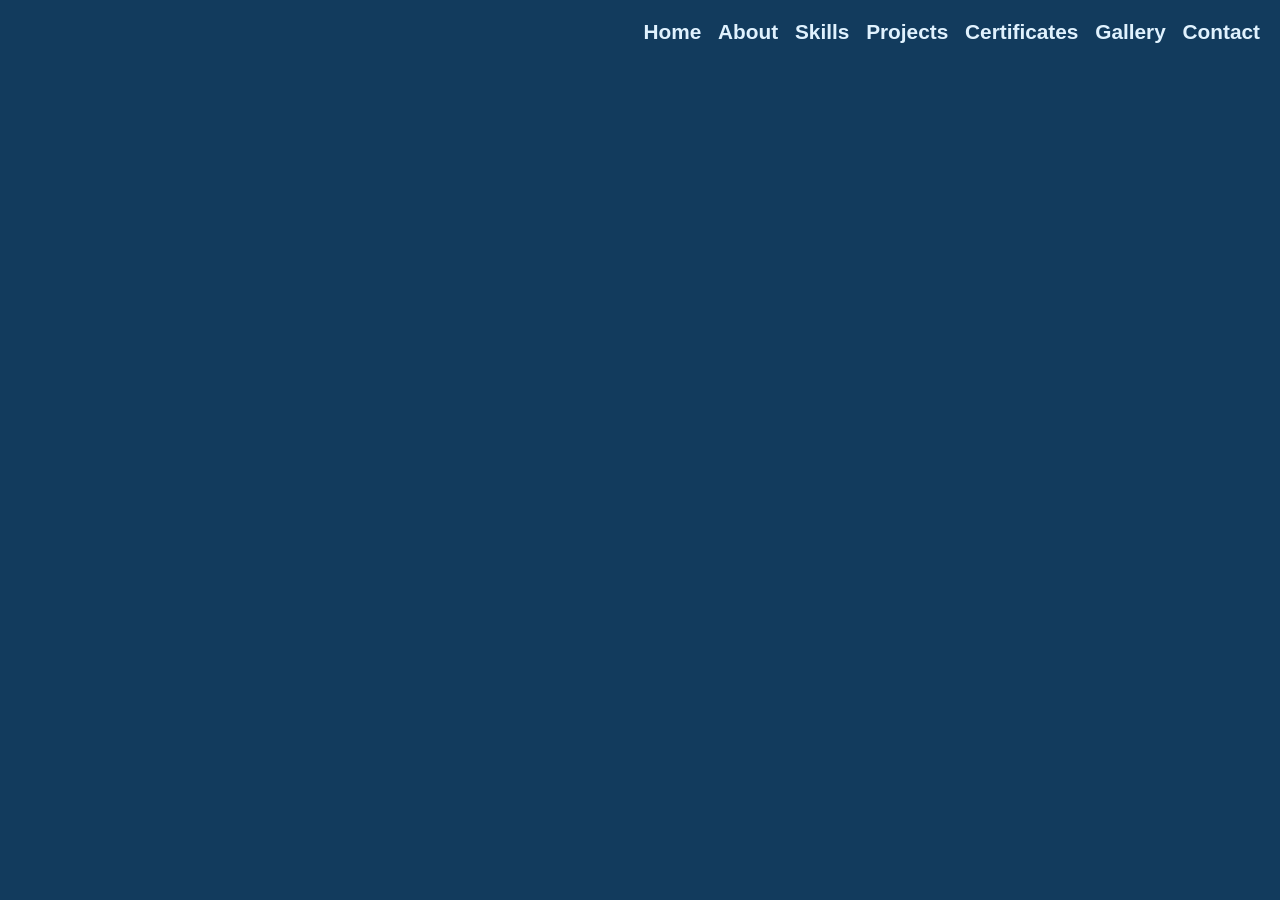
<file: Portfoilo.html/Portfolio Journey.html>
<!DOCTYPE html>
<html lang="en">
<head>
    <meta charset="UTF-8">
    <meta name="viewport" content="width=device-width, initial-scale=1.0">
    <title>Arogunjo Opeyemi Sharon</title>

    <link rel="stylesheet" href="style.css">
</head>
<body class="journey">
    <div class="pages">
        <a href="index.html">Home</a>
        <a href="Portfolio About.html">About</a>
        <a href="Portfolio Skills.html">Skills</a>
        <a href="Portfolio Projects.html">Projects</a>
        <a href="Portfolio Certificates.html">Certificates</a>
        <a href="Portfolio Gallery.html">Gallery</a>
        <a href="Portfolio Contact.html">Contact</a>
    </div>
    


</body>
</html>
</file>
<file: index.html/style.css>
/* =====================================
   GLOBAL SETTINGS
===================================== */

* {
    box-sizing: border-box;
}

body {
    margin: 0;
    color: #F1F5F9;
    font-family: Arial, Helvetica, sans-serif;
}

/* =====================================
   PAGE BACKGROUNDS
===================================== */

.home { background-color: #081B33; }
.about { background-color: #102B46; }
.my-skills { background-color: #1d4e89; }
.journey { background-color: #092e4b; }
.projects { background-color: #102A43; }
.certificate { background-color: #0f3258; }
.gallery { background-color: #0D3048; }
.contact { background-color: #235391; }

.home,
.about,
.my-skills,
.journey,
.projects,
.certificate,
.gallery,
.contact {
    min-height: 100vh;
    padding: 20px;
}

/* =====================================
   NAVIGATION
===================================== */

a {
    text-decoration: none;
    color: #E0F2FE;
    margin-left: 1%;
    font-size: 130%;
    font-weight: 700;
    transition: color 0.3s ease, text-shadow 0.3s ease;
}

a:hover {
    color: #38BDF8;
    text-decoration: underline;
    text-shadow: 0 0 6px #38BDF8;
}

a:visited {
    color: #0c91e3;
}

.pages {
    text-align: right;
}

/* =====================================
   BRANDING AND HEADINGS
===================================== */

.x {
    color: #FFFFFF;
    font-family: 'Times New Roman', Times, serif;
}

.d {
    color: #1d4693;
}

.title {
    color: #FFFFFF;
    font-family: Arial, Helvetica, sans-serif;
    font-size: 250%;
    width: 45%;
}

.sub-heading {
    color: #7DD3FC;
    font-size: 20px;
}

h2 {
    color: #FFFFFF;
    font-size: 500%;
}

.course {
    color: #FFFFFF;
    font-family: Arial, Helvetica, sans-serif;
    font-size: 150%;
}

.writing {
    color: #D1FAE5;
    font-family: Arial, Helvetica, sans-serif;
    font-size: 20px;
}

/* =====================================
   BUTTONS
===================================== */

button {
    background-color: #087E8B;
    border: 1px solid #22D3EE;
    border-radius: 8px;
    height: 50px;
    width: 200px;
    font-size: 20px;
    box-shadow: 2px 4px 6px #064E63;
    color: #ECFEFF;
    font-weight: 900;
    transition: all 0.3s ease;

    display: flex;
    justify-content: center;
    align-items: center;
    text-align: center;
}

button:hover {
    background-color: #2563EB;
    box-shadow: 0 0 12px #06B6D4;
    transform: translateY(-3px);
    cursor: pointer;
}

/* =====================================
   TABLES
===================================== */

table {
    border: 2px solid #3B82F6;
    border-radius: 15px;
    background-color: #0B2545;
    padding: 10px;
    box-shadow: 2px 4px 6px #1D4ED8;
    width: 600px;
}

.ctable {
    border: 2px solid #38BDF8;
    border-radius: 15px;
    background-color: #102A43;
    padding: 5px;
    box-shadow: 2px 4px 6px #2563EB;
    width: 400px;
}

.laptop-table {
    background-image: url("LAptop.png");
    background-size: contain;
    background-position: center;
    background-repeat: no-repeat;
    width: 600px;
    height: 400px;
    transform: skew(-10deg);
}

.laptop-table img {
    width: 100%;
    height: auto;
    transform: skew(10deg);
}

th b {
    color: #FFFFFF;
    font-size: 150%;
}

/* =====================================
   SPECIAL LINKS
===================================== */

a.view {
    text-decoration: underline #38BDF8;
    color: #7DD3FC;
    font-size: 100%;
}

a.view:hover {
    font-size: 120%;
    color: #22D3EE;
}

/* =====================================
   CERTIFICATES
===================================== */

.certificate-container {
    display: flex;
    gap: 20px;
    align-items: flex-start;
    margin-bottom: 40px;
}

/* =====================================
   SKILLS
===================================== */

.skills {
    display: flex;
    flex-direction: row;
    flex-wrap: wrap;
    gap: 4%;
    align-items: flex-start;
    margin-bottom: 40px;
}

.python-logo,
.html-logo,
.css-logo,
.js-logo {
    width: 100px;
    height: auto;
    transition: transform 0.3s ease;
}

.python-logo:hover,
.html-logo:hover,
.css-logo:hover,
.js-logo:hover {
    transform: scale(1.12) rotate(5deg);
}

.skill {
    width: 180px;
    background-color: #102A43;
    border: 1px solid #2563EB;
    border-radius: 15px;
    padding: 20px;
    box-shadow: 0 0 0 transparent;
    transition: all 0.3s ease;
}

.skill:hover {
    transform: translateY(-6px) scale(1.02);
    border-color: #22D3EE;
    box-shadow: 0 0 10px #06B6D4,
                0 0 20px rgba(6, 182, 212, 0.3);
}

.tech {
    color: #FFFFFF;
    text-align: center;
    font-family: Arial, Helvetica, sans-serif;
    font-weight: 700;
    font-size: 110%;
}

/* =====================================
   ATTRIBUTES
===================================== */

.attributes {
    display: flex;
    gap: 2%;
    align-items: flex-start;
    margin-bottom: 40px;
}

.attribute {
    width: 200px;
}

/* =====================================
   HOMEPAGE LAYOUT
===================================== */

.ab {
    display: flex;
    flex-direction: row;
    justify-content: space-between;
    align-items: center;
    width: 100%;
    gap: 30px;
}

.side-img {
    width: 50%;
    display: flex;
    justify-content: center;
}

.side-img img {
    width: 100%;
    max-width: 500px;
    height: auto;
    object-fit: contain;
}

/* =====================================
   OTHER ELEMENTS
===================================== */

.linki {
    display: flex;
    justify-content: space-between;
}

.project-title {
    font-size: 60px;
}

/* =====================================
   CODE BLOCKS
===================================== */

pre {
    background-color: #081B33;
    color: #E0F2FE;
    padding: 20px;
    border-radius: 12px;
    overflow-x: auto;
    white-space: pre;
    line-height: 1.6;
}

code {
    font-family: monospace;
    font-size: 14px;
}

/* =====================================
   EARN-VAULT
===================================== */

.earn {
    color: #087F5B;
}

.vault {
    color: #9A9696;
}

/* =====================================
   DOWNLOAD BUTTONS
===================================== */

.download-button,
.download-button2 {
    position: fixed;
    bottom: 20px;
    font-size: 13px;
    height: 50px;
    width: 100px;
    background-color: #1068bb;
    border: 1px solid #08235c;
    border-radius: 13px;
    padding: 20px;
    box-shadow: 0 0 0 transparent;
    transition: all 0.3s ease;
    z-index: 1000;
}

.download-button {
    right: 20px;
}

.download-button2 {
    right: 150px;
}

.download-button:hover,
.download-button2:hover {
    transform: translateY(-6px) scale(1.02);
    border-color: #22D3EE;
    box-shadow: 0 0 10px #06B6D4,
                0 0 20px rgba(6, 182, 212, 0.3);
}

/* =====================================
   TYPING ANIMATION
===================================== */

#typing-text {
    color: #7DD3FC;
    border-right: 3px solid #7DD3FC;
    padding-right: 5px;
    animation: blink 0.7s infinite;
}

@keyframes blink {
    50% {
        border-color: transparent;
    }
}

/* =====================================
   SCROLL TO TOP
===================================== */

#topButton {
    position: fixed;
    bottom: 25px;
    right: 25px;
    width: 65px;
    height: 65px;
    padding: 0;
    border-radius: 50%;
    font-size: 28px;
    display: none;
    align-items: center;
    justify-content: center;
    background-color: #087E8B;
    border: 2px solid #22D3EE;
    z-index: 1000;
}

/* =====================================
   THEME TOGGLE
===================================== */

#themeToggle {
    position: fixed;
    top: 20px;
    left: 20px;
    width: 50px;
    height: 50px;
    padding: 0;
    border-radius: 50%;
    font-size: 22px;
    z-index: 2000;

    cursor: grab;
    touch-action: none;
    user-select: none;
}

#themeToggle:active {
    cursor: grabbing;
}

/* =====================================
   LIGHT THEME
===================================== */

body.light-theme {
    background-color: #F1F5F9;
    color: #102A43;
}

body.light-theme .pages a {
    color: #102A43;
}

body.light-theme .sub-heading,
body.light-theme .writing {
    color: #235391;
}

body.light-theme .title,
body.light-theme .title b {
    color: #102A43;
}

body.light-theme button {
    background-color: #DCEAF5;
    color: #102A43;
    border-color: #2563EB;
    box-shadow: none;
}

/* =====================================
   TABLET AND MOBILE
===================================== */

@media screen and (max-width: 768px) {

    .home,
    .about,
    .my-skills,
    .journey,
    .projects,
    .certificate,
    .gallery,
    .contact {
        padding: 16px;
    }

    /* Navigation */

    .pages {
        display: flex;
        flex-wrap: wrap;
        justify-content: center;
        align-items: center;
        gap: 12px 16px;
        width: 100%;
        padding: 15px 5px;
    }

    .pages a {
        font-size: 15px;
        margin: 0;
        white-space: nowrap;
    }

    .xdx {
        font-size: 30px;
    }

    /* Headings and text */

    .title {
        width: 100%;
        font-size: clamp(2rem, 7vw, 4rem);
    }

    .writing {
        font-size: clamp(1rem, 3vw, 1.2rem);
        line-height: 1.5;
    }

    .sub-heading {
        font-size: clamp(1rem, 3.5vw, 1.5rem);
    }

    h2 {
        font-size: clamp(2rem, 8vw, 3.5rem);
    }

    .project-title {
        font-size: clamp(2rem, 8vw, 3rem);
    }

    /* Homepage */

    .ab {
        flex-direction: column;
        align-items: stretch;
        gap: 10px;
    }

    .side-img {
        width: 100%;
    }

    .laptop-table {
        width: 100%;
        max-width: 450px;
        height: 260px;
        transform: none;
    }

    /* SKILLS: TWO COLUMNS ON MOBILE */

    .skills {
        display: grid;
        grid-template-columns: repeat(2, minmax(0, 1fr));
        gap: 15px;
        align-items: stretch;
    }

    .skill {
        width: 100%;
        min-width: 0;
        padding: 12px;
    }

    .python-logo,
    .html-logo,
    .css-logo,
    .js-logo {
        width: 100%;
        max-width: 100px;
        height: auto;
    }

    /* Other sections */

    .attributes,
    .certificate-container {
        flex-direction: column;
        gap: 20px;
    }

    .attribute {
        width: 100%;
    }

    table,
    .ctable {
        width: 100%;
        max-width: 100%;
    }

    button {
        width: 100%;
        max-width: 300px;
        margin-bottom: 10px;
    }

    .linki {
        flex-wrap: wrap;
        gap: 15px;
    }

    /* Download buttons */

    .download-button,
    .download-button2 {
        width: 110px;
        height: 48px;
        padding: 0 5px;
        font-size: 12px;
        bottom: 15px;
    }

    .download-button {
        right: 15px;
    }

    .download-button2 {
        right: 135px;
    }
}

/* =====================================
   TOUCHSCREEN EFFECTS
===================================== */

@media (hover: none) {
    button:hover,
    .download-button:hover,
    .download-button2:hover {
        transform: none;
        box-shadow: 0 0 0 transparent;
    }
}

button:active,
.download-button:active,
.download-button2:active {
    transform: scale(0.97);
}
</file>
<file: Portfoilo.html/style.css>
/* =====================================
   GLOBAL SETTINGS
===================================== */

* {
    box-sizing: border-box;
}

body {
    margin: 0;
    color: #F1F5F9;
    font-family: Arial, Helvetica, sans-serif;
}

/* =====================================
   PAGE BACKGROUNDS
===================================== */

.home {
    background-color: #081B33;
}

.about {
    background-color: #102B46;
}

.my-skills {
    background-color: #0B2545;
}

.journey {
    background-color: #123B5D;
}

.projects {
    background-color: #102A43;
}

.certificate {
    background-color: #16324F;
}

.gallery {
    background-color: #0D3048;
}

.contact {
    background-color: #142D4E;
}

.home,
.about,
.my-skills,
.journey,
.projects,
.certificate,
.gallery,
.contact {
    min-height: 100vh;
    padding: 20px;
}

/* =====================================
   NAVIGATION
===================================== */

a {
    text-decoration: none;
    color: #E0F2FE;
    margin-left: 1%;
    font-size: 130%;
    font-weight: 700;
    transition: color 0.3s ease,
                text-shadow 0.3s ease;
}

a:hover {
    color: #38BDF8;
    text-decoration: underline;
    text-shadow: 0 0 6px #38BDF8;
}

.pages {
    text-align: right;
}

/* =====================================
   BRANDING AND HEADINGS
===================================== */

.xdx {
    color: #3B82F6;
    font-family: 'Times New Roman', Times, serif;
}

.code {
    color: #67E8F9;
}

.title {
    color: #FFFFFF;
    font-family: Arial, Helvetica, sans-serif;
    font-size: 250%;
    width: 45%;
}

.sub-heading {
    color: #7DD3FC;
    font-size: 20px;
}

h2 {
    color: #FFFFFF;
    font-size: 500%;
}

.course {
    color: #FFFFFF;
    font-family: Arial, Helvetica, sans-serif;
    font-size: 150%;
}

.writing {
    color: #D1FAE5;
    font-family: Arial, Helvetica, sans-serif;
}

/* =====================================
   BUTTONS
===================================== */

button {
    background-color: #087E8B;
    border: 1px solid #22D3EE;
    border-radius: 8px;
    height: 50px;
    width: 200px;
    font-size: 20px;
    box-shadow: 2px 4px 6px #064E63;
    color: #ECFEFF;
    font-weight: 900;
    transition: all 0.3s ease;
}

button:hover {
    background-color: #2563EB;
    box-shadow: 0 0 12px #06B6D4;
    transform: translateY(-3px);
    cursor: pointer;
}

/* =====================================
   TABLES
===================================== */

table {
    border: 2px solid #3B82F6;
    border-radius: 15px;
    background-color: #0B2545;
    padding: 10px;
    box-shadow: 2px 4px 6px #1D4ED8;
    width: 600px;
}

.ctable {
    border: 2px solid #38BDF8;
    border-radius: 15px;
    background-color: #102A43;
    padding: 5px;
    box-shadow: 2px 4px 6px #2563EB;
    width: 300px;
}

.laptop-table {
    background-image: url("LAptop.png");
    background-size: contain;
    background-position: center;
    background-repeat: no-repeat;
    width: 600px;
    height: 400px;
    transform: skew(-10deg);
}

.laptop-table img {
    width: 100%;
    height: auto;
    transform: skew(10deg);
}

th b {
    color: #FFFFFF;
    font-size: 150%;
}

/* =====================================
   SPECIAL LINKS
===================================== */

a.view {
    text-decoration: underline #38BDF8;
    color: #7DD3FC;
    font-size: 100%;
}

a.view:hover {
    font-size: 120%;
    color: #22D3EE;
}

/* =====================================
   CERTIFICATES
===================================== */

.certificate-container {
    display: flex;
    gap: 20px;
    align-items: flex-start;
    margin-bottom: 40px;
}

/* =====================================
   SKILLS
===================================== */

.skills {
    display: flex;
    gap: 4%;
    align-items: flex-start;
    margin-bottom: 40px;
}

.python-logo,
.html-logo,
.css-logo {
    width: 100px;
    height: auto;
    transition: transform 0.3s ease;
}

.python-logo:hover,
.html-logo:hover,
.css-logo:hover {
    transform: scale(1.12) rotate(5deg);
}

.skill {
    width: 180px;
    background-color: #102A43;
    border: 1px solid #2563EB;
    border-radius: 15px;
    padding: 20px;
    box-shadow: 0 0 0 transparent;
    transition: all 0.3s ease;
}

.skill:hover {
    transform: translateY(-6px) scale(1.02);
    border-color: #22D3EE;
    box-shadow: 0 0 10px #06B6D4,
                0 0 20px rgba(6, 182, 212, 0.3);
}

.tech {
    color: #FFFFFF;
    text-align: center;
    font-family: Arial, Helvetica, sans-serif;
    font-weight: 700;
    font-size: 110%;
}

/* =====================================
   ATTRIBUTES
===================================== */

.attributes {
    display: flex;
    gap: 2%;
    align-items: flex-start;
    margin-bottom: 40px;
}

.attribute {
    width: 200px;
}

/* =====================================
   HOMEPAGE LAYOUT
===================================== */

.ab {
    display: flex;
    flex-direction: row;
    justify-content: space-between;
    align-items: center;
    width: 100%;
    gap: 30px;
}

.side-img {
    width: 50%;
    display: flex;
    justify-content: center;
}

.side-img img {
    width: 100%;
    max-width: 500px;
    height: auto;
    object-fit: contain;
}

/* =====================================
   OTHER ELEMENTS
===================================== */

.linki {
    display: flex;
    justify-content: space-between;
}

.project-title {
    font-size: 60px;
}

/* =====================================
   TABLET AND MOBILE
===================================== */

@media screen and (max-width: 768px) {

    .home,
    .about,
    .my-skills,
    .journey,
    .projects,
    .certificate,
    .gallery,
    .contact {
        padding: 16px;
    }

    .pages {
        display: flex;
        flex-wrap: wrap;
        justify-content: center;
        align-items: center;
        gap: 12px 16px;
        width: 100%;
        padding: 15px 5px;
    }

    .pages a {
        font-size: 15px;
        margin: 0;
        white-space: nowrap;
    }

    .xdx {
        font-size: 30px;
    }

    .title {
        width: 100%;
        font-size: clamp(2rem, 7vw, 4rem);
    }

    .writing {
        font-size: clamp(1rem, 3vw, 1.2rem);
        line-height: 1.5;
    }

    .sub-heading {
        font-size: clamp(1rem, 3.5vw, 1.5rem);
    }

    h2 {
        font-size: clamp(2rem, 8vw, 3.5rem);
    }

    .project-title {
        font-size: clamp(2rem, 8vw, 3rem);
    }

    .ab {
        flex-direction: column;
        align-items: stretch;
        gap: 10px;
    }

    .side-img {
        width: 100%;
    }

    .laptop-table {
        width: 100%;
        max-width: 450px;
        height: 260px;
        transform: none;
    }

    .skills,
    .attributes,
    .certificate-container {
        flex-direction: column;
        gap: 20px;
    }

    .skill,
    .attribute {
        width: 100%;
    }

    table,
    .ctable {
        width: 100%;
        max-width: 100%;
    }

    button {
        width: 100%;
        max-width: 300px;
        margin-bottom: 10px;
    }

    .linki {
        flex-wrap: wrap;
        gap: 15px;
    }
}
</file>
